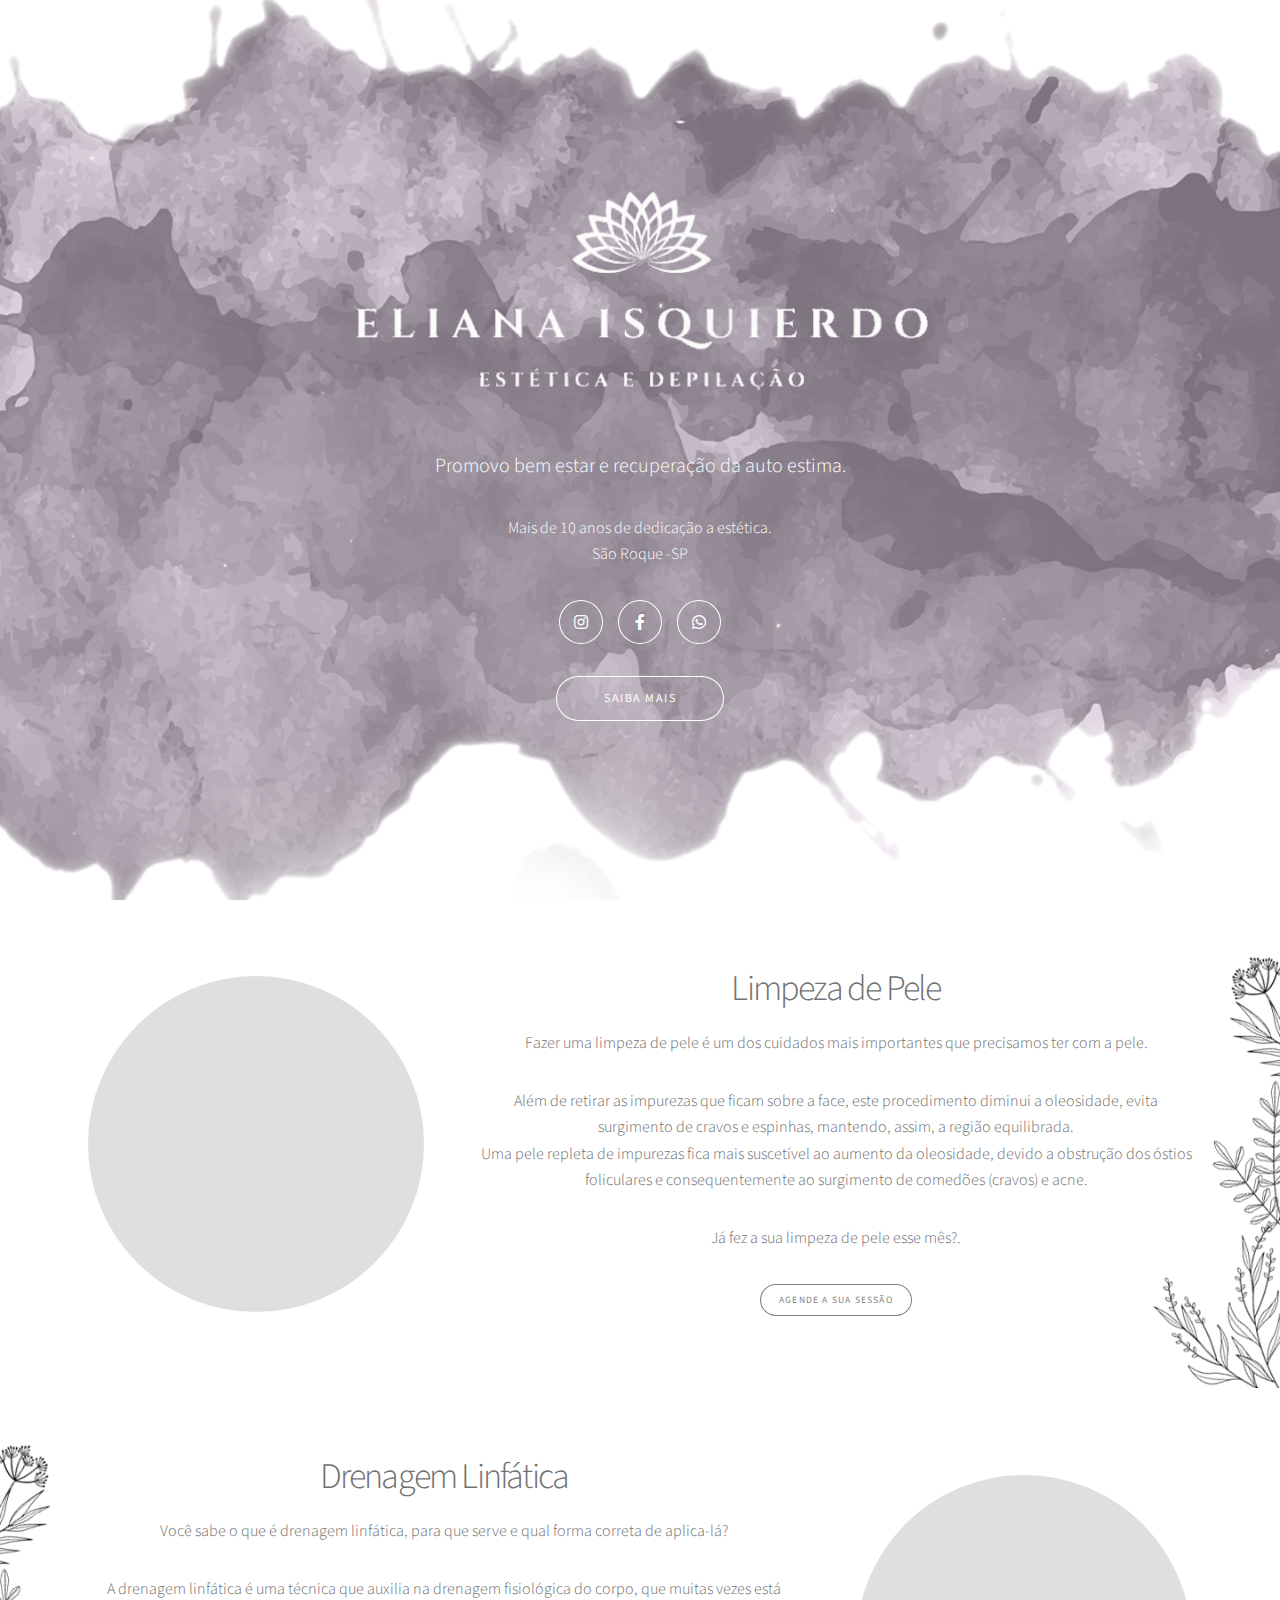
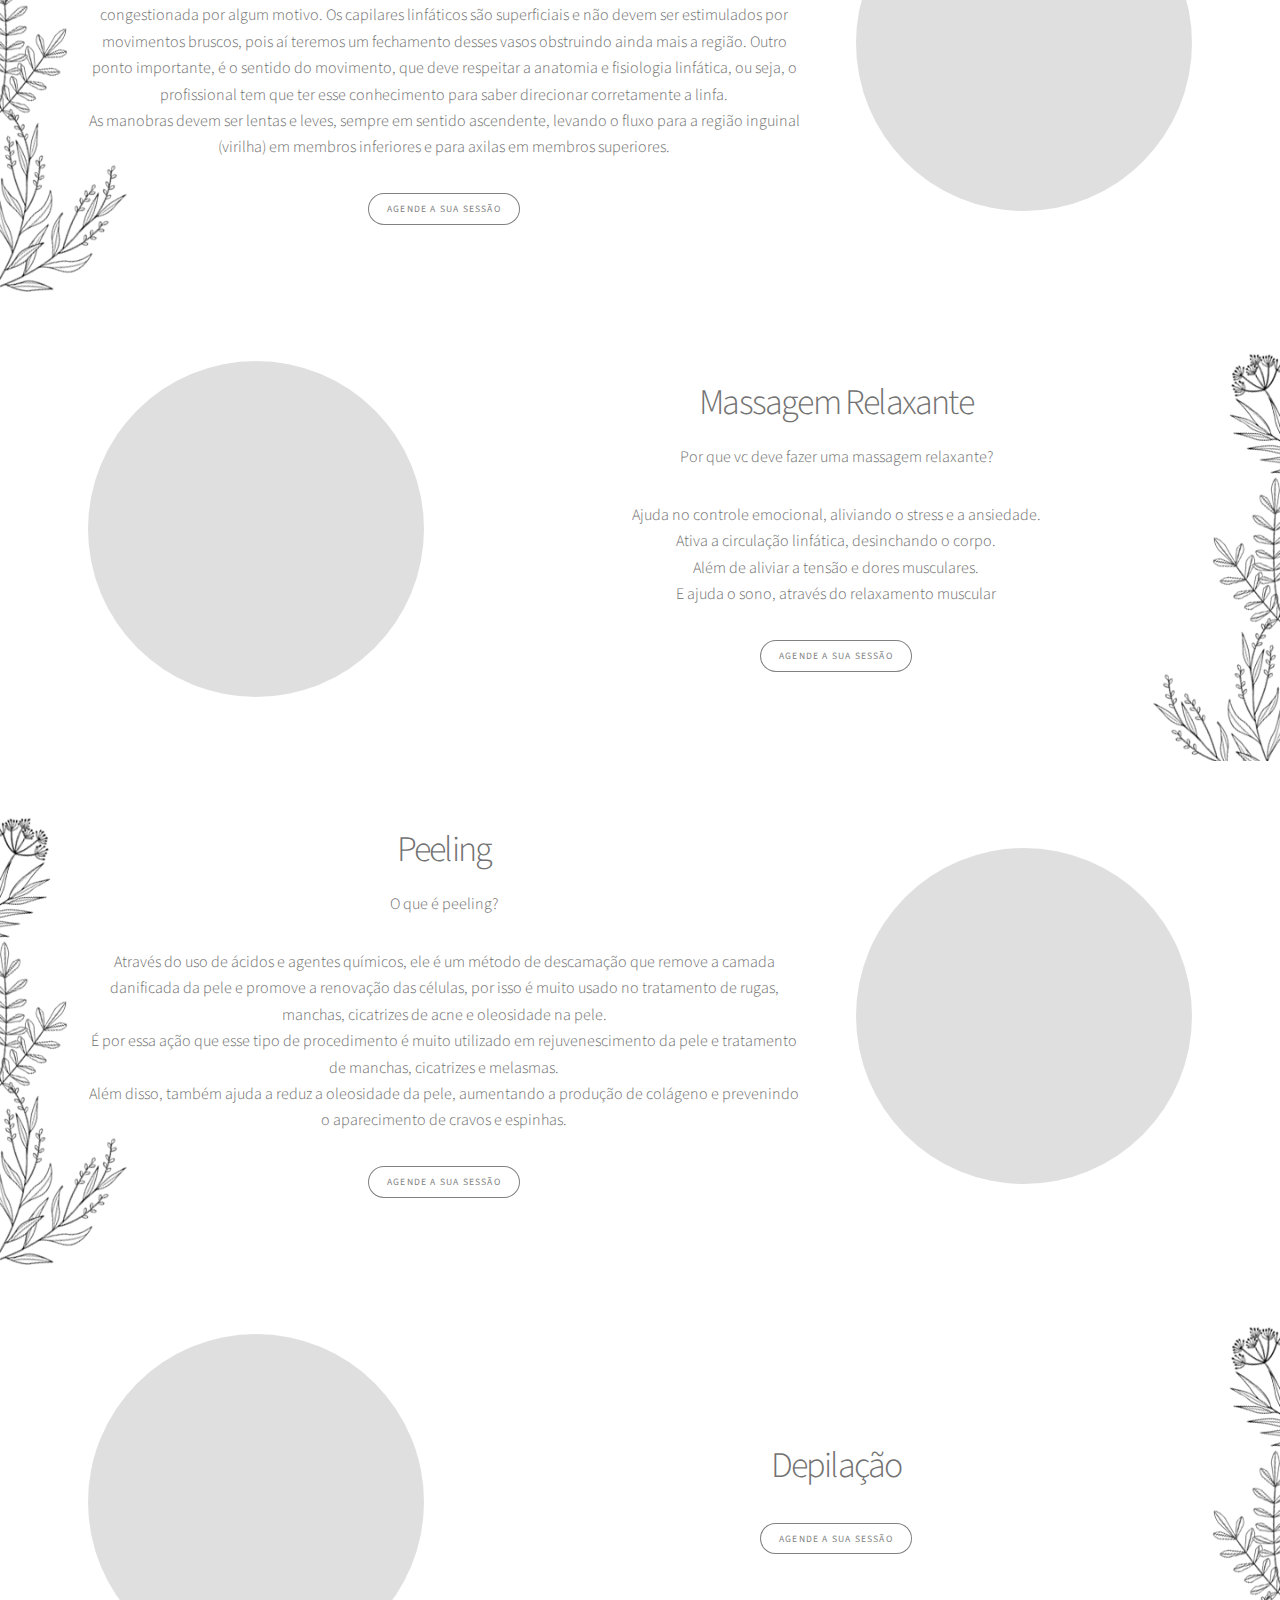
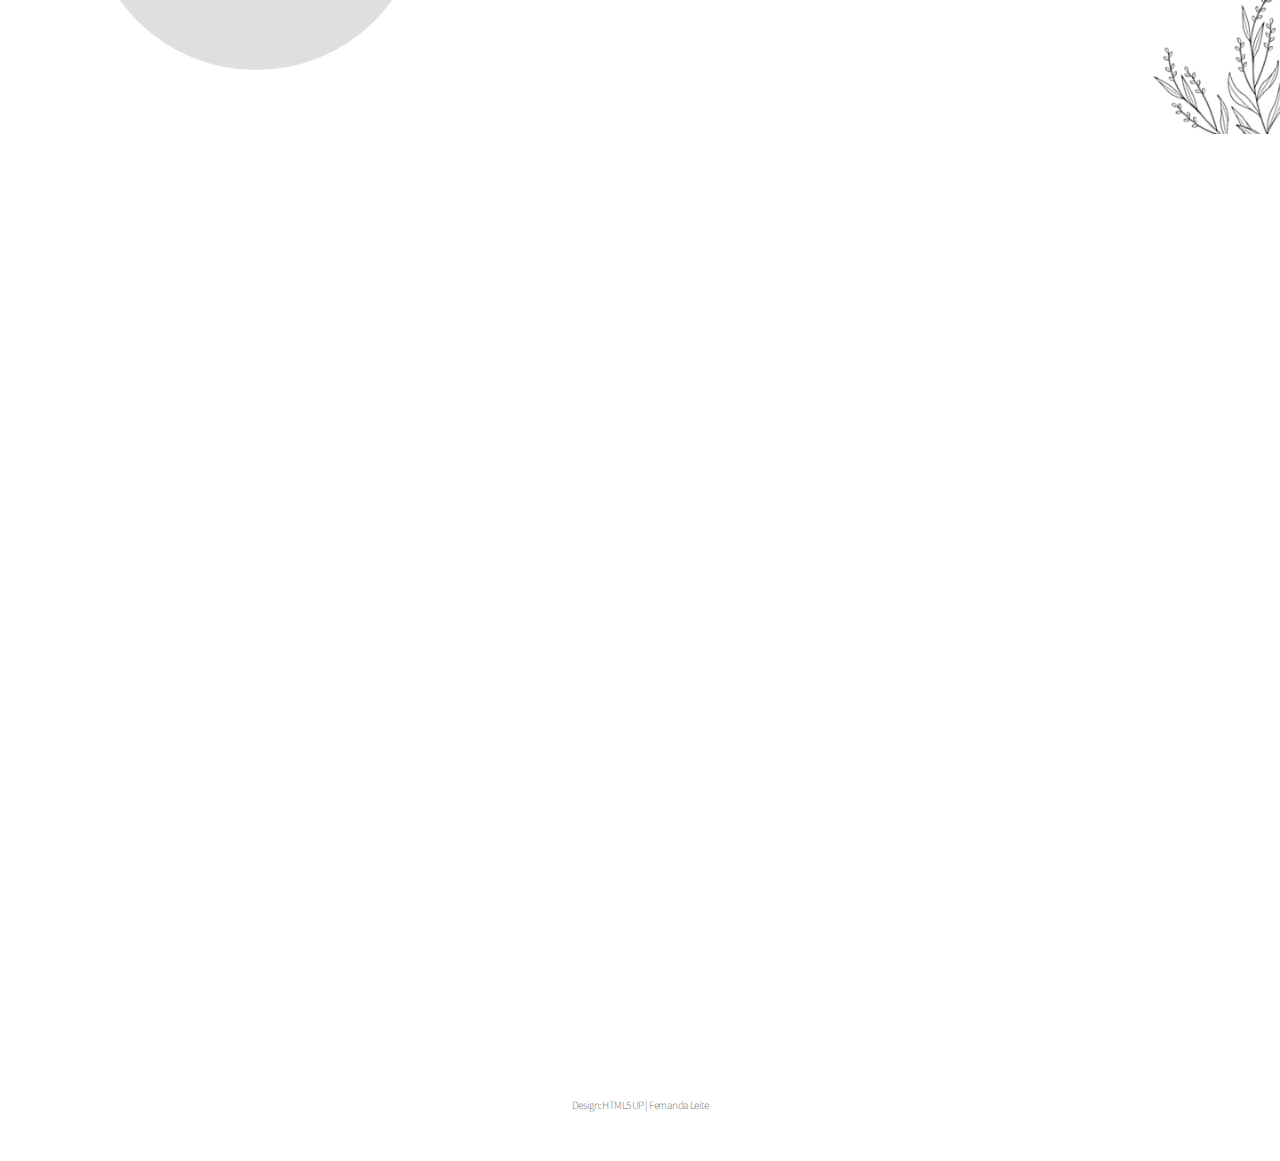
<file: index.html>
<!DOCTYPE HTML>
<!--
	Story by HTML5 UP
	html5up.net | @ajlkn
	Free for personal and commercial use under the CCA 3.0 license (html5up.net/license)
-->
<html>
	<!-- for FF, Chrome, Opera -->
	<link rel="icon" type="image/png" href="images/icon.png" sizes="16x16">
	<link rel="icon" type="image/png" href="images/icon.png" sizes="32x32">

	<!-- for IE -->
	<link rel="icon" type="image/x-icon" href="images/icon.ico" >
	<link rel="shortcut icon" type="image/x-icon" href="images/icon.ico"/>
		
	<head>
		<title>Eliana Isquierdo Esteticista</title>

		<meta charset="utf-8" name="description" content="Promovo bem estar e recuperação da auto estima.">
		<meta property="og:title" content="Eliana Isquierdo Esteticista" />
		<meta property="og:url" content="https://elianaisquierdo.github.io/esteticista/" />
		<meta property="og:description" content="Promovo bem estar e recuperação da auto estima.">
		<meta property="og:image" content="https://elianaisquierdo.github.io/esteticista/images/logo-elianaisquierdoesteticista.png">

		<meta name="viewport" content="width=device-width, initial-scale=1, user-scalable=no" />
		<link rel="stylesheet" href="assets/css/main.css" />
		<noscript><link rel="stylesheet" href="assets/css/noscript.css" /></noscript>
	</head>
	<body class="is-preload">

		<!-- Wrapper -->
			<div id="wrapper">

				<!-- Header -->
					<section class="banner style5 orient-ceimage-position-centernter content-align-center fullscreen onload-image-fade-in">
						<div class="content">
							<element class="image">
								<element class="logo">
									<img src="images/logo.png" alt="Eliana Isquierdo Esteticista - Estética São Roque" >
							<p class="major"> Promovo bem estar e recuperação da auto estima.</p>
							<p class="header">Mais de 10 anos de dedicação a estética.
							</br>São Roque -SP </p>
							<ul class="icons">
								<li><a href="https://www.instagram.com/eliana_isq/" target="_blank" rel="noopener noreferrer" class="icon brands style2 fa-instagram"><span class="label">Instagram</span></a></li>
								<li><a href="https://www.facebook.com/Eliana-Isquierdo-Esteticista-161053887582496/" target="_blank" rel="noopener noreferrer" class="icon brands style2 fa-facebook-f"><span class="label">Facebook</span></a></li>
								<li><a href="https://api.whatsapp.com/send?phone=5511996850213&text=Ol%C3%A1!" target="_blank" rel="noopener noreferrer" class="icon brands style2 fa-whatsapp"><span class="label">LinkedIn</span></a></li>
							</ul>
							<ul class="actions stacked">
								<li><a href="#first" class="button big wide smooth-scroll-middle">Saiba mais</a></li>
							</ul>
						</div>
						<div class="image">
							<img src="images/banner.png"/>
						</div>
					</section>

				<!-- One -->
					<section class="spotlight style2 orient-right content-align-center image-position-center onscroll-image-fade-in" id="first">
						<div class="content">
							<h2>Limpeza de Pele</h2>
							<p>Fazer uma limpeza de pele é um dos cuidados mais importantes que precisamos ter com a pele.
							<p>Além de retirar as impurezas que ficam sobre a face, este procedimento diminui a oleosidade, evita surgimento de cravos e espinhas, mantendo, assim, a região equilibrada.
							</br>Uma pele repleta de impurezas fica mais suscetível ao aumento da oleosidade, devido a obstrução dos óstios foliculares e consequentemente ao surgimento de comedões (cravos) e acne.</p>
							<p>Já fez a sua limpeza de pele esse mês?.</p>
							<ul class="actions stacked">
								<li><a href="http://bit.ly/3uNNxSV" target="_blank" rel="noopener noreferrer" class="button small">Agende a sua sessão</a></li>
							</ul>
						</div>
						<div class="image">
							<img src="images/limpeza.jpg" alt="Limpeza de pele - Eliana Isquierdo Esteticista - Estética São Roque" />
						</div>
						<div class="background">
							<element class="background">
								<img src="images/backgound1.png" />
						</div>
					</section>

				<!-- Two -->
					<section class="spotlight style2 orient-left content-align-center image-position-center onscroll-image-fade-in">
						<div class="content">
							<h2>Drenagem Linfática</h2>
							<p>Você sabe o que é drenagem linfática, para que serve e qual forma correta de aplica-lá?</p>
							<p>A drenagem linfática é uma técnica que auxilia na drenagem fisiológica do corpo, que muitas vezes está congestionada por algum motivo. Os capilares linfáticos são superficiais e não devem ser estimulados por movimentos bruscos, pois aí teremos um fechamento desses vasos obstruindo ainda mais a região. Outro ponto importante, é o sentido do movimento, que deve respeitar a anatomia e fisiologia linfática, ou seja, o profissional tem que ter esse conhecimento para saber direcionar corretamente a linfa.
							</br>As manobras devem ser lentas e leves, sempre em sentido ascendente, levando o fluxo para a região inguinal (virilha) em membros inferiores e para axilas em membros superiores. </p>
							<ul class="actions stacked">
								<li><a href="http://bit.ly/3uNNxSV" target="_blank" rel="noopener noreferrer" class="button small">Agende a sua sessão</a></li>
							</ul>
						</div>
						<div class="image">
							<img src="images/drenagem.jpg" alt="Drenagem Linfática - Eliana Isquierdo Esteticista - Estética São Roque" />
						</div>
						<div class="background">
							<element class="background">
								<img src="images/backgound2.png"/>
						</div>
					</section>

				<!-- Three -->
					<section class="spotlight style2 orient-right content-align-center image-position-center onscroll-image-fade-in">
						<div class="content">
							<h2>Massagem Relaxante</h2>
							<p>Por que vc deve fazer uma massagem relaxante?</p>
							<p>Ajuda no controle emocional, aliviando o stress e a ansiedade.
							</br>Ativa a circulação linfática, desinchando o corpo.
							</br>Além de aliviar a tensão e dores musculares.
							</br>E ajuda o sono, através do relaxamento muscular
							</p>
							<ul class="actions stacked">
								<li><a href="http://bit.ly/3uNNxSV" target="_blank" rel="noopener noreferrer" class="button small">Agende a sua sessão</a></li>
							</ul>
						</div>
						<div class="image">
							<img src="images/massagem.jpg" alt="Massagem Relaxante - Eliana Isquierdo Esteticista - Estética São Roque" />
						</div>
						<div class="background">
							<element class="background">
								<img src="images/backgound1.png"/>
						</div>
					</section>

					
				<!-- Four -->
				<section class="spotlight style2 orient-left content-align-center image-position-center onscroll-image-fade-in">
					<div class="content">
						<h2>Peeling</h2>
						<p>O que é peeling?</p>
						<p>Através do uso de ácidos e agentes químicos, ele é um método de descamação que remove a camada danificada da pele e promove a renovação das células, por isso é muito usado no tratamento de rugas, manchas, cicatrizes de acne e oleosidade na pele.
						</br>É por essa ação que esse tipo de procedimento é muito utilizado em rejuvenescimento da pele e tratamento de manchas, cicatrizes e melasmas.
						</br>Além disso, também ajuda a reduz a oleosidade da pele, aumentando a produção de colágeno e prevenindo o aparecimento de cravos e espinhas.</p>
						<ul class="actions stacked">
							<li><a href="http://bit.ly/3uNNxSV" target="_blank" rel="noopener noreferrer" class="button small">Agende a sua sessão</a></li>
						</ul>
					</div>
					<div class="image">
						<img src="images/peeling.jpg" alt="Peeling - Eliana Isquierdo Esteticista - Estética São Roque" />
					</div>
					<div class="background">
						<element class="background">
							<img src="images/backgound2.png"/>
					</div>
				</section>

				<!-- Five -->
				<section class="spotlight style2 orient-right content-align-center image-position-center onscroll-image-fade-in">
					<div class="content">
						<h2>Depilação</h2>
						<p></p>
						<ul class="actions stacked">
							<li><a href="http://bit.ly/3uNNxSV" target="_blank" rel="noopener noreferrer" class="button small">Agende a sua sessão</a></li>
						</ul>
					</div>
					<div class="image">
						<img src="images/depilacao.jpeg" alt="Depilação - Eliana Isquierdo Esteticista - Estética São Roque" />
					</div>
					<div class="background">
						<element class="background">
							<img src="images/backgound1.png"/>
					</div>
				</section>

				<!-- Four -->
					<!--section class="wrapper style1 align-center">
						<div class="inner">
							<h2>Massa sed condimentum</h2>
							<p>Lorem ipsum dolor sit amet, consectetur adipiscing elit. Morbi id ante sed ex pharetra lacinia sit amet vel massa. Donec facilisis laoreet nulla eu bibendum. Donec ut ex risus. Fusce lorem lectus, pharetra pretium massa et, hendrerit vestibulum odio lorem ipsum.</p>
						</div-->

						<!-- Gallery -->
							<!--div class="gallery style2 medium lightbox onscroll-fade-in">
								<article>
									<a href="images/gallery/fulls/01.jpg" class="image">
										<img src="images/gallery/thumbs/01.jpg" alt="" />
									</a>
									<div class="caption">
										<h3>Ipsum Dolor</h3>
										<p>Lorem ipsum dolor amet, consectetur magna etiam elit. Etiam sed ultrices.</p>
										<ul class="actions fixed">
											<li><span class="button small">Details</span></li>
										</ul>
									</div>
								</article>
								<article>
									<a href="images/gallery/fulls/02.jpg" class="image">
										<img src="images/gallery/thumbs/02.jpg" alt="" />
									</a>
									<div class="caption">
										<h3>Feugiat Lorem</h3>
										<p>Lorem ipsum dolor amet, consectetur magna etiam elit. Etiam sed ultrices.</p>
										<ul class="actions fixed">
											<li><span class="button small">Details</span></li>
										</ul>
									</div>
								</article>
								<article>
									<a href="images/gallery/fulls/03.jpg" class="image">
										<img src="images/gallery/thumbs/03.jpg" alt="" />
									</a>
									<div class="caption">
										<h3>Magna Amet</h3>
										<p>Lorem ipsum dolor amet, consectetur magna etiam elit. Etiam sed ultrices.</p>
										<ul class="actions fixed">
											<li><span class="button small">Details</span></li>
										</ul>
									</div>
								</article>
								<article>
									<a href="images/gallery/fulls/04.jpg" class="image">
										<img src="images/gallery/thumbs/04.jpg" alt="" />
									</a>
									<div class="caption">
										<h3>Sed Tempus</h3>
										<p>Lorem ipsum dolor amet, consectetur magna etiam elit. Etiam sed ultrices.</p>
										<ul class="actions fixed">
											<li><span class="button small">Details</span></li>
										</ul>
									</div>
								</article>
								<article>
									<a href="images/gallery/fulls/05.jpg" class="image">
										<img src="images/gallery/thumbs/05.jpg" alt="" />
									</a>
									<div class="caption">
										<h3>Ultrices Magna</h3>
										<p>Lorem ipsum dolor amet, consectetur magna etiam elit. Etiam sed ultrices.</p>
										<ul class="actions fixed">
											<li><span class="button small">Details</span></li>
										</ul>
									</div>
								</article>
								<article>
									<a href="images/gallery/fulls/06.jpg" class="image">
										<img src="images/gallery/thumbs/06.jpg" alt="" />
									</a>
									<div class="caption">
										<h3>Sed Tempus</h3>
										<p>Lorem ipsum dolor amet, consectetur magna etiam elit. Etiam sed ultrices.</p>
										<ul class="actions fixed">
											<li><span class="button small">Details</span></li>
										</ul>
									</div>
								</article>
								<article>
									<a href="images/gallery/fulls/07.jpg" class="image">
										<img src="images/gallery/thumbs/07.jpg" alt="" />
									</a>
									<div class="caption">
										<h3>Ipsum Lorem</h3>
										<p>Lorem ipsum dolor amet, consectetur magna etiam elit. Etiam sed ultrices.</p>
										<ul class="actions fixed">
											<li><span class="button small">Details</span></li>
										</ul>
									</div>
								</article>
								<article>
									<a href="images/gallery/fulls/08.jpg" class="image">
										<img src="images/gallery/thumbs/08.jpg" alt="" />
									</a>
									<div class="caption">
										<h3>Magna Risus</h3>
										<p>Lorem ipsum dolor amet, consectetur magna etiam elit. Etiam sed ultrices.</p>
										<ul class="actions fixed">
											<li><span class="button small">Details</span></li>
										</ul>
									</div>
								</article>
								<article>
									<a href="images/gallery/fulls/09.jpg" class="image">
										<img src="images/gallery/thumbs/09.jpg" alt="" />
									</a>
									<div class="caption">
										<h3>Tempus Dolor</h3>
										<p>Lorem ipsum dolor amet, consectetur magna etiam elit. Etiam sed ultrices.</p>
										<ul class="actions fixed">
											<li><span class="button small">Details</span></li>
										</ul>
									</div>
								</article>
								<article>
									<a href="images/gallery/fulls/10.jpg" class="image">
										<img src="images/gallery/thumbs/10.jpg" alt="" />
									</a>
									<div class="caption">
										<h3>Sed Etiam</h3>
										<p>Lorem ipsum dolor amet, consectetur magna etiam elit. Etiam sed ultrices.</p>
										<ul class="actions fixed">
											<li><span class="button small">Details</span></li>
										</ul>
									</div>
								</article>
								<article>
									<a href="images/gallery/fulls/11.jpg" class="image">
										<img src="images/gallery/thumbs/11.jpg" alt="" />
									</a>
									<div class="caption">
										<h3>Magna Lorem</h3>
										<p>Lorem ipsum dolor amet, consectetur magna etiam elit. Etiam sed ultrices.</p>
										<ul class="actions fixed">
											<li><span class="button small">Details</span></li>
										</ul>
									</div>
								</article>
								<article>
									<a href="images/gallery/fulls/12.jpg" class="image">
										<img src="images/gallery/thumbs/12.jpg" alt="" />
									</a>
									<div class="caption">
										<h3>Ipsum Dolor</h3>
										<p>Lorem ipsum dolor amet, consectetur magna etiam elit. Etiam sed ultrices.</p>
										<ul class="actions fixed">
											<li><span class="button small">Details</span></li>
										</ul>
									</div>
								</article>
							</div>

					</section-->

				<!-- Five -->
					<!--section class="wrapper style1 align-center">
						<div class="inner">
							<h2>Ipsum sed consequat</h2>
							<p>Lorem ipsum dolor sit amet, consectetur adipiscing elit. Morbi id ante sed ex pharetra lacinia sit amet vel massa. Donec facilisis laoreet nulla eu bibendum. Donec ut ex risus. Fusce lorem lectus, pharetra pretium massa et, hendrerit vestibulum odio lorem ipsum.</p>
							<div class="items style1 medium onscroll-fade-in">
								<section>
									<span class="icon style2 major fa-gem"></span>
									<h3>Lorem</h3>
									<p>Lorem ipsum dolor sit amet, consectetur adipiscing elit. Morbi dui turpis, cursus eget orci amet aliquam congue semper. Etiam eget ultrices risus nec tempor elit.</p>
								</section>
								<section>
									<span class="icon solid style2 major fa-save"></span>
									<h3>Ipsum</h3>
									<p>Lorem ipsum dolor sit amet, consectetur adipiscing elit. Morbi dui turpis, cursus eget orci amet aliquam congue semper. Etiam eget ultrices risus nec tempor elit.</p>
								</section>
								<section>
									<span class="icon solid style2 major fa-chart-bar"></span>
									<h3>Dolor</h3>
									<p>Lorem ipsum dolor sit amet, consectetur adipiscing elit. Morbi dui turpis, cursus eget orci amet aliquam congue semper. Etiam eget ultrices risus nec tempor elit.</p>
								</section>
								<section>
									<span class="icon solid style2 major fa-wifi"></span>
									<h3>Amet</h3>
									<p>Lorem ipsum dolor sit amet, consectetur adipiscing elit. Morbi dui turpis, cursus eget orci amet aliquam congue semper. Etiam eget ultrices risus nec tempor elit.</p>
								</section>
								<section>
									<span class="icon solid style2 major fa-cog"></span>
									<h3>Magna</h3>
									<p>Lorem ipsum dolor sit amet, consectetur adipiscing elit. Morbi dui turpis, cursus eget orci amet aliquam congue semper. Etiam eget ultrices risus nec tempor elit.</p>
								</section>
								<section>
									<span class="icon style2 major fa-paper-plane"></span>
									<h3>Tempus</h3>
									<p>Lorem ipsum dolor sit amet, consectetur adipiscing elit. Morbi dui turpis, cursus eget orci amet aliquam congue semper. Etiam eget ultrices risus nec tempor elit.</p>
								</section>
								<section>
									<span class="icon solid style2 major fa-desktop"></span>
									<h3>Aliquam</h3>
									<p>Lorem ipsum dolor sit amet, consectetur adipiscing elit. Morbi dui turpis, cursus eget orci amet aliquam congue semper. Etiam eget ultrices risus nec tempor elit.</p>
								</section>
								<section>
									<span class="icon solid style2 major fa-sync-alt"></span>
									<h3>Elit</h3>
									<p>Lorem ipsum dolor sit amet, consectetur adipiscing elit. Morbi dui turpis, cursus eget orci amet aliquam congue semper. Etiam eget ultrices risus nec tempor elit.</p>
								</section>
								<section>
									<span class="icon solid style2 major fa-hashtag"></span>
									<h3>Morbi</h3>
									<p>Lorem ipsum dolor sit amet, consectetur adipiscing elit. Morbi dui turpis, cursus eget orci amet aliquam congue semper. Etiam eget ultrices risus nec tempor elit.</p>
								</section>
								<section>
									<span class="icon solid style2 major fa-bolt"></span>
									<h3>Turpis</h3>
									<p>Lorem ipsum dolor sit amet, consectetur adipiscing elit. Morbi dui turpis, cursus eget orci amet aliquam congue semper. Etiam eget ultrices risus nec tempor elit.</p>
								</section>
								<section>
									<span class="icon solid style2 major fa-envelope"></span>
									<h3>Ultrices</h3>
									<p>Lorem ipsum dolor sit amet, consectetur adipiscing elit. Morbi dui turpis, cursus eget orci amet aliquam congue semper. Etiam eget ultrices risus nec tempor elit.</p>
								</section>
								<section>
									<span class="icon solid style2 major fa-leaf"></span>
									<h3>Risus</h3>
									<p>Lorem ipsum dolor sit amet, consectetur adipiscing elit. Morbi dui turpis, cursus eget orci amet aliquam congue semper. Etiam eget ultrices risus nec tempor elit.</p>
								</section>
							</div>
						</div>
					</section-->

				<!-- Six -->
					<!--section class="wrapper style1 align-center">
						<div class="inner medium">
							<h2>Get in touch</h2>
							<form method="post" action="#">
								<div class="fields">
									<div class="field half">
										<label for="name">Name</label>
										<input type="text" name="name" id="name" value="" />
									</div>
									<div class="field half">
										<label for="email">Email</label>
										<input type="email" name="email" id="email" value="" />
									</div>
									<div class="field">
										<label for="message">Message</label>
										<textarea name="message" id="message" rows="6"></textarea>
									</div>
								</div>
								<ul class="actions special">
									<li><input type="submit" name="submit" id="submit" value="Send Message" /></li>
								</ul>
							</form>

						</div>
					</section-->
				
				<!-- Sobre -->
				<section class="banner style6 orient-center image-position-center content-align-center fullscreen onscroll-image-fade-in">
					<div class="content">
						<element class="image">
								<element class="sobre">
									<img class="sobre" src="images/sobre_Eliana_Isquierdo.jpg" alt="Eliana Isquierdo Esteticista - Estética São Roque" >
						<h1>Sobre mim</h1>
						<p class="header">Minha missão como profissional da estética é promover a saúde, o bem estar e elevar a autoestima das minhas clientes</p>
						<p class="header">Formada em estética pelo SENAC</p>
						<ul class="icons">
							<li><a href="https://www.instagram.com/eliana_isq/" target="_blank" rel="noopener noreferrer" class="icon brands style3 fa-instagram"><span class="label">Instagram</span></a></li>
							<li><a href="https://www.facebook.com/Eliana-Isquierdo-Esteticista-161053887582496/" target="_blank" rel="noopener noreferrer" class="icon brands style3 fa-facebook-f"><span class="label">Facebook</span></a></li>
							<li><a href="https://api.whatsapp.com/send?phone=5511996850213&text=Ol%C3%A1!" target="_blank" rel="noopener noreferrer" class="icon brands style3 fa-whatsapp"><span class="label">LinkedIn</span></a></li>
						</ul>
					</div>
					<div class="image">
						<img src="images/sobre.png" alt="" />
					</div>
				</section>

				<!-- Footer -->
					<footer class="wrapper style1 align-center">
						<div class="inner">
							<h6> Design: HTML5 UP | Fernanda Leite</h6>
						</div>
					</footer>

			</div>

		<!-- Scripts -->
			<script src="assets/js/jquery.min.js"></script>
			<script src="assets/js/jquery.scrollex.min.js"></script>
			<script src="assets/js/jquery.scrolly.min.js"></script>
			<script src="assets/js/browser.min.js"></script>
			<script src="assets/js/breakpoints.min.js"></script>
			<script src="assets/js/util.js"></script>
			<script src="assets/js/main.js"></script>

	</body>
</html>
</file>
<file: assets/css/noscript.css>
/*
	Story by HTML5 UP
	html5up.net | @ajlkn
	Free for personal and commercial use under the CCA 3.0 license (html5up.net/license)
*/

/* Banner (transitions) */

	.banner.onload-content-fade-up .content {
		-moz-transition: none;
		-webkit-transition: none;
		-ms-transition: none;
		transition: none;
	}

	body.is-preload .banner.onload-content-fade-up .content {
		-moz-transform: none;
		-webkit-transform: none;
		-ms-transform: none;
		transform: none;
		opacity: 1;
	}

	.banner.onload-content-fade-down .content {
		-moz-transition: none;
		-webkit-transition: none;
		-ms-transition: none;
		transition: none;
	}

	body.is-preload .banner.onload-content-fade-down .content {
		-moz-transform: none;
		-webkit-transform: none;
		-ms-transform: none;
		transform: none;
		opacity: 1;
	}

	.banner.onload-content-fade-left .content {
		-moz-transition: none;
		-webkit-transition: none;
		-ms-transition: none;
		transition: none;
	}

	body.is-preload .banner.onload-content-fade-left .content {
		-moz-transform: none;
		-webkit-transform: none;
		-ms-transform: none;
		transform: none;
		opacity: 1;
	}

	.banner.onload-content-fade-right .content {
		-moz-transition: none;
		-webkit-transition: none;
		-ms-transition: none;
		transition: none;
	}

	body.is-preload .banner.onload-content-fade-right .content {
		-moz-transform: none;
		-webkit-transform: none;
		-ms-transform: none;
		transform: none;
		opacity: 1;
	}

	.banner.onload-content-fade-in .content {
		-moz-transition: none;
		-webkit-transition: none;
		-ms-transition: none;
		transition: none;
	}

	body.is-preload .banner.onload-content-fade-in .content {
		-moz-transform: none;
		-webkit-transform: none;
		-ms-transform: none;
		transform: none;
		opacity: 1;
	}

	.banner.onload-image-fade-up .image {
		-moz-transition: none;
		-webkit-transition: none;
		-ms-transition: none;
		transition: none;
	}

		.banner.onload-image-fade-up .image img {
			-moz-transition: none;
			-webkit-transition: none;
			-ms-transition: none;
			transition: none;
		}

	body.is-preload .banner.onload-image-fade-up .image {
		-moz-transform: none;
		-webkit-transform: none;
		-ms-transform: none;
		transform: none;
		opacity: 1;
	}

		body.is-preload .banner.onload-image-fade-up .image img {
			opacity: 1;
		}

	.banner.onload-image-fade-down .image {
		-moz-transition: none;
		-webkit-transition: none;
		-ms-transition: none;
		transition: none;
	}

		.banner.onload-image-fade-down .image img {
			-moz-transition: none;
			-webkit-transition: none;
			-ms-transition: none;
			transition: none;
		}

	body.is-preload .banner.onload-image-fade-down .image {
		-moz-transform: none;
		-webkit-transform: none;
		-ms-transform: none;
		transform: none;
		opacity: 1;
	}

		body.is-preload .banner.onload-image-fade-down .image img {
			opacity: 1;
		}

	.banner.onload-image-fade-left .image {
		-moz-transition: none;
		-webkit-transition: none;
		-ms-transition: none;
		transition: none;
	}

		.banner.onload-image-fade-left .image img {
			-moz-transition: none;
			-webkit-transition: none;
			-ms-transition: none;
			transition: none;
		}

	body.is-preload .banner.onload-image-fade-left .image {
		-moz-transform: none;
		-webkit-transform: none;
		-ms-transform: none;
		transform: none;
		opacity: 1;
	}

		body.is-preload .banner.onload-image-fade-left .image img {
			opacity: 1;
		}

	.banner.onload-image-fade-right .image {
		-moz-transition: none;
		-webkit-transition: none;
		-ms-transition: none;
		transition: none;
	}

		.banner.onload-image-fade-right .image img {
			-moz-transition: none;
			-webkit-transition: none;
			-ms-transition: none;
			transition: none;
		}

	body.is-preload .banner.onload-image-fade-right .image {
		-moz-transform: none;
		-webkit-transform: none;
		-ms-transform: none;
		transform: none;
		opacity: 1;
	}

		body.is-preload .banner.onload-image-fade-right .image img {
			opacity: 1;
		}

	.banner.onload-image-fade-in .image img {
		-moz-transition: none;
		-webkit-transition: none;
		-ms-transition: none;
		transition: none;
	}

	body.is-preload .banner.onload-image-fade-in .image img {
		opacity: 1;
	}

	.banner.onscroll-content-fade-up .content {
		-moz-transition: none;
		-webkit-transition: none;
		-ms-transition: none;
		transition: none;
	}

	.banner.onscroll-content-fade-up.is-inactive .content {
		-moz-transform: none;
		-webkit-transform: none;
		-ms-transform: none;
		transform: none;
		opacity: 1;
	}

	.banner.onscroll-content-fade-down .content {
		-moz-transition: none;
		-webkit-transition: none;
		-ms-transition: none;
		transition: none;
	}

	.banner.onscroll-content-fade-down.is-inactive .content {
		-moz-transform: none;
		-webkit-transform: none;
		-ms-transform: none;
		transform: none;
		opacity: 1;
	}

	.banner.onscroll-content-fade-left .content {
		-moz-transition: none;
		-webkit-transition: none;
		-ms-transition: none;
		transition: none;
	}

	.banner.onscroll-content-fade-left.is-inactive .content {
		-moz-transform: none;
		-webkit-transform: none;
		-ms-transform: none;
		transform: none;
		opacity: 1;
	}

	.banner.onscroll-content-fade-right .content {
		-moz-transition: none;
		-webkit-transition: none;
		-ms-transition: none;
		transition: none;
	}

	.banner.onscroll-content-fade-right.is-inactive .content {
		-moz-transform: none;
		-webkit-transform: none;
		-ms-transform: none;
		transform: none;
		opacity: 1;
	}

	.banner.onscroll-content-fade-in .content {
		-moz-transition: none;
		-webkit-transition: none;
		-ms-transition: none;
		transition: none;
	}

	.banner.onscroll-content-fade-in.is-inactive .content {
		-moz-transform: none;
		-webkit-transform: none;
		-ms-transform: none;
		transform: none;
		opacity: 1;
	}

	.banner.onscroll-image-fade-up .image {
		-moz-transition: none;
		-webkit-transition: none;
		-ms-transition: none;
		transition: none;
	}

		.banner.onscroll-image-fade-up .image img {
			-moz-transition: none;
			-webkit-transition: none;
			-ms-transition: none;
			transition: none;
		}

	.banner.onscroll-image-fade-up.is-inactive .image {
		-moz-transform: none;
		-webkit-transform: none;
		-ms-transform: none;
		transform: none;
		opacity: 1;
	}

		.banner.onscroll-image-fade-up.is-inactive .image img {
			opacity: 1;
		}

	.banner.onscroll-image-fade-down .image {
		-moz-transition: none;
		-webkit-transition: none;
		-ms-transition: none;
		transition: none;
	}

		.banner.onscroll-image-fade-down .image img {
			-moz-transition: none;
			-webkit-transition: none;
			-ms-transition: none;
			transition: none;
		}

	.banner.onscroll-image-fade-down.is-inactive .image {
		-moz-transform: none;
		-webkit-transform: none;
		-ms-transform: none;
		transform: none;
		opacity: 1;
	}

		.banner.onscroll-image-fade-down.is-inactive .image img {
			opacity: 1;
		}

	.banner.onscroll-image-fade-left .image {
		-moz-transition: none;
		-webkit-transition: none;
		-ms-transition: none;
		transition: none;
	}

		.banner.onscroll-image-fade-left .image img {
			-moz-transition: none;
			-webkit-transition: none;
			-ms-transition: none;
			transition: none;
		}

	.banner.onscroll-image-fade-left.is-inactive .image {
		-moz-transform: none;
		-webkit-transform: none;
		-ms-transform: none;
		transform: none;
		opacity: 1;
	}

		.banner.onscroll-image-fade-left.is-inactive .image img {
			opacity: 1;
		}

	.banner.onscroll-image-fade-right .image {
		-moz-transition: none;
		-webkit-transition: none;
		-ms-transition: none;
		transition: none;
	}

		.banner.onscroll-image-fade-right .image img {
			-moz-transition: none;
			-webkit-transition: none;
			-ms-transition: none;
			transition: none;
		}

	.banner.onscroll-image-fade-right.is-inactive .image {
		-moz-transform: none;
		-webkit-transform: none;
		-ms-transform: none;
		transform: none;
		opacity: 1;
	}

		.banner.onscroll-image-fade-right.is-inactive .image img {
			opacity: 1;
		}

	.banner.onscroll-image-fade-in .image img {
		-moz-transition: none;
		-webkit-transition: none;
		-ms-transition: none;
		transition: none;
	}

	.banner.onscroll-image-fade-in.is-inactive .image img {
		opacity: 1;
	}
</file>
<file: assets/css/main.css>
@import url(fontawesome-all.min.css);
@import url("https://fonts.googleapis.com/css?family=Source+Sans+Pro:300,300i,400,400i");

/*
	Story by HTML5 UP
	html5up.net | @ajlkn
	Free for personal and commercial use under the CCA 3.0 license (html5up.net/license)
*/

html, body, div, span, applet, object,
iframe, h1, h2, h3, h4, h5, h6, p, blockquote,
pre, a, abbr, acronym, address, big, cite,
code, del, dfn, em, img, ins, kbd, q, s, samp,
small, strike, strong, sub, sup, tt, var, b,
u, i, center, dl, dt, dd, ol, ul, li, fieldset,
form, label, legend, table, caption, tbody,
tfoot, thead, tr, th, td, article, aside,
canvas, details, embed, figure, figcaption,
footer, header, hgroup, menu, nav, output, ruby,
section, summary, time, mark, audio, video {
	margin: 0;
	padding: 0;
	border: 0;
	font-size: 100%;
	font: inherit;
	vertical-align: baseline;}

article, aside, details, figcaption, figure,
footer, header, hgroup, menu, nav, section {
	display: block;}

body {
	line-height: 1;
}

ol, ul {
	list-style: none;
}

blockquote, q {
	quotes: none;
}

	blockquote:before, blockquote:after, q:before, q:after {
		content: '';
		content: none;
	}

table {
	border-collapse: collapse;
	border-spacing: 0;
}

body {
	-webkit-text-size-adjust: none;
}

mark {
	background-color: transparent;
	color: inherit;
}

input::-moz-focus-inner {
	border: 0;
	padding: 0;
}

input, select, textarea {
	-moz-appearance: none;
	-webkit-appearance: none;
	-ms-appearance: none;
	appearance: none;
}

/* Basic */

	@-ms-viewport {
		width: device-width;
	}

	body {
		-ms-overflow-style: scrollbar;
	}

	@media screen and (max-width: 480px) {

		html, body {
			min-width: 320px;
		}

	}

	html {
		box-sizing: border-box;
	}

	*, *:before, *:after {
		box-sizing: inherit;
	}

	body {
		background: #ffffff;
	}

		body.is-preload *, body.is-preload *:before, body.is-preload *:after {
			-moz-animation: none !important;
			-webkit-animation: none !important;
			-ms-animation: none !important;
			animation: none !important;
			-moz-transition: none !important;
			-webkit-transition: none !important;
			-ms-transition: none !important;
			transition: none !important;
		}

/* Type */

	html {
		font-size: 18pt;
	}

		@media screen and (max-width: 1680px) {

			html {
				font-size: 12pt;
			}

		}

		@media screen and (max-width: 1280px) {

			html {
				font-size: 12pt;
			}

		}

		@media screen and (max-width: 736px) {

			html {
				font-size: 11pt;
			}

		}

		@media screen and (max-width: 360px) {

			html {
				font-size: 10pt;
			}

		}

	body {
		background-color: #ffffff;
		color: #6d6d6d;
	}

	body, input, select, textarea {
		font-family: "Source Sans Pro", Helvetica, sans-serif;
		font-size: 1rem;
		font-weight: 300;
		line-height: 1.65;
	}

	a {
		-moz-transition: color 0.2s ease-in-out;
		-webkit-transition: color 0.2s ease-in-out;
		-ms-transition: color 0.2s ease-in-out;
		transition: color 0.2s ease-in-out;
		text-decoration: underline;
	}

		a:hover {
			text-decoration: none;
		}

	strong, b {
		font-weight: 400;
	}

	em, i {
		font-style: italic;
	}

	p {
		margin: 0 0 2rem 0;
	}

		p.major {
			font-size: 1.25rem;
			color: #ffffff;
		}

		p.header {
			font-size: 1rem;
			color: #ffffff;
		}


	h1, h2, h3, h4, h5, h6 {
		font-weight: 300;
		line-height: 1.375;
		letter-spacing: -0.05em;
		margin: 0 0 1rem 0;
	}

		h1 a, h2 a, h3 a, h4 a, h5 a, h6 a {
			color: inherit;
			text-decoration: none;
		}

	h1 {
		font-size: 1.5rem;
		line-height: 1.2;
	}

	h2 {
		font-size: 2.25rem;
	}

	h3 {
		font-size: 1.5rem;
	}

	h4 {
		font-size: 1.1rem;
	}

	h5 {
		font-size: 0.9rem;
	}

	h6 {
		font-size: 0.7rem;
	}

	sub {
		font-size: 0.8rem;
		position: relative;
		top: 0.5rem;
	}

	sup {
		font-size: 0.8rem;
		position: relative;
		top: -0.5rem;
	}

	blockquote {
		border-left: solid 4px;
		font-style: italic;
		margin: 0 0 2rem 0;
		padding: 0.5rem 0 0.5rem 2rem;
	}

	code {
		border-radius: 4px;
		font-family: "Courier New", monospace;
		font-size: 0.9em;
		margin: 0 0.25rem;
		padding: 0.25rem 0.325rem;
	}

	pre {
		-webkit-overflow-scrolling: touch;
		font-family: "Courier New", monospace;
		font-size: 0.9em;
		margin: 0 0 2rem 0;
	}

		pre code {
			display: block;
			line-height: 1.5;
			padding: 0.75rem 1rem;
			overflow-x: auto;
		}

	hr {
		border: 0;
		border-bottom: solid 1px;
		margin: 2.5rem 0;
	}

		hr.major {
			margin: 3.5rem 0;
		}

	.align-left {
		text-align: left;
	}

	.align-center {
		text-align: center;
	}

	.align-right {
		text-align: right;
	}

	@media screen and (max-width: 736px) {

		p.major {
			font-size: 1.15rem;
		}

		h1 {
			font-size: 1.25rem;
		}

		h2 {
			font-size: 2rem;
		}

		h3 {
			font-size: 1.25rem;
		}

		h4 {
			font-size: 1rem;
		}

	}

	input, select, textarea {
		color: #ffffff;
	}

	a {
		color: #ffffff;
	}

		a:hover {
			color: #47D3E5;
		}

	strong, b {
		color: #ffffff;
	}

	h1 {
		color: #ffffff;
	}

	h2, h3, h4, h5, h6 {
		color: #727272;
	}

	blockquote {
		border-left-color: rgba(0, 0, 0, 0.2);
	}

	code {
		background: rgba(0, 0, 0, 0.05);
		border-color: rgba(0, 0, 0, 0.2);
	}

	hr {
		border-bottom-color: rgba(0, 0, 0, 0.2);
	}

/* Row */

	.row {
		display: flex;
		flex-wrap: wrap;
		box-sizing: border-box;
		align-items: stretch;
	}

		.row > * {
			box-sizing: border-box;
		}

		.row.gtr-uniform > * > :last-child {
			margin-bottom: 0;
		}

		.row.aln-left {
			justify-content: flex-start;
		}

		.row.aln-center {
			justify-content: center;
		}

		.row.aln-right {
			justify-content: flex-end;
		}

		.row.aln-top {
			align-items: flex-start;
		}

		.row.aln-middle {
			align-items: center;
		}

		.row.aln-bottom {
			align-items: flex-end;
		}

		.row > .imp {
			order: -1;
		}

		.row > .col-1 {
			width: 8.33333%;
		}

		.row > .off-1 {
			margin-left: 8.33333%;
		}

		.row > .col-2 {
			width: 16.66667%;
		}

		.row > .off-2 {
			margin-left: 16.66667%;
		}

		.row > .col-3 {
			width: 25%;
		}

		.row > .off-3 {
			margin-left: 25%;
		}

		.row > .col-4 {
			width: 33.33333%;
		}

		.row > .off-4 {
			margin-left: 33.33333%;
		}

		.row > .col-5 {
			width: 41.66667%;
		}

		.row > .off-5 {
			margin-left: 41.66667%;
		}

		.row > .col-6 {
			width: 50%;
		}

		.row > .off-6 {
			margin-left: 50%;
		}

		.row > .col-7 {
			width: 58.33333%;
		}

		.row > .off-7 {
			margin-left: 58.33333%;
		}

		.row > .col-8 {
			width: 66.66667%;
		}

		.row > .off-8 {
			margin-left: 66.66667%;
		}

		.row > .col-9 {
			width: 75%;
		}

		.row > .off-9 {
			margin-left: 75%;
		}

		.row > .col-10 {
			width: 83.33333%;
		}

		.row > .off-10 {
			margin-left: 83.33333%;
		}

		.row > .col-11 {
			width: 91.66667%;
		}

		.row > .off-11 {
			margin-left: 91.66667%;
		}

		.row > .col-12 {
			width: 100%;
		}

		.row > .off-12 {
			margin-left: 100%;
		}

		.row.gtr-0 {
			margin-top: 0;
			margin-left: 0rem;
		}

			.row.gtr-0 > * {
				padding: 0 0 0 0rem;
			}

			.row.gtr-0.gtr-uniform {
				margin-top: 0rem;
			}

				.row.gtr-0.gtr-uniform > * {
					padding-top: 0rem;
				}

		.row.gtr-25 {
			margin-top: 0;
			margin-left: -0.5rem;
		}

			.row.gtr-25 > * {
				padding: 0 0 0 0.5rem;
			}

			.row.gtr-25.gtr-uniform {
				margin-top: -0.5rem;
			}

				.row.gtr-25.gtr-uniform > * {
					padding-top: 0.5rem;
				}

		.row.gtr-50 {
			margin-top: 0;
			margin-left: -1rem;
		}

			.row.gtr-50 > * {
				padding: 0 0 0 1rem;
			}

			.row.gtr-50.gtr-uniform {
				margin-top: -1rem;
			}

				.row.gtr-50.gtr-uniform > * {
					padding-top: 1rem;
				}

		.row {
			margin-top: 0;
			margin-left: -2rem;
		}

			.row > * {
				padding: 0 0 0 2rem;
			}

			.row.gtr-uniform {
				margin-top: -2rem;
			}

				.row.gtr-uniform > * {
					padding-top: 2rem;
				}

		.row.gtr-150 {
			margin-top: 0;
			margin-left: -3rem;
		}

			.row.gtr-150 > * {
				padding: 0 0 0 3rem;
			}

			.row.gtr-150.gtr-uniform {
				margin-top: -3rem;
			}

				.row.gtr-150.gtr-uniform > * {
					padding-top: 3rem;
				}

		.row.gtr-200 {
			margin-top: 0;
			margin-left: -4rem;
		}

			.row.gtr-200 > * {
				padding: 0 0 0 4rem;
			}

			.row.gtr-200.gtr-uniform {
				margin-top: -4rem;
			}

				.row.gtr-200.gtr-uniform > * {
					padding-top: 4rem;
				}

		@media screen and (max-width: 1680px) {

			.row {
				display: flex;
				flex-wrap: wrap;
				box-sizing: border-box;
				align-items: stretch;
			}

				.row > * {
					box-sizing: border-box;
				}

				.row.gtr-uniform > * > :last-child {
					margin-bottom: 0;
				}

				.row.aln-left {
					justify-content: flex-start;
				}

				.row.aln-center {
					justify-content: center;
				}

				.row.aln-right {
					justify-content: flex-end;
				}

				.row.aln-top {
					align-items: flex-start;
				}

				.row.aln-middle {
					align-items: center;
				}

				.row.aln-bottom {
					align-items: flex-end;
				}

				.row > .imp-xlarge {
					order: -1;
				}

				.row > .col-1-xlarge {
					width: 8.33333%;
				}

				.row > .off-1-xlarge {
					margin-left: 8.33333%;
				}

				.row > .col-2-xlarge {
					width: 16.66667%;
				}

				.row > .off-2-xlarge {
					margin-left: 16.66667%;
				}

				.row > .col-3-xlarge {
					width: 25%;
				}

				.row > .off-3-xlarge {
					margin-left: 25%;
				}

				.row > .col-4-xlarge {
					width: 33.33333%;
				}

				.row > .off-4-xlarge {
					margin-left: 33.33333%;
				}

				.row > .col-5-xlarge {
					width: 41.66667%;
				}

				.row > .off-5-xlarge {
					margin-left: 41.66667%;
				}

				.row > .col-6-xlarge {
					width: 50%;
				}

				.row > .off-6-xlarge {
					margin-left: 50%;
				}

				.row > .col-7-xlarge {
					width: 58.33333%;
				}

				.row > .off-7-xlarge {
					margin-left: 58.33333%;
				}

				.row > .col-8-xlarge {
					width: 66.66667%;
				}

				.row > .off-8-xlarge {
					margin-left: 66.66667%;
				}

				.row > .col-9-xlarge {
					width: 75%;
				}

				.row > .off-9-xlarge {
					margin-left: 75%;
				}

				.row > .col-10-xlarge {
					width: 83.33333%;
				}

				.row > .off-10-xlarge {
					margin-left: 83.33333%;
				}

				.row > .col-11-xlarge {
					width: 91.66667%;
				}

				.row > .off-11-xlarge {
					margin-left: 91.66667%;
				}

				.row > .col-12-xlarge {
					width: 100%;
				}

				.row > .off-12-xlarge {
					margin-left: 100%;
				}

				.row.gtr-0 {
					margin-top: 0;
					margin-left: 0rem;
				}

					.row.gtr-0 > * {
						padding: 0 0 0 0rem;
					}

					.row.gtr-0.gtr-uniform {
						margin-top: 0rem;
					}

						.row.gtr-0.gtr-uniform > * {
							padding-top: 0rem;
						}

				.row.gtr-25 {
					margin-top: 0;
					margin-left: -0.5rem;
				}

					.row.gtr-25 > * {
						padding: 0 0 0 0.5rem;
					}

					.row.gtr-25.gtr-uniform {
						margin-top: -0.5rem;
					}

						.row.gtr-25.gtr-uniform > * {
							padding-top: 0.5rem;
						}

				.row.gtr-50 {
					margin-top: 0;
					margin-left: -1rem;
				}

					.row.gtr-50 > * {
						padding: 0 0 0 1rem;
					}

					.row.gtr-50.gtr-uniform {
						margin-top: -1rem;
					}

						.row.gtr-50.gtr-uniform > * {
							padding-top: 1rem;
						}

				.row {
					margin-top: 0;
					margin-left: -2rem;
				}

					.row > * {
						padding: 0 0 0 2rem;
					}

					.row.gtr-uniform {
						margin-top: -2rem;
					}

						.row.gtr-uniform > * {
							padding-top: 2rem;
						}

				.row.gtr-150 {
					margin-top: 0;
					margin-left: -3rem;
				}

					.row.gtr-150 > * {
						padding: 0 0 0 3rem;
					}

					.row.gtr-150.gtr-uniform {
						margin-top: -3rem;
					}

						.row.gtr-150.gtr-uniform > * {
							padding-top: 3rem;
						}

				.row.gtr-200 {
					margin-top: 0;
					margin-left: -4rem;
				}

					.row.gtr-200 > * {
						padding: 0 0 0 4rem;
					}

					.row.gtr-200.gtr-uniform {
						margin-top: -4rem;
					}

						.row.gtr-200.gtr-uniform > * {
							padding-top: 4rem;
						}

		}

		@media screen and (max-width: 1280px) {

			.row {
				display: flex;
				flex-wrap: wrap;
				box-sizing: border-box;
				align-items: stretch;
			}

				.row > * {
					box-sizing: border-box;
				}

				.row.gtr-uniform > * > :last-child {
					margin-bottom: 0;
				}

				.row.aln-left {
					justify-content: flex-start;
				}

				.row.aln-center {
					justify-content: center;
				}

				.row.aln-right {
					justify-content: flex-end;
				}

				.row.aln-top {
					align-items: flex-start;
				}

				.row.aln-middle {
					align-items: center;
				}

				.row.aln-bottom {
					align-items: flex-end;
				}

				.row > .imp-large {
					order: -1;
				}

				.row > .col-1-large {
					width: 8.33333%;
				}

				.row > .off-1-large {
					margin-left: 8.33333%;
				}

				.row > .col-2-large {
					width: 16.66667%;
				}

				.row > .off-2-large {
					margin-left: 16.66667%;
				}

				.row > .col-3-large {
					width: 25%;
				}

				.row > .off-3-large {
					margin-left: 25%;
				}

				.row > .col-4-large {
					width: 33.33333%;
				}

				.row > .off-4-large {
					margin-left: 33.33333%;
				}

				.row > .col-5-large {
					width: 41.66667%;
				}

				.row > .off-5-large {
					margin-left: 41.66667%;
				}

				.row > .col-6-large {
					width: 50%;
				}

				.row > .off-6-large {
					margin-left: 50%;
				}

				.row > .col-7-large {
					width: 58.33333%;
				}

				.row > .off-7-large {
					margin-left: 58.33333%;
				}

				.row > .col-8-large {
					width: 66.66667%;
				}

				.row > .off-8-large {
					margin-left: 66.66667%;
				}

				.row > .col-9-large {
					width: 75%;
				}

				.row > .off-9-large {
					margin-left: 75%;
				}

				.row > .col-10-large {
					width: 83.33333%;
				}

				.row > .off-10-large {
					margin-left: 83.33333%;
				}

				.row > .col-11-large {
					width: 91.66667%;
				}

				.row > .off-11-large {
					margin-left: 91.66667%;
				}

				.row > .col-12-large {
					width: 100%;
				}

				.row > .off-12-large {
					margin-left: 100%;
				}

				.row.gtr-0 {
					margin-top: 0;
					margin-left: 0rem;
				}

					.row.gtr-0 > * {
						padding: 0 0 0 0rem;
					}

					.row.gtr-0.gtr-uniform {
						margin-top: 0rem;
					}

						.row.gtr-0.gtr-uniform > * {
							padding-top: 0rem;
						}

				.row.gtr-25 {
					margin-top: 0;
					margin-left: -0.5rem;
				}

					.row.gtr-25 > * {
						padding: 0 0 0 0.5rem;
					}

					.row.gtr-25.gtr-uniform {
						margin-top: -0.5rem;
					}

						.row.gtr-25.gtr-uniform > * {
							padding-top: 0.5rem;
						}

				.row.gtr-50 {
					margin-top: 0;
					margin-left: -1rem;
				}

					.row.gtr-50 > * {
						padding: 0 0 0 1rem;
					}

					.row.gtr-50.gtr-uniform {
						margin-top: -1rem;
					}

						.row.gtr-50.gtr-uniform > * {
							padding-top: 1rem;
						}

				.row {
					margin-top: 0;
					margin-left: -2rem;
				}

					.row > * {
						padding: 0 0 0 2rem;
					}

					.row.gtr-uniform {
						margin-top: -2rem;
					}

						.row.gtr-uniform > * {
							padding-top: 2rem;
						}

				.row.gtr-150 {
					margin-top: 0;
					margin-left: -3rem;
				}

					.row.gtr-150 > * {
						padding: 0 0 0 3rem;
					}

					.row.gtr-150.gtr-uniform {
						margin-top: -3rem;
					}

						.row.gtr-150.gtr-uniform > * {
							padding-top: 3rem;
						}

				.row.gtr-200 {
					margin-top: 0;
					margin-left: -4rem;
				}

					.row.gtr-200 > * {
						padding: 0 0 0 4rem;
					}

					.row.gtr-200.gtr-uniform {
						margin-top: -4rem;
					}

						.row.gtr-200.gtr-uniform > * {
							padding-top: 4rem;
						}

		}

		@media screen and (max-width: 980px) {

			.row {
				display: flex;
				flex-wrap: wrap;
				box-sizing: border-box;
				align-items: stretch;
			}

				.row > * {
					box-sizing: border-box;
				}

				.row.gtr-uniform > * > :last-child {
					margin-bottom: 0;
				}

				.row.aln-left {
					justify-content: flex-start;
				}

				.row.aln-center {
					justify-content: center;
				}

				.row.aln-right {
					justify-content: flex-end;
				}

				.row.aln-top {
					align-items: flex-start;
				}

				.row.aln-middle {
					align-items: center;
				}

				.row.aln-bottom {
					align-items: flex-end;
				}

				.row > .imp-medium {
					order: -1;
				}

				.row > .col-1-medium {
					width: 8.33333%;
				}

				.row > .off-1-medium {
					margin-left: 8.33333%;
				}

				.row > .col-2-medium {
					width: 16.66667%;
				}

				.row > .off-2-medium {
					margin-left: 16.66667%;
				}

				.row > .col-3-medium {
					width: 25%;
				}

				.row > .off-3-medium {
					margin-left: 25%;
				}

				.row > .col-4-medium {
					width: 33.33333%;
				}

				.row > .off-4-medium {
					margin-left: 33.33333%;
				}

				.row > .col-5-medium {
					width: 41.66667%;
				}

				.row > .off-5-medium {
					margin-left: 41.66667%;
				}

				.row > .col-6-medium {
					width: 50%;
				}

				.row > .off-6-medium {
					margin-left: 50%;
				}

				.row > .col-7-medium {
					width: 58.33333%;
				}

				.row > .off-7-medium {
					margin-left: 58.33333%;
				}

				.row > .col-8-medium {
					width: 66.66667%;
				}

				.row > .off-8-medium {
					margin-left: 66.66667%;
				}

				.row > .col-9-medium {
					width: 75%;
				}

				.row > .off-9-medium {
					margin-left: 75%;
				}

				.row > .col-10-medium {
					width: 83.33333%;
				}

				.row > .off-10-medium {
					margin-left: 83.33333%;
				}

				.row > .col-11-medium {
					width: 91.66667%;
				}

				.row > .off-11-medium {
					margin-left: 91.66667%;
				}

				.row > .col-12-medium {
					width: 100%;
				}

				.row > .off-12-medium {
					margin-left: 100%;
				}

				.row.gtr-0 {
					margin-top: 0;
					margin-left: 0rem;
				}

					.row.gtr-0 > * {
						padding: 0 0 0 0rem;
					}

					.row.gtr-0.gtr-uniform {
						margin-top: 0rem;
					}

						.row.gtr-0.gtr-uniform > * {
							padding-top: 0rem;
						}

				.row.gtr-25 {
					margin-top: 0;
					margin-left: -0.5rem;
				}

					.row.gtr-25 > * {
						padding: 0 0 0 0.5rem;
					}

					.row.gtr-25.gtr-uniform {
						margin-top: -0.5rem;
					}

						.row.gtr-25.gtr-uniform > * {
							padding-top: 0.5rem;
						}

				.row.gtr-50 {
					margin-top: 0;
					margin-left: -1rem;
				}

					.row.gtr-50 > * {
						padding: 0 0 0 1rem;
					}

					.row.gtr-50.gtr-uniform {
						margin-top: -1rem;
					}

						.row.gtr-50.gtr-uniform > * {
							padding-top: 1rem;
						}

				.row {
					margin-top: 0;
					margin-left: -2rem;
				}

					.row > * {
						padding: 0 0 0 2rem;
					}

					.row.gtr-uniform {
						margin-top: -2rem;
					}

						.row.gtr-uniform > * {
							padding-top: 2rem;
						}

				.row.gtr-150 {
					margin-top: 0;
					margin-left: -3rem;
				}

					.row.gtr-150 > * {
						padding: 0 0 0 3rem;
					}

					.row.gtr-150.gtr-uniform {
						margin-top: -3rem;
					}

						.row.gtr-150.gtr-uniform > * {
							padding-top: 3rem;
						}

				.row.gtr-200 {
					margin-top: 0;
					margin-left: -4rem;
				}

					.row.gtr-200 > * {
						padding: 0 0 0 4rem;
					}

					.row.gtr-200.gtr-uniform {
						margin-top: -4rem;
					}

						.row.gtr-200.gtr-uniform > * {
							padding-top: 4rem;
						}

		}

		@media screen and (max-width: 736px) {

			.row {
				display: flex;
				flex-wrap: wrap;
				box-sizing: border-box;
				align-items: stretch;
			}

				.row > * {
					box-sizing: border-box;
				}

				.row.gtr-uniform > * > :last-child {
					margin-bottom: 0;
				}

				.row.aln-left {
					justify-content: flex-start;
				}

				.row.aln-center {
					justify-content: center;
				}

				.row.aln-right {
					justify-content: flex-end;
				}

				.row.aln-top {
					align-items: flex-start;
				}

				.row.aln-middle {
					align-items: center;
				}

				.row.aln-bottom {
					align-items: flex-end;
				}

				.row > .imp-small {
					order: -1;
				}

				.row > .col-1-small {
					width: 8.33333%;
				}

				.row > .off-1-small {
					margin-left: 8.33333%;
				}

				.row > .col-2-small {
					width: 16.66667%;
				}

				.row > .off-2-small {
					margin-left: 16.66667%;
				}

				.row > .col-3-small {
					width: 25%;
				}

				.row > .off-3-small {
					margin-left: 25%;
				}

				.row > .col-4-small {
					width: 33.33333%;
				}

				.row > .off-4-small {
					margin-left: 33.33333%;
				}

				.row > .col-5-small {
					width: 41.66667%;
				}

				.row > .off-5-small {
					margin-left: 41.66667%;
				}

				.row > .col-6-small {
					width: 50%;
				}

				.row > .off-6-small {
					margin-left: 50%;
				}

				.row > .col-7-small {
					width: 58.33333%;
				}

				.row > .off-7-small {
					margin-left: 58.33333%;
				}

				.row > .col-8-small {
					width: 66.66667%;
				}

				.row > .off-8-small {
					margin-left: 66.66667%;
				}

				.row > .col-9-small {
					width: 75%;
				}

				.row > .off-9-small {
					margin-left: 75%;
				}

				.row > .col-10-small {
					width: 83.33333%;
				}

				.row > .off-10-small {
					margin-left: 83.33333%;
				}

				.row > .col-11-small {
					width: 91.66667%;
				}

				.row > .off-11-small {
					margin-left: 91.66667%;
				}

				.row > .col-12-small {
					width: 100%;
				}

				.row > .off-12-small {
					margin-left: 100%;
				}

				.row.gtr-0 {
					margin-top: 0;
					margin-left: 0rem;
				}

					.row.gtr-0 > * {
						padding: 0 0 0 0rem;
					}

					.row.gtr-0.gtr-uniform {
						margin-top: 0rem;
					}

						.row.gtr-0.gtr-uniform > * {
							padding-top: 0rem;
						}

				.row.gtr-25 {
					margin-top: 0;
					margin-left: -0.5rem;
				}

					.row.gtr-25 > * {
						padding: 0 0 0 0.5rem;
					}

					.row.gtr-25.gtr-uniform {
						margin-top: -0.5rem;
					}

						.row.gtr-25.gtr-uniform > * {
							padding-top: 0.5rem;
						}

				.row.gtr-50 {
					margin-top: 0;
					margin-left: -1rem;
				}

					.row.gtr-50 > * {
						padding: 0 0 0 1rem;
					}

					.row.gtr-50.gtr-uniform {
						margin-top: -1rem;
					}

						.row.gtr-50.gtr-uniform > * {
							padding-top: 1rem;
						}

				.row {
					margin-top: 0;
					margin-left: -2rem;
				}

					.row > * {
						padding: 0 0 0 2rem;
					}

					.row.gtr-uniform {
						margin-top: -2rem;
					}

						.row.gtr-uniform > * {
							padding-top: 2rem;
						}

				.row.gtr-150 {
					margin-top: 0;
					margin-left: -3rem;
				}

					.row.gtr-150 > * {
						padding: 0 0 0 3rem;
					}

					.row.gtr-150.gtr-uniform {
						margin-top: -3rem;
					}

						.row.gtr-150.gtr-uniform > * {
							padding-top: 3rem;
						}

				.row.gtr-200 {
					margin-top: 0;
					margin-left: -4rem;
				}

					.row.gtr-200 > * {
						padding: 0 0 0 4rem;
					}

					.row.gtr-200.gtr-uniform {
						margin-top: -4rem;
					}

						.row.gtr-200.gtr-uniform > * {
							padding-top: 4rem;
						}

		}

		@media screen and (max-width: 480px) {

			.row {
				display: flex;
				flex-wrap: wrap;
				box-sizing: border-box;
				align-items: stretch;
			}

				.row > * {
					box-sizing: border-box;
				}

				.row.gtr-uniform > * > :last-child {
					margin-bottom: 0;
				}

				.row.aln-left {
					justify-content: flex-start;
				}

				.row.aln-center {
					justify-content: center;
				}

				.row.aln-right {
					justify-content: flex-end;
				}

				.row.aln-top {
					align-items: flex-start;
				}

				.row.aln-middle {
					align-items: center;
				}

				.row.aln-bottom {
					align-items: flex-end;
				}

				.row > .imp-xsmall {
					order: -1;
				}

				.row > .col-1-xsmall {
					width: 8.33333%;
				}

				.row > .off-1-xsmall {
					margin-left: 8.33333%;
				}

				.row > .col-2-xsmall {
					width: 16.66667%;
				}

				.row > .off-2-xsmall {
					margin-left: 16.66667%;
				}

				.row > .col-3-xsmall {
					width: 25%;
				}

				.row > .off-3-xsmall {
					margin-left: 25%;
				}

				.row > .col-4-xsmall {
					width: 33.33333%;
				}

				.row > .off-4-xsmall {
					margin-left: 33.33333%;
				}

				.row > .col-5-xsmall {
					width: 41.66667%;
				}

				.row > .off-5-xsmall {
					margin-left: 41.66667%;
				}

				.row > .col-6-xsmall {
					width: 50%;
				}

				.row > .off-6-xsmall {
					margin-left: 50%;
				}

				.row > .col-7-xsmall {
					width: 58.33333%;
				}

				.row > .off-7-xsmall {
					margin-left: 58.33333%;
				}

				.row > .col-8-xsmall {
					width: 66.66667%;
				}

				.row > .off-8-xsmall {
					margin-left: 66.66667%;
				}

				.row > .col-9-xsmall {
					width: 75%;
				}

				.row > .off-9-xsmall {
					margin-left: 75%;
				}

				.row > .col-10-xsmall {
					width: 83.33333%;
				}

				.row > .off-10-xsmall {
					margin-left: 83.33333%;
				}

				.row > .col-11-xsmall {
					width: 91.66667%;
				}

				.row > .off-11-xsmall {
					margin-left: 91.66667%;
				}

				.row > .col-12-xsmall {
					width: 100%;
				}

				.row > .off-12-xsmall {
					margin-left: 100%;
				}

				.row.gtr-0 {
					margin-top: 0;
					margin-left: 0rem;
				}

					.row.gtr-0 > * {
						padding: 0 0 0 0rem;
					}

					.row.gtr-0.gtr-uniform {
						margin-top: 0rem;
					}

						.row.gtr-0.gtr-uniform > * {
							padding-top: 0rem;
						}

				.row.gtr-25 {
					margin-top: 0;
					margin-left: -0.5rem;
				}

					.row.gtr-25 > * {
						padding: 0 0 0 0.5rem;
					}

					.row.gtr-25.gtr-uniform {
						margin-top: -0.5rem;
					}

						.row.gtr-25.gtr-uniform > * {
							padding-top: 0.5rem;
						}

				.row.gtr-50 {
					margin-top: 0;
					margin-left: -1rem;
				}

					.row.gtr-50 > * {
						padding: 0 0 0 1rem;
					}

					.row.gtr-50.gtr-uniform {
						margin-top: -1rem;
					}

						.row.gtr-50.gtr-uniform > * {
							padding-top: 1rem;
						}

				.row {
					margin-top: 0;
					margin-left: -2rem;
				}

					.row > * {
						padding: 0 0 0 2rem;
					}

					.row.gtr-uniform {
						margin-top: -2rem;
					}

						.row.gtr-uniform > * {
							padding-top: 2rem;
						}

				.row.gtr-150 {
					margin-top: 0;
					margin-left: -3rem;
				}

					.row.gtr-150 > * {
						padding: 0 0 0 3rem;
					}

					.row.gtr-150.gtr-uniform {
						margin-top: -3rem;
					}

						.row.gtr-150.gtr-uniform > * {
							padding-top: 3rem;
						}

				.row.gtr-200 {
					margin-top: 0;
					margin-left: -4rem;
				}

					.row.gtr-200 > * {
						padding: 0 0 0 4rem;
					}

					.row.gtr-200.gtr-uniform {
						margin-top: -4rem;
					}

						.row.gtr-200.gtr-uniform > * {
							padding-top: 4rem;
						}

		}

		@media screen and (max-width: 360px) {

			.row {
				display: flex;
				flex-wrap: wrap;
				box-sizing: border-box;
				align-items: stretch;
			}

				.row > * {
					box-sizing: border-box;
				}

				.row.gtr-uniform > * > :last-child {
					margin-bottom: 0;
				}

				.row.aln-left {
					justify-content: flex-start;
				}

				.row.aln-center {
					justify-content: center;
				}

				.row.aln-right {
					justify-content: flex-end;
				}

				.row.aln-top {
					align-items: flex-start;
				}

				.row.aln-middle {
					align-items: center;
				}

				.row.aln-bottom {
					align-items: flex-end;
				}

				.row > .imp-xxsmall {
					order: -1;
				}

				.row > .col-1-xxsmall {
					width: 8.33333%;
				}

				.row > .off-1-xxsmall {
					margin-left: 8.33333%;
				}

				.row > .col-2-xxsmall {
					width: 16.66667%;
				}

				.row > .off-2-xxsmall {
					margin-left: 16.66667%;
				}

				.row > .col-3-xxsmall {
					width: 25%;
				}

				.row > .off-3-xxsmall {
					margin-left: 25%;
				}

				.row > .col-4-xxsmall {
					width: 33.33333%;
				}

				.row > .off-4-xxsmall {
					margin-left: 33.33333%;
				}

				.row > .col-5-xxsmall {
					width: 41.66667%;
				}

				.row > .off-5-xxsmall {
					margin-left: 41.66667%;
				}

				.row > .col-6-xxsmall {
					width: 50%;
				}

				.row > .off-6-xxsmall {
					margin-left: 50%;
				}

				.row > .col-7-xxsmall {
					width: 58.33333%;
				}

				.row > .off-7-xxsmall {
					margin-left: 58.33333%;
				}

				.row > .col-8-xxsmall {
					width: 66.66667%;
				}

				.row > .off-8-xxsmall {
					margin-left: 66.66667%;
				}

				.row > .col-9-xxsmall {
					width: 75%;
				}

				.row > .off-9-xxsmall {
					margin-left: 75%;
				}

				.row > .col-10-xxsmall {
					width: 83.33333%;
				}

				.row > .off-10-xxsmall {
					margin-left: 83.33333%;
				}

				.row > .col-11-xxsmall {
					width: 91.66667%;
				}

				.row > .off-11-xxsmall {
					margin-left: 91.66667%;
				}

				.row > .col-12-xxsmall {
					width: 100%;
				}

				.row > .off-12-xxsmall {
					margin-left: 100%;
				}

				.row.gtr-0 {
					margin-top: 0;
					margin-left: 0rem;
				}

					.row.gtr-0 > * {
						padding: 0 0 0 0rem;
					}

					.row.gtr-0.gtr-uniform {
						margin-top: 0rem;
					}

						.row.gtr-0.gtr-uniform > * {
							padding-top: 0rem;
						}

				.row.gtr-25 {
					margin-top: 0;
					margin-left: -0.5rem;
				}

					.row.gtr-25 > * {
						padding: 0 0 0 0.5rem;
					}

					.row.gtr-25.gtr-uniform {
						margin-top: -0.5rem;
					}

						.row.gtr-25.gtr-uniform > * {
							padding-top: 0.5rem;
						}

				.row.gtr-50 {
					margin-top: 0;
					margin-left: -1rem;
				}

					.row.gtr-50 > * {
						padding: 0 0 0 1rem;
					}

					.row.gtr-50.gtr-uniform {
						margin-top: -1rem;
					}

						.row.gtr-50.gtr-uniform > * {
							padding-top: 1rem;
						}

				.row {
					margin-top: 0;
					margin-left: -2rem;
				}

					.row > * {
						padding: 0 0 0 2rem;
					}

					.row.gtr-uniform {
						margin-top: -2rem;
					}

						.row.gtr-uniform > * {
							padding-top: 2rem;
						}

				.row.gtr-150 {
					margin-top: 0;
					margin-left: -3rem;
				}

					.row.gtr-150 > * {
						padding: 0 0 0 3rem;
					}

					.row.gtr-150.gtr-uniform {
						margin-top: -3rem;
					}

						.row.gtr-150.gtr-uniform > * {
							padding-top: 3rem;
						}

				.row.gtr-200 {
					margin-top: 0;
					margin-left: -4rem;
				}

					.row.gtr-200 > * {
						padding: 0 0 0 4rem;
					}

					.row.gtr-200.gtr-uniform {
						margin-top: -4rem;
					}

						.row.gtr-200.gtr-uniform > * {
							padding-top: 4rem;
						}

		}

/* Box */

	.box {
		border-radius: 4px;
		border: solid 1px;
		margin-bottom: 2rem;
		padding: 1.5rem;
	}

		.box > :last-child,
		.box > :last-child > :last-child,
		.box > :last-child > :last-child > :last-child {
			margin-bottom: 0;
		}

		.box.alt {
			border: 0;
			border-radius: 0;
			padding: 0;
		}

	.box {
		border-color: rgba(255, 255, 255, 0);
	}

/* Button */

	input[type="submit"],
	input[type="reset"],
	input[type="button"],
	button,
	.button {
		-moz-appearance: none;
		-webkit-appearance: none;
		-ms-appearance: none;
		appearance: none;
		-moz-transition: background-color 0.2s ease-in-out, box-shadow 0.2s ease-in-out, color 0.2s ease-in-out;
		-webkit-transition: background-color 0.2s ease-in-out, box-shadow 0.2s ease-in-out, color 0.2s ease-in-out;
		-ms-transition: background-color 0.2s ease-in-out, box-shadow 0.2s ease-in-out, color 0.2s ease-in-out;
		transition: background-color 0.2s ease-in-out, box-shadow 0.2s ease-in-out, color 0.2s ease-in-out;
		border: 0;
		cursor: pointer;
		display: inline-block;
		font-weight: 400;
		letter-spacing: 0.125em;
		text-align: center;
		text-decoration: none;
		text-transform: uppercase;
		white-space: nowrap;
		font-size: 0.75rem;
		max-width: 20rem;
		height: 3.75em;
		line-height: 3.75em;
		border-radius: 3.75em;
		padding: 0 2.5em;
		text-overflow: ellipsis;
		overflow: hidden;
	}

		input[type="submit"].icon:before,
		input[type="reset"].icon:before,
		input[type="button"].icon:before,
		button.icon:before,
		.button.icon:before {
			margin-right: 0.5rem;
		}

		input[type="submit"].fit,
		input[type="reset"].fit,
		input[type="button"].fit,
		button.fit,
		.button.fit {
			width: 100%;
		}

		input[type="submit"].small,
		input[type="reset"].small,
		input[type="button"].small,
		button.small,
		.button.small {
			font-size: 0.6rem;
			height: 3.325em;
			line-height: 3.5em;
			border-radius: 3.325em;
			padding: 0 2em;
			background-color: transparent;
			box-shadow: inset 0 0 0 1px #818181;
			color: #818181 !important;
		}

		input[type="submit"].large,
		input[type="reset"].large,
		input[type="button"].large,
		button.large,
		.button.large {
			font-size: 0.8rem;
			height: 4em;
			line-height: 4em;
			border-radius: 4em;
			padding: 0 3em;
		}

		input[type="submit"].wide,
		input[type="reset"].wide,
		input[type="button"].wide,
		button.wide,
		.button.wide {
			min-width: 14em;
		}

		input[type="submit"].disabled, input[type="submit"]:disabled,
		input[type="reset"].disabled,
		input[type="reset"]:disabled,
		input[type="button"].disabled,
		input[type="button"]:disabled,
		button.disabled,
		button:disabled,
		.button.disabled,
		.button:disabled {
			pointer-events: none;
			opacity: 0.25;
		}

	input[type="submit"],
	input[type="reset"],
	input[type="button"],
	button,
	.button {
		background-color: transparent;
		box-shadow: inset 0 0 0 1px #ffffff;
		color: #ffffff !important;
	}

		input[type="submit"]:hover,
		input[type="reset"]:hover,
		input[type="button"]:hover,
		button:hover,
		.button:hover {
			box-shadow: inset 0 0 0 1px #aed4bd;
			color: #aed4bd !important;
		}

		input[type="submit"]:active,
		input[type="reset"]:active,
		input[type="button"]:active,
		button:active,
		.button:active {
			background-color: #aed4bd;
			box-shadow: inset 0 0 0 1px #aed4bd;
			color: #aed4bd !important;
		}

		input[type="submit"].primary,
		input[type="reset"].primary,
		input[type="button"].primary,
		button.primary,
		.button.primary {
			background-color: #ffffff;
			box-shadow: none;
			color: #ffffff !important;
		}

			input[type="submit"].primary:hover,
			input[type="reset"].primary:hover,
			input[type="button"].primary:hover,
			button.primary:hover,
			.button.primary:hover {
				background-color: #aed4bd;
			}

			input[type="submit"].primary:active,
			input[type="reset"].primary:active,
			input[type="button"].primary:active,
			button.primary:active,
			.button.primary:active {
				background-color: #aed4bd;
			}

/* Form */

	form {
		margin: 0 0 2rem 0;
	}

		form > :last-child {
			margin-bottom: 0;
		}

		form > .fields {
			display: -moz-flex;
			display: -webkit-flex;
			display: -ms-flex;
			display: flex;
			-moz-flex-wrap: wrap;
			-webkit-flex-wrap: wrap;
			-ms-flex-wrap: wrap;
			flex-wrap: wrap;
			width: calc(100% + 3rem);
			margin: -1.5rem 0 2rem -1.5rem;
		}

			form > .fields > .field {
				-moz-flex-grow: 0;
				-webkit-flex-grow: 0;
				-ms-flex-grow: 0;
				flex-grow: 0;
				-moz-flex-shrink: 0;
				-webkit-flex-shrink: 0;
				-ms-flex-shrink: 0;
				flex-shrink: 0;
				padding: 1.5rem 0 0 1.5rem;
				width: calc(100% - 1.5rem);
			}

				form > .fields > .field.half {
					width: calc(50% - 0.75rem);
				}

				form > .fields > .field.third {
					width: calc(100%/3 - 0.5rem);
				}

				form > .fields > .field.quarter {
					width: calc(25% - 0.375rem);
				}

		@media screen and (max-width: 480px) {

			form > .fields {
				width: calc(100% + 3rem);
				margin: -1.5rem 0 2rem -1.5rem;
			}

				form > .fields > .field {
					padding: 1.5rem 0 0 1.5rem;
					width: calc(100% - 1.5rem);
				}

					form > .fields > .field.half {
						width: calc(100% - 1.5rem);
					}

					form > .fields > .field.third {
						width: calc(100% - 1.5rem);
					}

					form > .fields > .field.quarter {
						width: calc(100% - 1.5rem);
					}

		}

	label {
		display: block;
		font-size: 0.9rem;
		font-weight: 400;
		margin: 0 0 1rem 0;
	}

	input[type="text"],
	input[type="password"],
	input[type="email"],
	input[type="tel"],
	input[type="search"],
	input[type="url"],
	select,
	textarea {
		-moz-appearance: none;
		-webkit-appearance: none;
		-ms-appearance: none;
		appearance: none;
		background-color: transparent;
		border-radius: 4px;
		border: none;
		border: solid 1px;
		color: inherit;
		display: block;
		outline: 0;
		padding: 0 0.825rem;
		text-decoration: none;
		width: 100%;
	}

		input[type="text"]:invalid,
		input[type="password"]:invalid,
		input[type="email"]:invalid,
		input[type="tel"]:invalid,
		input[type="search"]:invalid,
		input[type="url"]:invalid,
		select:invalid,
		textarea:invalid {
			box-shadow: none;
		}

	select {
		background-size: 1.25rem;
		background-repeat: no-repeat;
		background-position: calc(100% - 1rem) center;
		height: 2.75rem;
		padding-right: 2.75rem;
		text-overflow: ellipsis;
	}

		select:focus::-ms-value {
			background-color: transparent;
		}

		select::-ms-expand {
			display: none;
		}

	input[type="text"],
	input[type="password"],
	input[type="email"],
	input[type="tel"],
	input[type="search"],
	input[type="url"],
	select {
		height: 2.75rem;
	}

	textarea {
		padding: 0.75rem 1rem;
	}

	input[type="checkbox"],
	input[type="radio"] {
		-moz-appearance: none;
		-webkit-appearance: none;
		-ms-appearance: none;
		appearance: none;
		display: block;
		float: left;
		margin-right: -2rem;
		opacity: 0;
		width: 1rem;
		z-index: -1;
	}

		input[type="checkbox"] + label,
		input[type="radio"] + label {
			text-decoration: none;
			-moz-user-select: none;
			-webkit-user-select: none;
			-ms-user-select: none;
			user-select: none;
			cursor: pointer;
			display: inline-block;
			font-size: 1rem;
			font-weight: 300;
			padding-left: 2.4rem;
			padding-right: 0.75rem;
			position: relative;
			margin-bottom: 0;
		}

			input[type="checkbox"] + label:before,
			input[type="radio"] + label:before {
				-moz-osx-font-smoothing: grayscale;
				-webkit-font-smoothing: antialiased;
				display: inline-block;
				font-style: normal;
				font-variant: normal;
				text-rendering: auto;
				line-height: 1;
				text-transform: none !important;
				font-family: 'Font Awesome 5 Free';
				font-weight: 900;
			}

			input[type="checkbox"] + label:before,
			input[type="radio"] + label:before {
				border-radius: 4px;
				border: solid 1px;
				content: '';
				display: inline-block;
				font-size: 0.8rem;
				height: 1.65rem;
				left: 0;
				line-height: 1.65rem;
				position: absolute;
				text-align: center;
				top: 0;
				width: 1.65rem;
			}

		input[type="checkbox"]:checked + label:before,
		input[type="radio"]:checked + label:before {
			content: '\f00c';
		}

	input[type="checkbox"] + label:before {
		border-radius: 4px;
	}

	input[type="radio"] + label:before {
		border-radius: 100%;
	}

	::-webkit-input-placeholder {
		opacity: 1.0;
	}

	:-moz-placeholder {
		opacity: 1.0;
	}

	::-moz-placeholder {
		opacity: 1.0;
	}

	:-ms-input-placeholder {
		opacity: 1.0;
	}

	label {
		color: #ffffff;
	}

	input[type="text"],
	input[type="password"],
	input[type="email"],
	input[type="tel"],
	input[type="search"],
	input[type="url"],
	select,
	textarea {
		border-color: rgba(0, 0, 0, 0.2);
	}

		input[type="text"]:focus,
		input[type="password"]:focus,
		input[type="email"]:focus,
		input[type="tel"]:focus,
		input[type="search"]:focus,
		input[type="url"]:focus,
		select:focus,
		textarea:focus {
			border-color: #47D3E5;
			box-shadow: 0 0 0 1px #47D3E5;
		}

	select {
		background-image: url("data:image/svg+xml;charset=utf8,%3Csvg xmlns='http://www.w3.org/2000/svg' width='40' height='40' preserveAspectRatio='none' viewBox='0 0 40 40'%3E%3Cpath d='M9.4,12.3l10.4,10.4l10.4-10.4c0.2-0.2,0.5-0.4,0.9-0.4c0.3,0,0.6,0.1,0.9,0.4l3.3,3.3c0.2,0.2,0.4,0.5,0.4,0.9 c0,0.4-0.1,0.6-0.4,0.9L20.7,31.9c-0.2,0.2-0.5,0.4-0.9,0.4c-0.3,0-0.6-0.1-0.9-0.4L4.3,17.3c-0.2-0.2-0.4-0.5-0.4-0.9 c0-0.4,0.1-0.6,0.4-0.9l3.3-3.3c0.2-0.2,0.5-0.4,0.9-0.4S9.1,12.1,9.4,12.3z' fill='rgba(0, 0, 0, 0.2)' /%3E%3C/svg%3E");
	}

		select option {
			color: #ffffff;
			background: #ffffff;
		}

	input[type="checkbox"] + label,
	input[type="radio"] + label {
		color: #ffffff;
	}

		input[type="checkbox"] + label:before,
		input[type="radio"] + label:before {
			border-color: rgba(0, 0, 0, 0.2);
		}

	input[type="checkbox"]:checked + label:before,
	input[type="radio"]:checked + label:before {
		background-color: #ffffff;
		border-color: #ffffff;
		color: #ffffff;
	}

	input[type="checkbox"]:focus + label:before,
	input[type="radio"]:focus + label:before {
		border-color: #47D3E5;
		box-shadow: 0 0 0 1px #47D3E5;
	}

	::-webkit-input-placeholder {
		color: rgba(0, 0, 0, 0.75) !important;
	}

	:-moz-placeholder {
		color: rgba(0, 0, 0, 0.75) !important;
	}

	::-moz-placeholder {
		color: rgba(0, 0, 0, 0.75) !important;
	}

	:-ms-input-placeholder {
		color: rgba(0, 0, 0, 0.75) !important;
	}

/* Icon */

	.icon {
		text-decoration: none;
		border-bottom: none;
		position: relative;
		text-align: center;
	}

		.icon:before {
			-moz-osx-font-smoothing: grayscale;
			-webkit-font-smoothing: antialiased;
			display: inline-block;
			font-style: normal;
			font-variant: normal;
			text-rendering: auto;
			line-height: 1;
			text-transform: none !important;
			font-family: 'Font Awesome 5 Free';
			font-weight: 400;
		}

		.icon > .label {
			display: none;
		}

		.icon:before {
			line-height: inherit;
		}

		.icon.solid:before {
			font-weight: 900;
		}

		.icon.brands:before {
			font-family: 'Font Awesome 5 Brands';
		}

		.icon.style2:before {
			border-radius: 2.75em;
			display: inline-block;
			height: 2.75em;
			line-height: 2.75em;
			width: 2.75em;
		}

		.icon.style3:before {
			border-radius: 2.75em;
			display: inline-block;
			height: 2.75em;
			line-height: 2.75em;
			width: 2.75em;
		}


		.icon.major {
			display: block;
			margin: 0 0 1rem 0;
		}

			.icon.major:before {
				font-size: 1.25rem;
			}

	a.icon.style2:before {
		-moz-transition: background-color 0.2s ease-in-out, box-shadow 0.2s ease-in-out, color 0.2s ease-in-out;
		-webkit-transition: background-color 0.2s ease-in-out, box-shadow 0.2s ease-in-out, color 0.2s ease-in-out;
		-ms-transition: background-color 0.2s ease-in-out, box-shadow 0.2s ease-in-out, color 0.2s ease-in-out;
		transition: background-color 0.2s ease-in-out, box-shadow 0.2s ease-in-out, color 0.2s ease-in-out;
	}

	.icon.style2:before {
		box-shadow: inset 0 0 0 1px rgb(255, 255, 255);
	}

	a.icon.style2:hover:before {
		box-shadow: inset 0 0 0 1px #aed4bd;
		color: #aed4bd;
	}

	a.icon.style2:active:before {
		background-color: rgb(255, 255, 255);
		box-shadow: inset 0 0 0 1px #aed4bd;
		color: #aed4bd;
	}


	a.icon.style3:before {
		-moz-transition: background-color 0.2s ease-in-out, box-shadow 0.2s ease-in-out, color 0.2s ease-in-out;
		-webkit-transition: background-color 0.2s ease-in-out, box-shadow 0.2s ease-in-out, color 0.2s ease-in-out;
		-ms-transition: background-color 0.2s ease-in-out, box-shadow 0.2s ease-in-out, color 0.2s ease-in-out;
		transition: background-color 0.2s ease-in-out, box-shadow 0.2s ease-in-out, color 0.2s ease-in-out;
	}

	.icon.style3:before {
		box-shadow: inset 0 0 0 1px rgb(255, 255, 255);
	}

	a.icon.style3:hover:before {
		box-shadow: inset 0 0 0 1px #a89ea9;
		color: #a89ea9;
	}

	a.icon.style3:active:before {
		background-color: rgb(255, 255, 255);
		box-shadow: inset 0 0 0 1px #a89ea9;
		color: #a89ea9;
	}

/* Image */

	.image {
		border: 0;
		border-radius: 4px;
		display: inline-block;
		position: relative;
	}

		.image img {
			display: block;
			border-radius: 4px;
		}

		.image.left, .image.right {
			width: 40%;
			max-width: 10rem;
		}

			.image.left img, .image.right img {
				width: 100%;
			}

		.image.left {
			float: left;
			margin: 0 1.5rem 1rem 0;
			top: 0.25rem;
		}

		.image.right {
			float: right;
			margin: 0 0 1rem 1.5rem;
			top: 0.25rem;
		}

		.image.fit {
			display: block;
			margin: 0 0 2rem 0;
			width: 100%;
		}

			.image.fit img {
				width: 100%;
			}

		.image.main {
			display: block;
			margin: 0 0 3rem 0;
			width: 100%;
		}

			.image.main img {
				width: 100%;
			}
		



/* List */

	ol {
		list-style: decimal;
		margin: 0 0 2rem 0;
		padding-left: 1.25rem;
	}

		ol li {
			padding-left: 0.25rem;
		}

	ul {
		list-style: disc;
		margin: 0 0 2rem 0;
		padding-left: 1rem;
	}

		ul li {
			padding-left: 0.5rem;
		}

		ul.alt {
			list-style: none;
			padding-left: 0;
		}

			ul.alt li {
				border-top: solid 1px;
				padding: 0.5rem 0;
			}

				ul.alt li:first-child {
					border-top: 0;
					padding-top: 0;
				}

	dl {
		margin: 0 0 2rem 0;
	}

		dl dt {
			display: block;
			font-weight: 400;
			margin: 0 0 1rem 0;
		}

		dl dd {
			margin-left: 2rem;
		}

		dl.style2 dt {
			width: 25%;
			float: left;
		}

		dl.style2 dd {
			width: 70%;
			float: left;
		}

		dl.style2:after {
			content: '';
			display: block;
			clear: both;
		}

	ul.alt li {
		border-top-color: rgba(0, 0, 0, 0.2);
	}

/* Actions */

	ul.actions {
		display: -moz-flex;
		display: -webkit-flex;
		display: -ms-flex;
		display: flex;
		cursor: default;
		list-style: none;
		margin-left: -1rem;
		padding-left: 0;
	}

		ul.actions li {
			padding: 0 0 0 1rem;
			vertical-align: middle;
		}

		ul.actions.special {
			-moz-justify-content: center;
			-webkit-justify-content: center;
			-ms-justify-content: center;
			justify-content: center;
			width: 100%;
			margin-left: 0;
		}

			ul.actions.special li:first-child {
				padding-left: 0;
			}

		ul.actions.stacked {
			-moz-flex-direction: column;
			-webkit-flex-direction: column;
			-ms-flex-direction: column;
			flex-direction: column;
			margin-left: 0;
		}

			ul.actions.stacked li {
				padding: 1.3rem 0 0 0;
			}

				ul.actions.stacked li:first-child {
					padding-top: 0;
				}

		ul.actions.fit {
			width: calc(100% + 1rem);
		}

			ul.actions.fit li {
				-moz-flex-grow: 1;
				-webkit-flex-grow: 1;
				-ms-flex-grow: 1;
				flex-grow: 1;
				-moz-flex-shrink: 1;
				-webkit-flex-shrink: 1;
				-ms-flex-shrink: 1;
				flex-shrink: 1;
				width: 100%;
			}

				ul.actions.fit li > * {
					width: 100%;
				}

			ul.actions.fit.stacked {
				width: 100%;
			}

		@media screen and (max-width: 480px) {

			ul.actions:not(.fixed) {
				-moz-flex-direction: column;
				-webkit-flex-direction: column;
				-ms-flex-direction: column;
				flex-direction: column;
				margin-left: 0;
				width: 100% !important;
			}

				ul.actions:not(.fixed) li {
					-moz-flex-grow: 1;
					-webkit-flex-grow: 1;
					-ms-flex-grow: 1;
					flex-grow: 1;
					-moz-flex-shrink: 1;
					-webkit-flex-shrink: 1;
					-ms-flex-shrink: 1;
					flex-shrink: 1;
					padding: 1rem 0 0 0;
					text-align: center;
					width: 100%;
				}

					ul.actions:not(.fixed) li > * {
						width: 100%;
					}

					ul.actions:not(.fixed) li:first-child {
						padding-top: 0;
					}

					ul.actions:not(.fixed) li input[type="submit"],
					ul.actions:not(.fixed) li input[type="reset"],
					ul.actions:not(.fixed) li input[type="button"],
					ul.actions:not(.fixed) li button,
					ul.actions:not(.fixed) li .button {
						width: 100%;
					}

						ul.actions:not(.fixed) li input[type="submit"].icon:before,
						ul.actions:not(.fixed) li input[type="reset"].icon:before,
						ul.actions:not(.fixed) li input[type="button"].icon:before,
						ul.actions:not(.fixed) li button.icon:before,
						ul.actions:not(.fixed) li .button.icon:before {
							margin-left: -0.5rem;
						}

		}

/* Icons */

	ul.icons {
		cursor: default;
		list-style: none;
		padding-left: 0;
	}

		ul.icons li {
			display: inline-block;
			padding: 0 0.75rem 0 0;
		}

			ul.icons li:last-child {
				padding-right: 0;
			}

/* Section/Article */

	section.special, article.special {
		text-align: center;
	}

	header p {
		position: relative;
		margin: -0.65rem 0 1.5rem 0;
		font-style: italic;
	}

	header h1 + p {
		font-size: 1.375rem;
	}

	header h2 + p {
		font-size: 1.25rem;
	}

	header h3 + p {
		font-size: 1.1rem;
	}

	header h4 + p,
	header h5 + p,
	header h6 + p {
		font-size: 0.9rem;
	}

	header p {
		color: rgba(0, 0, 0, 0.75);
	}

/* Table */

	.table-wrapper {
		-webkit-overflow-scrolling: touch;
		margin: 0 0 2rem 0;
		overflow-x: auto;
	}

		.table-wrapper > table {
			margin-bottom: 0;
		}

	table {
		margin: 0 0 2rem 0;
		width: 100%;
	}

		table tbody tr {
			border: solid 1px;
			border-left: 0;
			border-right: 0;
		}

		table td {
			padding: 0.75rem 0.75rem;
		}

		table th {
			font-size: 0.9rem;
			font-weight: 400;
			padding: 0 0.75rem 0.75rem 0.75rem;
			text-align: left;
		}

		table thead {
			border-bottom: solid 2px;
		}

		table tfoot {
			border-top: solid 2px;
		}

		table.alt {
			border-collapse: separate;
		}

			table.alt tbody tr td {
				border: solid 1px;
				border-left-width: 0;
				border-top-width: 0;
			}

				table.alt tbody tr td:first-child {
					border-left-width: 1px;
				}

			table.alt tbody tr:first-child td {
				border-top-width: 1px;
			}

			table.alt thead {
				border-bottom: 0;
			}

			table.alt tfoot {
				border-top: 0;
			}

		table.fixed {
			table-layout: fixed;
		}

	table tbody tr {
		border-color: rgba(0, 0, 0, 0.2);
	}

		table tbody tr:nth-child(2n + 1) {
			background-color: rgba(0, 0, 0, 0.05);
		}

		table tbody tr.alt {
			background-color: rgba(0, 0, 0, 0.05) !important;
		}

	table th {
		color: #ffffff;
	}

	table thead {
		border-bottom-color: rgba(0, 0, 0, 0.2);
	}

	table tfoot {
		border-top-color: rgba(0, 0, 0, 0.2);
	}

	table.alt tbody tr td {
		border-color: rgba(0, 0, 0, 0.2);
	}

	table.uniform tbody tr:nth-child(2n + 1) {
		background-color: transparent;
	}

/* Banner (transitions) */

	.banner.onload-content-fade-up .content {
		-moz-transition: opacity 0.75s ease-in-out, -moz-transform 0.75s ease-in-out;
		-webkit-transition: opacity 0.75s ease-in-out, -webkit-transform 0.75s ease-in-out;
		-ms-transition: opacity 0.75s ease-in-out, -ms-transform 0.75s ease-in-out;
		transition: opacity 0.75s ease-in-out, transform 0.75s ease-in-out;
	}

	body.is-preload .banner.onload-content-fade-up .content {
		-moz-transform: translateY(1rem);
		-webkit-transform: translateY(1rem);
		-ms-transform: translateY(1rem);
		transform: translateY(1rem);
		opacity: 0;
	}

	.banner.onload-content-fade-down .content {
		-moz-transition: opacity 0.75s ease-in-out, -moz-transform 0.75s ease-in-out;
		-webkit-transition: opacity 0.75s ease-in-out, -webkit-transform 0.75s ease-in-out;
		-ms-transition: opacity 0.75s ease-in-out, -ms-transform 0.75s ease-in-out;
		transition: opacity 0.75s ease-in-out, transform 0.75s ease-in-out;
	}

	body.is-preload .banner.onload-content-fade-down .content {
		-moz-transform: translateY(-1rem);
		-webkit-transform: translateY(-1rem);
		-ms-transform: translateY(-1rem);
		transform: translateY(-1rem);
		opacity: 0;
	}

	.banner.onload-content-fade-left .content {
		-moz-transition: opacity 0.75s ease-in-out, -moz-transform 0.75s ease-in-out;
		-webkit-transition: opacity 0.75s ease-in-out, -webkit-transform 0.75s ease-in-out;
		-ms-transition: opacity 0.75s ease-in-out, -ms-transform 0.75s ease-in-out;
		transition: opacity 0.75s ease-in-out, transform 0.75s ease-in-out;
	}

	body.is-preload .banner.onload-content-fade-left .content {
		-moz-transform: translateX(1rem);
		-webkit-transform: translateX(1rem);
		-ms-transform: translateX(1rem);
		transform: translateX(1rem);
		opacity: 0;
	}

	.banner.onload-content-fade-right .content {
		-moz-transition: opacity 0.75s ease-in-out, -moz-transform 0.75s ease-in-out;
		-webkit-transition: opacity 0.75s ease-in-out, -webkit-transform 0.75s ease-in-out;
		-ms-transition: opacity 0.75s ease-in-out, -ms-transform 0.75s ease-in-out;
		transition: opacity 0.75s ease-in-out, transform 0.75s ease-in-out;
	}

	body.is-preload .banner.onload-content-fade-right .content {
		-moz-transform: translateX(-1rem);
		-webkit-transform: translateX(-1rem);
		-ms-transform: translateX(-1rem);
		transform: translateX(-1rem);
		opacity: 0;
	}

	.banner.onload-content-fade-in .content {
		-moz-transition: opacity 0.75s ease-in-out;
		-webkit-transition: opacity 0.75s ease-in-out;
		-ms-transition: opacity 0.75s ease-in-out;
		transition: opacity 0.75s ease-in-out;
	}

	body.is-preload .banner.onload-content-fade-in .content {
		opacity: 0;
	}

	.banner.onload-image-fade-up .image {
		-moz-transition: opacity 0.75s ease-in-out, -moz-transform 0.75s ease-in-out;
		-webkit-transition: opacity 0.75s ease-in-out, -webkit-transform 0.75s ease-in-out;
		-ms-transition: opacity 0.75s ease-in-out, -ms-transform 0.75s ease-in-out;
		transition: opacity 0.75s ease-in-out, transform 0.75s ease-in-out;
	}

		.banner.onload-image-fade-up .image img {
			-moz-transition: opacity 0.75s ease-in-out;
			-webkit-transition: opacity 0.75s ease-in-out;
			-ms-transition: opacity 0.75s ease-in-out;
			transition: opacity 0.75s ease-in-out;
			-moz-transition-delay: 0.5625s;
			-webkit-transition-delay: 0.5625s;
			-ms-transition-delay: 0.5625s;
			transition-delay: 0.5625s;
		}

	body.is-preload .banner.onload-image-fade-up .image {
		-moz-transform: translateY(1rem);
		-webkit-transform: translateY(1rem);
		-ms-transform: translateY(1rem);
		transform: translateY(1rem);
		opacity: 0;
	}

		body.is-preload .banner.onload-image-fade-up .image img {
			opacity: 0;
		}

	.banner.onload-image-fade-down .image {
		-moz-transition: opacity 0.75s ease-in-out, -moz-transform 0.75s ease-in-out;
		-webkit-transition: opacity 0.75s ease-in-out, -webkit-transform 0.75s ease-in-out;
		-ms-transition: opacity 0.75s ease-in-out, -ms-transform 0.75s ease-in-out;
		transition: opacity 0.75s ease-in-out, transform 0.75s ease-in-out;
	}

		.banner.onload-image-fade-down .image img {
			-moz-transition: opacity 0.75s ease-in-out;
			-webkit-transition: opacity 0.75s ease-in-out;
			-ms-transition: opacity 0.75s ease-in-out;
			transition: opacity 0.75s ease-in-out;
			-moz-transition-delay: 0.5625s;
			-webkit-transition-delay: 0.5625s;
			-ms-transition-delay: 0.5625s;
			transition-delay: 0.5625s;
		}

	body.is-preload .banner.onload-image-fade-down .image {
		-moz-transform: translateY(-1rem);
		-webkit-transform: translateY(-1rem);
		-ms-transform: translateY(-1rem);
		transform: translateY(-1rem);
		opacity: 0;
	}

		body.is-preload .banner.onload-image-fade-down .image img {
			opacity: 0;
		}

	.banner.onload-image-fade-left .image {
		-moz-transition: opacity 0.75s ease-in-out, -moz-transform 0.75s ease-in-out;
		-webkit-transition: opacity 0.75s ease-in-out, -webkit-transform 0.75s ease-in-out;
		-ms-transition: opacity 0.75s ease-in-out, -ms-transform 0.75s ease-in-out;
		transition: opacity 0.75s ease-in-out, transform 0.75s ease-in-out;
	}

		.banner.onload-image-fade-left .image img {
			-moz-transition: opacity 0.75s ease-in-out;
			-webkit-transition: opacity 0.75s ease-in-out;
			-ms-transition: opacity 0.75s ease-in-out;
			transition: opacity 0.75s ease-in-out;
			-moz-transition-delay: 0.5625s;
			-webkit-transition-delay: 0.5625s;
			-ms-transition-delay: 0.5625s;
			transition-delay: 0.5625s;
		}

	body.is-preload .banner.onload-image-fade-left .image {
		-moz-transform: translateX(1rem);
		-webkit-transform: translateX(1rem);
		-ms-transform: translateX(1rem);
		transform: translateX(1rem);
		opacity: 0;
	}

		body.is-preload .banner.onload-image-fade-left .image img {
			opacity: 0;
		}

	.banner.onload-image-fade-right .image {
		-moz-transition: opacity 0.75s ease-in-out, -moz-transform 0.75s ease-in-out;
		-webkit-transition: opacity 0.75s ease-in-out, -webkit-transform 0.75s ease-in-out;
		-ms-transition: opacity 0.75s ease-in-out, -ms-transform 0.75s ease-in-out;
		transition: opacity 0.75s ease-in-out, transform 0.75s ease-in-out;
	}

		.banner.onload-image-fade-right .image img {
			-moz-transition: opacity 0.75s ease-in-out;
			-webkit-transition: opacity 0.75s ease-in-out;
			-ms-transition: opacity 0.75s ease-in-out;
			transition: opacity 0.75s ease-in-out;
			-moz-transition-delay: 0.5625s;
			-webkit-transition-delay: 0.5625s;
			-ms-transition-delay: 0.5625s;
			transition-delay: 0.5625s;
		}

	body.is-preload .banner.onload-image-fade-right .image {
		-moz-transform: translateX(-1rem);
		-webkit-transform: translateX(-1rem);
		-ms-transform: translateX(-1rem);
		transform: translateX(-1rem);
		opacity: 0;
	}

		body.is-preload .banner.onload-image-fade-right .image img {
			opacity: 0;
		}

	.banner.onload-image-fade-in .image img {
		-moz-transition: opacity 0.75s ease-in-out;
		-webkit-transition: opacity 0.75s ease-in-out;
		-ms-transition: opacity 0.75s ease-in-out;
		transition: opacity 0.75s ease-in-out;
	}

	body.is-preload .banner.onload-image-fade-in .image img {
		opacity: 0;
	}

	.banner.onscroll-content-fade-up .content {
		-moz-transition: opacity 0.75s ease-in-out, -moz-transform 0.75s ease-in-out;
		-webkit-transition: opacity 0.75s ease-in-out, -webkit-transform 0.75s ease-in-out;
		-ms-transition: opacity 0.75s ease-in-out, -ms-transform 0.75s ease-in-out;
		transition: opacity 0.75s ease-in-out, transform 0.75s ease-in-out;
	}

	.banner.onscroll-content-fade-up.is-inactive .content {
		-moz-transform: translateY(1rem);
		-webkit-transform: translateY(1rem);
		-ms-transform: translateY(1rem);
		transform: translateY(1rem);
		opacity: 0;
	}

	.banner.onscroll-content-fade-down .content {
		-moz-transition: opacity 0.75s ease-in-out, -moz-transform 0.75s ease-in-out;
		-webkit-transition: opacity 0.75s ease-in-out, -webkit-transform 0.75s ease-in-out;
		-ms-transition: opacity 0.75s ease-in-out, -ms-transform 0.75s ease-in-out;
		transition: opacity 0.75s ease-in-out, transform 0.75s ease-in-out;
	}

	.banner.onscroll-content-fade-down.is-inactive .content {
		-moz-transform: translateY(-1rem);
		-webkit-transform: translateY(-1rem);
		-ms-transform: translateY(-1rem);
		transform: translateY(-1rem);
		opacity: 0;
	}

	.banner.onscroll-content-fade-left .content {
		-moz-transition: opacity 0.75s ease-in-out, -moz-transform 0.75s ease-in-out;
		-webkit-transition: opacity 0.75s ease-in-out, -webkit-transform 0.75s ease-in-out;
		-ms-transition: opacity 0.75s ease-in-out, -ms-transform 0.75s ease-in-out;
		transition: opacity 0.75s ease-in-out, transform 0.75s ease-in-out;
	}

	.banner.onscroll-content-fade-left.is-inactive .content {
		-moz-transform: translateX(1rem);
		-webkit-transform: translateX(1rem);
		-ms-transform: translateX(1rem);
		transform: translateX(1rem);
		opacity: 0;
	}

	.banner.onscroll-content-fade-right .content {
		-moz-transition: opacity 0.75s ease-in-out, -moz-transform 0.75s ease-in-out;
		-webkit-transition: opacity 0.75s ease-in-out, -webkit-transform 0.75s ease-in-out;
		-ms-transition: opacity 0.75s ease-in-out, -ms-transform 0.75s ease-in-out;
		transition: opacity 0.75s ease-in-out, transform 0.75s ease-in-out;
	}

	.banner.onscroll-content-fade-right.is-inactive .content {
		-moz-transform: translateX(-1rem);
		-webkit-transform: translateX(-1rem);
		-ms-transform: translateX(-1rem);
		transform: translateX(-1rem);
		opacity: 0;
	}

	.banner.onscroll-content-fade-in .content {
		-moz-transition: opacity 0.75s ease-in-out;
		-webkit-transition: opacity 0.75s ease-in-out;
		-ms-transition: opacity 0.75s ease-in-out;
		transition: opacity 0.75s ease-in-out;
	}

	.banner.onscroll-content-fade-in.is-inactive .content {
		opacity: 0;
	}

	.banner.onscroll-image-fade-up .image {
		-moz-transition: opacity 0.75s ease-in-out, -moz-transform 0.75s ease-in-out;
		-webkit-transition: opacity 0.75s ease-in-out, -webkit-transform 0.75s ease-in-out;
		-ms-transition: opacity 0.75s ease-in-out, -ms-transform 0.75s ease-in-out;
		transition: opacity 0.75s ease-in-out, transform 0.75s ease-in-out;
	}

		.banner.onscroll-image-fade-up .image img {
			-moz-transition: opacity 0.75s ease-in-out;
			-webkit-transition: opacity 0.75s ease-in-out;
			-ms-transition: opacity 0.75s ease-in-out;
			transition: opacity 0.75s ease-in-out;
			-moz-transition-delay: 0.5625s;
			-webkit-transition-delay: 0.5625s;
			-ms-transition-delay: 0.5625s;
			transition-delay: 0.5625s;
		}

	.banner.onscroll-image-fade-up.is-inactive .image {
		-moz-transform: translateY(1rem);
		-webkit-transform: translateY(1rem);
		-ms-transform: translateY(1rem);
		transform: translateY(1rem);
		opacity: 0;
	}

		.banner.onscroll-image-fade-up.is-inactive .image img {
			opacity: 0;
		}

	.banner.onscroll-image-fade-down .image {
		-moz-transition: opacity 0.75s ease-in-out, -moz-transform 0.75s ease-in-out;
		-webkit-transition: opacity 0.75s ease-in-out, -webkit-transform 0.75s ease-in-out;
		-ms-transition: opacity 0.75s ease-in-out, -ms-transform 0.75s ease-in-out;
		transition: opacity 0.75s ease-in-out, transform 0.75s ease-in-out;
	}

		.banner.onscroll-image-fade-down .image img {
			-moz-transition: opacity 0.75s ease-in-out;
			-webkit-transition: opacity 0.75s ease-in-out;
			-ms-transition: opacity 0.75s ease-in-out;
			transition: opacity 0.75s ease-in-out;
			-moz-transition-delay: 0.5625s;
			-webkit-transition-delay: 0.5625s;
			-ms-transition-delay: 0.5625s;
			transition-delay: 0.5625s;
		}

	.banner.onscroll-image-fade-down.is-inactive .image {
		-moz-transform: translateY(-1rem);
		-webkit-transform: translateY(-1rem);
		-ms-transform: translateY(-1rem);
		transform: translateY(-1rem);
		opacity: 0;
	}

		.banner.onscroll-image-fade-down.is-inactive .image img {
			opacity: 0;
		}

	.banner.onscroll-image-fade-left .image {
		-moz-transition: opacity 0.75s ease-in-out, -moz-transform 0.75s ease-in-out;
		-webkit-transition: opacity 0.75s ease-in-out, -webkit-transform 0.75s ease-in-out;
		-ms-transition: opacity 0.75s ease-in-out, -ms-transform 0.75s ease-in-out;
		transition: opacity 0.75s ease-in-out, transform 0.75s ease-in-out;
	}

		.banner.onscroll-image-fade-left .image img {
			-moz-transition: opacity 0.75s ease-in-out;
			-webkit-transition: opacity 0.75s ease-in-out;
			-ms-transition: opacity 0.75s ease-in-out;
			transition: opacity 0.75s ease-in-out;
			-moz-transition-delay: 0.5625s;
			-webkit-transition-delay: 0.5625s;
			-ms-transition-delay: 0.5625s;
			transition-delay: 0.5625s;
		}

	.banner.onscroll-image-fade-left.is-inactive .image {
		-moz-transform: translateX(1rem);
		-webkit-transform: translateX(1rem);
		-ms-transform: translateX(1rem);
		transform: translateX(1rem);
		opacity: 0;
	}

		.banner.onscroll-image-fade-left.is-inactive .image img {
			opacity: 0;
		}

	.banner.onscroll-image-fade-right .image {
		-moz-transition: opacity 0.75s ease-in-out, -moz-transform 0.75s ease-in-out;
		-webkit-transition: opacity 0.75s ease-in-out, -webkit-transform 0.75s ease-in-out;
		-ms-transition: opacity 0.75s ease-in-out, -ms-transform 0.75s ease-in-out;
		transition: opacity 0.75s ease-in-out, transform 0.75s ease-in-out;
	}

		.banner.onscroll-image-fade-right .image img {
			-moz-transition: opacity 0.75s ease-in-out;
			-webkit-transition: opacity 0.75s ease-in-out;
			-ms-transition: opacity 0.75s ease-in-out;
			transition: opacity 0.75s ease-in-out;
			-moz-transition-delay: 0.5625s;
			-webkit-transition-delay: 0.5625s;
			-ms-transition-delay: 0.5625s;
			transition-delay: 0.5625s;
		}

	.banner.onscroll-image-fade-right.is-inactive .image {
		-moz-transform: translateX(-1rem);
		-webkit-transform: translateX(-1rem);
		-ms-transform: translateX(-1rem);
		transform: translateX(-1rem);
		opacity: 0;
	}

		.banner.onscroll-image-fade-right.is-inactive .image img {
			opacity: 0;
		}

	.banner.onscroll-image-fade-in .image img {
		-moz-transition: opacity 0.75s ease-in-out;
		-webkit-transition: opacity 0.75s ease-in-out;
		-ms-transition: opacity 0.75s ease-in-out;
		transition: opacity 0.75s ease-in-out;
	}

	.banner.onscroll-image-fade-in.is-inactive .image img {
		opacity: 0;
	}

/* Banner (style1) */

	.banner.style1 {
		-moz-align-items: -moz-stretch;
		-webkit-align-items: -webkit-stretch;
		-ms-align-items: -ms-stretch;
		align-items: stretch;
		display: -moz-flex;
		display: -webkit-flex;
		display: -ms-flex;
		display: flex;
		-moz-flex-direction: row;
		-webkit-flex-direction: row;
		-ms-flex-direction: row;
		flex-direction: row;
		-moz-justify-content: -moz-flex-end;
		-webkit-justify-content: -webkit-flex-end;
		-ms-justify-content: -ms-flex-end;
		justify-content: flex-end;
		position: relative;
		text-align: left;
		overflow-x: hidden;
	}

		.banner.style1 .content {
			padding: 7rem 7rem 5rem 7rem ;
			-moz-align-self: center;
			-webkit-align-self: center;
			-ms-align-self: center;
			align-self: center;
			-moz-flex-grow: 1;
			-webkit-flex-grow: 1;
			-ms-flex-grow: 1;
			flex-grow: 1;
			-moz-flex-shrink: 1;
			-webkit-flex-shrink: 1;
			-ms-flex-shrink: 1;
			flex-shrink: 1;
			width: 50%;
			max-width: 48rem;
			margin: 0 auto;
		}

		.banner.style1 .image {
			-moz-flex-grow: 0;
			-webkit-flex-grow: 0;
			-ms-flex-grow: 0;
			flex-grow: 0;
			-moz-flex-shrink: 0;
			-webkit-flex-shrink: 0;
			-ms-flex-shrink: 0;
			flex-shrink: 0;
			border-radius: 0;
			width: 50%;
		}

			.banner.style1 .image img {
				-moz-object-fit: cover;
				-webkit-object-fit: cover;
				-ms-object-fit: cover;
				object-fit: cover;
				-moz-object-position: center;
				-webkit-object-position: center;
				-ms-object-position: center;
				object-position: center;
				display: block;
				position: absolute;
				top: 0;
				left: 0;
				width: 100%;
				height: 100%;
				border-radius: 0;
			}

		@media screen and (max-width: 1680px) {

			.banner.style1 .content {
				padding: 5rem 5rem 3rem 5rem ;
			}

		}

		@media screen and (max-width: 1280px) {

			.banner.style1 .content {
				padding: 4rem 4rem 2rem 4rem ;
			}

		}

		@media screen and (max-width: 980px) {

			.banner.style1 .content {
				padding: 3.75rem 3rem 1.75rem 3rem ;
			}

		}

		@media screen and (max-width: 736px) {

			.banner.style1 .content {
				padding: 2.5rem 2rem 0.5rem 2rem ;
			}

		}

		@media screen and (orientation: portrait) {

			.banner.style1 {
				-moz-flex-direction: column-reverse;
				-webkit-flex-direction: column-reverse;
				-ms-flex-direction: column-reverse;
				flex-direction: column-reverse;
				text-align: center;
			}

				.banner.style1 .content {
					display: -moz-flex;
					display: -webkit-flex;
					display: -ms-flex;
					display: flex;
					-moz-flex-direction: column;
					-webkit-flex-direction: column;
					-ms-flex-direction: column;
					flex-direction: column;
					-moz-justify-content: center;
					-webkit-justify-content: center;
					-ms-justify-content: center;
					justify-content: center;
					width: 100%;
					max-width: 100%;
				}

				.banner.style1 .image {
					width: 100%;
					max-width: 100%;
					height: 45vh;
				}

		}

		.banner.style1.fullscreen {
			min-height: 100vh;
		}

			@media screen and (orientation: portrait) {

				.banner.style1.fullscreen .content {
					min-height: 50vh;
				}

				.banner.style1.fullscreen .image {
					height: 50vh;
				}

			}

		.banner.style1.orient-right {
			-moz-flex-direction: row-reverse;
			-webkit-flex-direction: row-reverse;
			-ms-flex-direction: row-reverse;
			flex-direction: row-reverse;
		}

			@media screen and (orientation: portrait) {

				.banner.style1.orient-right {
					-moz-flex-direction: column-reverse;
					-webkit-flex-direction: column-reverse;
					-ms-flex-direction: column-reverse;
					flex-direction: column-reverse;
				}

			}

		.banner.style1.content-align-center {
			text-align: center;
		}

		.banner.style1.content-align-right {
			text-align: right;
		}

			@media screen and (orientation: portrait) {

				.banner.style1.content-align-right {
					text-align: center;
				}

			}

		.banner.style1.image-position-left .image img {
			-moz-object-position: left;
			-webkit-object-position: left;
			-ms-object-position: left;
			object-position: left;
		}

		.banner.style1.image-position-right .image img {
			-moz-object-position: right;
			-webkit-object-position: right;
			-ms-object-position: right;
			object-position: right;
		}

/* Banner (style2) */

	.banner.style2 {
		padding: 5.25rem 5.25rem 3.25rem 5.25rem ;
		-moz-align-items: center;
		-webkit-align-items: center;
		-ms-align-items: center;
		align-items: center;
		display: -moz-flex;
		display: -webkit-flex;
		display: -ms-flex;
		display: flex;
		-moz-justify-content: center;
		-webkit-justify-content: center;
		-ms-justify-content: center;
		justify-content: center;
		background-color: inherit;
		position: relative;
		text-align: center;
		overflow-x: hidden;
	}

		.banner.style2 .content {
			padding: 5.25rem 5.25rem 3.25rem 5.25rem ;
			position: relative;
			width: 40rem;
			max-width: 100%;
			background-color: inherit;
			border-radius: 0.5rem;
			margin-bottom: 2rem;
			z-index: 1;
		}

		.banner.style2 .image {
			-moz-flex-grow: 0;
			-webkit-flex-grow: 0;
			-ms-flex-grow: 0;
			flex-grow: 0;
			-moz-flex-shrink: 0;
			-webkit-flex-shrink: 0;
			-ms-flex-shrink: 0;
			flex-shrink: 0;
			position: absolute;
			width: 100%;
			height: 100%;
			top: 0;
			left: 0;
			border-radius: 0;
		}

			.banner.style2 .image img {
				-moz-object-fit: cover;
				-webkit-object-fit: cover;
				-ms-object-fit: cover;
				object-fit: cover;
				-moz-object-position: center;
				-webkit-object-position: center;
				-ms-object-position: center;
				object-position: center;
				display: block;
				position: absolute;
				top: 0;
				left: 0;
				width: 100%;
				height: 100%;
				border-radius: 0;
			}

			

		@media screen and (max-width: 1680px) {

			.banner.style2 {
				padding: 3.75rem 3.75rem 1.75rem 3.75rem ;
			}

				.banner.style2 .content {
					padding: 3.75rem 3.75rem 1.75rem 3.75rem ;
				}

		}

		@media screen and (max-width: 1280px) {

			.banner.style2 {
				padding: 4rem 3rem 2rem 3rem ;
			}

				.banner.style2 .content {
					padding: 4rem 3rem 2rem 3rem ;
				}

		}

		@media screen and (max-width: 980px) {

			.banner.style2 {
				padding: 3rem 3rem 1rem 3rem ;
			}

				.banner.style2 .content {
					padding: 3.75rem 2.25rem 1.75rem 2.25rem ;
				}

		}

		@media screen and (max-width: 736px) {

			.banner.style2 {
				padding: 2rem 2rem 0.1rem 2rem ;
			}

				.banner.style2 .content {
					padding: 2.5rem 1.5rem 0.5rem 1.5rem ;
				}

		}

		.banner.style2.fullscreen {
			min-height: 100vh;
		}

		.banner.style2.orient-left {
			-moz-justify-content: -moz-flex-start;
			-webkit-justify-content: -webkit-flex-start;
			-ms-justify-content: -ms-flex-start;
			justify-content: flex-start;
			padding-left: 0;
		}

			.banner.style2.orient-left .content {
				border-top-left-radius: 0;
				border-bottom-left-radius: 0;
			}

		.banner.style2.orient-right {
			-moz-justify-content: -moz-flex-end;
			-webkit-justify-content: -webkit-flex-end;
			-ms-justify-content: -ms-flex-end;
			justify-content: flex-end;
			padding-right: 0;
		}

			.banner.style2.orient-right .content {
				border-top-right-radius: 0;
				border-bottom-right-radius: 0;
			}

		.banner.style2.content-align-left {
			text-align: left;
		}

		.banner.style2.content-align-right {
			text-align: right;
		}

		.banner.style2.image-position-left .image img {
			-moz-object-position: left;
			-webkit-object-position: left;
			-ms-object-position: left;
			object-position: left;
		}

		.banner.style2.image-position-right .image img {
			-moz-object-position: right;
			-webkit-object-position: right;
			-ms-object-position: right;
			object-position: right;
		}

/* Banner (style3) */

	.banner.style3 {
		padding: 7rem 7rem 5rem 7rem ;
		-moz-align-items: center;
		-webkit-align-items: center;
		-ms-align-items: center;
		align-items: center;
		display: -moz-flex;
		display: -webkit-flex;
		display: -ms-flex;
		display: flex;
		-moz-flex-direction: row-reverse;
		-webkit-flex-direction: row-reverse;
		-ms-flex-direction: row-reverse;
		flex-direction: row-reverse;
		-moz-justify-content: center;
		-webkit-justify-content: center;
		-ms-justify-content: center;
		justify-content: center;
		position: relative;
		text-align: left;
		overflow-x: hidden;
	}

		.banner.style3 .content {
			width: 31.5rem;
			max-width: 100%;
		}

		.banner.style3 .image {
			-moz-flex-grow: 0;
			-webkit-flex-grow: 0;
			-ms-flex-grow: 0;
			flex-grow: 0;
			-moz-flex-shrink: 0;
			-webkit-flex-shrink: 0;
			-ms-flex-shrink: 0;
			flex-shrink: 0;
			width: 21rem;
			height: 21rem;
			border-radius: 100%;
			margin: 0 3.5rem 2rem 0;
		}

			.banner.style3 .image img {
				-moz-object-fit: cover;
				-webkit-object-fit: cover;
				-ms-object-fit: cover;
				object-fit: cover;
				-moz-object-position: center;
				-webkit-object-position: center;
				-ms-object-position: center;
				object-position: center;
				display: block;
				width: 100%;
				height: 100%;
				border-radius: 100%;
			}

		@media screen and (max-width: 1680px) {

			.banner.style3 {
				padding: 5rem 5rem 3rem 5rem ;
			}

		}

		@media screen and (max-width: 1280px) {

			.banner.style3 {
				padding: 4rem 4rem 2rem 4rem ;
			}

		}

		@media screen and (max-width: 980px) {

			.banner.style3 {
				padding: 3.75rem 3rem 1.75rem 3rem ;
			}

				.banner.style3 .image {
					width: 18.375rem;
					height: 18.375rem;
				}

		}

		@media screen and (max-width: 736px) {

			.banner.style3 {
				padding: 2.5rem 2rem 0.5rem 2rem ;
				-moz-align-items: -moz-flex-start;
				-webkit-align-items: -webkit-flex-start;
				-ms-align-items: -ms-flex-start;
				align-items: flex-start;
			}

				.banner.style3 .image {
					width: 15.75rem;
					height: 15.75rem;
					margin: 0 2rem 2rem 0;
				}

		}

		@media screen and (orientation: portrait) {

			.banner.style3 {
				-moz-align-items: center;
				-webkit-align-items: center;
				-ms-align-items: center;
				align-items: center;
				-moz-flex-direction: column-reverse;
				-webkit-flex-direction: column-reverse;
				-ms-flex-direction: column-reverse;
				flex-direction: column-reverse;
				text-align: center;
			}

				.banner.style3 .content {
					width: 34rem;
					max-width: 100%;
				}

				.banner.style3 .image {
					margin-right: 0;
				}

		}

		.banner.style3.fullscreen {
			min-height: 100vh;
		}

		.banner.style3.orient-left {
			-moz-flex-direction: row;
			-webkit-flex-direction: row;
			-ms-flex-direction: row;
			flex-direction: row;
		}

			.banner.style3.orient-left .image {
				margin: 0 0 2rem 3.5rem;
			}

			@media screen and (max-width: 736px) {

				.banner.style3.orient-left .image {
					margin: 0 0 2rem 2rem;
				}

			}

			@media screen and (orientation: portrait) {

				.banner.style3.orient-left {
					-moz-flex-direction: column-reverse;
					-webkit-flex-direction: column-reverse;
					-ms-flex-direction: column-reverse;
					flex-direction: column-reverse;
				}

					.banner.style3.orient-left .image {
						margin-left: 0;
					}

			}

		.banner.style3.content-align-center {
			text-align: center;
		}

		.banner.style3.content-align-right {
			text-align: right;
		}

		.banner.style3.image-position-left .image img {
			-moz-object-position: left;
			-webkit-object-position: left;
			-ms-object-position: left;
			object-position: left;
		}

		.banner.style3.image-position-right .image img {
			-moz-object-position: right;
			-webkit-object-position: right;
			-ms-object-position: right;
			object-position: right;
		}

/* Banner (style4) */

	.banner.style4 {
		padding: 7rem 7rem 5rem 7rem ;
		-moz-align-items: center;
		-webkit-align-items: center;
		-ms-align-items: center;
		align-items: center;
		display: -moz-flex;
		display: -webkit-flex;
		display: -ms-flex;
		display: flex;
		-moz-flex-direction: row-reverse;
		-webkit-flex-direction: row-reverse;
		-ms-flex-direction: row-reverse;
		flex-direction: row-reverse;
		-moz-justify-content: center;
		-webkit-justify-content: center;
		-ms-justify-content: center;
		justify-content: center;
		position: relative;
		text-align: left;
		overflow-x: hidden;
	}

		.banner.style4 .content {
			width: 31.5rem;
			max-width: 100%;
		}

		.banner.style4 .image {
			-moz-flex-grow: 0;
			-webkit-flex-grow: 0;
			-ms-flex-grow: 0;
			flex-grow: 0;
			-moz-flex-shrink: 0;
			-webkit-flex-shrink: 0;
			-ms-flex-shrink: 0;
			flex-shrink: 0;
			border-radius: 0;
			border: solid 1px;
			width: 13rem;
			height: 23.11111rem;
			margin-top: 2.5rem;
			margin-bottom: 5rem;
			margin-right: 3.5rem;
		}

			.banner.style4 .image img {
				-moz-object-fit: cover;
				-webkit-object-fit: cover;
				-ms-object-fit: cover;
				object-fit: cover;
				-moz-object-position: center;
				-webkit-object-position: center;
				-ms-object-position: center;
				object-position: center;
				display: block;
				width: 100%;
				height: 100%;
				border-radius: 0;
			}

			.banner.style4 .image:before {
				content: '';
				display: block;
				background-position: center;
				background-repeat: no-repeat;
				border: solid 1px;
				border-bottom: 0;
			}

			.banner.style4 .image:after {
				content: '';
				display: block;
				background-position: center;
				background-repeat: no-repeat;
				border: solid 1px;
				border-top: 0;
			}

			.banner.style4 .image:before {
				height: 2.5rem;
				background-size: 64px 32px;
				margin-top: -2.5rem;
				border-radius: 1rem 1rem 0 0;
			}

			.banner.style4 .image:after {
				height: 3rem;
				background-size: 64px 32px;
				margin-bottom: -3rem;
				border-radius: 0 0 1rem 1rem;
			}

		@media screen and (max-width: 1680px) {

			.banner.style4 {
				padding: 5rem 5rem 3rem 5rem ;
			}

		}

		@media screen and (max-width: 1280px) {

			.banner.style4 {
				padding: 4rem 4rem 2rem 4rem ;
			}

		}

		@media screen and (max-width: 980px) {

			.banner.style4 {
				padding: 3.75rem 3rem 1.75rem 3rem ;
			}

				.banner.style4 .image {
					width: 11.375rem;
					height: 20.22222rem;
					margin-top: 2.1875rem;
					margin-bottom: 4.625rem;
				}

					.banner.style4 .image:before {
						height: 2.1875rem;
						background-size: 56px 28px;
						margin-top: -2.1875rem;
						border-radius: 0.875rem 0.875rem 0 0;
					}

					.banner.style4 .image:after {
						height: 2.625rem;
						background-size: 56px 28px;
						margin-bottom: -2.625rem;
						border-radius: 0 0 0.875rem 0.875rem;
					}

		}

		@media screen and (max-width: 736px) {

			.banner.style4 {
				padding: 2.5rem 2rem 0.5rem 2rem ;
				-moz-align-items: -moz-flex-start;
				-webkit-align-items: -webkit-flex-start;
				-ms-align-items: -ms-flex-start;
				align-items: flex-start;
			}

				.banner.style4 .image {
					width: 8.125rem;
					height: 14.44444rem;
					margin-top: 1.5625rem;
					margin-bottom: 3.875rem;
				}

					.banner.style4 .image:before {
						height: 1.5625rem;
						background-size: 40px 20px;
						margin-top: -1.5625rem;
						border-radius: 0.625rem 0.625rem 0 0;
					}

					.banner.style4 .image:after {
						height: 1.875rem;
						background-size: 40px 20px;
						margin-bottom: -1.875rem;
						border-radius: 0 0 0.625rem 0.625rem;
					}

		}

		@media screen and (orientation: portrait) {

			.banner.style4 {
				-moz-align-items: center;
				-webkit-align-items: center;
				-ms-align-items: center;
				align-items: center;
				-moz-flex-direction: column-reverse;
				-webkit-flex-direction: column-reverse;
				-ms-flex-direction: column-reverse;
				flex-direction: column-reverse;
				text-align: center;
			}

				.banner.style4 .content {
					width: 34rem;
					max-width: 100%;
				}

				.banner.style4 .image {
					margin-right: 0;
					margin-left: 0;
				}

		}

		.banner.style4.fullscreen {
			min-height: 100vh;
		}

		.banner.style4.orient-left {
			-moz-flex-direction: row;
			-webkit-flex-direction: row;
			-ms-flex-direction: row;
			flex-direction: row;
		}

			.banner.style4.orient-left .image {
				margin-right: 0;
				margin-left: 3.5rem;
			}

			@media screen and (orientation: portrait) {

				.banner.style4.orient-left {
					-moz-flex-direction: column-reverse;
					-webkit-flex-direction: column-reverse;
					-ms-flex-direction: column-reverse;
					flex-direction: column-reverse;
				}

					.banner.style4.orient-left .image {
						margin-right: 0;
						margin-left: 0;
					}

			}

		.banner.style4.content-align-center {
			text-align: center;
		}

		.banner.style4.content-align-right {
			text-align: right;
		}

		.banner.style4.image-position-left .image img {
			-moz-object-position: left;
			-webkit-object-position: left;
			-ms-object-position: left;
			object-position: left;
		}

		.banner.style4.image-position-right .image img {
			-moz-object-position: right;
			-webkit-object-position: right;
			-ms-object-position: right;
			object-position: right;
		}

/* Banner (style5) */

	.banner.style5 {
		padding: 7rem 7rem 7rem 7rem ;
		-moz-align-items: center;
		-webkit-align-items: center;
		-ms-align-items: center;
		align-items: center;
		display: -moz-flex;
		display: -webkit-flex;
		display: -ms-flex;
		display: flex;
		-moz-justify-content: center;
		-webkit-justify-content: center;
		-ms-justify-content: center;
		justify-content: center;
		background-color: inherit;
		position: relative;
		text-align: center;
		overflow-x: hidden;
	}

		.banner.style5 .content {
			position: relative;
			width: 40rem;
			max-width: 100%;
			margin-bottom: 40rem;
			z-index: 1;
		}

		.banner.style5 .image {
			-moz-flex-grow: 0;
			-webkit-flex-grow: 0;
			-ms-flex-grow: 0;
			flex-grow: 0;
			-moz-flex-shrink: 0;
			-webkit-flex-shrink: 0;
			-ms-flex-shrink: 0;
			flex-shrink: 0;
			position: absolute;
			width: 100%;
			height: 100%;
			top: 0;
			left: 0;
			border-radius: 0;
			opacity: 100;
		}

			.banner.style5 .image img {
				-moz-object-fit: fill;
				-webkit-object-fit: fill;
				-ms-object-fit: fill;
				object-fit: fill;
				-moz-object-position: center;
				-webkit-object-position: center;
				-ms-object-position: center;
				object-position: center;
				display: block;
				position: absolute;
				top: 0;
				left: 0;
				width: 100%;
				height: 100%;
				border-radius: 0;
			}

				.banner.style5 .image .logo img {
					position: relative;
					width: 40rem;
					max-width: 100%;
					object-position: center;
					height: auto;
				}
				
		@media screen and (max-width: 1680px) {

			.banner.style5 {
				padding: 5rem 5rem 3rem 5rem ;
			}

		}

		@media screen and (max-width: 1280px) {

			.banner.style5 {
				padding: 4rem 4rem 2rem 4rem ;
			}

		}

		@media screen and (max-width: 980px) {

			.banner.style5 {
				padding: 3.75rem 3rem 1.75rem 3rem ;
			}

		}

		@media screen and (max-width: 736px) {

			.banner.style5 {
				padding: 10rem 2rem 0.5rem 2rem ;
			}


		}

		.banner.style5.fullscreen {
			min-height: 100vh;
		}

		.banner.style5.content-align-left {
			text-align: left;
		}

		.banner.style5.content-align-right {
			text-align: right;
		}

		.banner.style5.image-position-left .image img {
			-moz-object-position: left;
			-webkit-object-position: left;
			-ms-object-position: left;
			object-position: left;
		}

		.banner.style5.image-position-right .image img {
			-moz-object-position: right;
			-webkit-object-position: right;
			-ms-object-position: right;
			object-position: right;
		}

	.banner .image {
		background-color: rgba(255, 255, 255, 0.125);
	}

	.banner.invert .image {
		background-color: rgba(255, 255, 255, 0.125);
	}

	.banner.style5 .image {
		border-color: rgba(255, 255, 255, 0.2);
		background-color: rgba(255, 255, 255, 0.2);
		border-width: 0;
	}

		.banner.style5 .image:before {
			background-image: url("data:image/svg+xml;charset=utf8,%3Csvg xmlns='http://www.w3.org/2000/svg' xmlns:xlink='http://www.w3.org/1999/xlink' width='64px' height='32px' viewBox='0 0 64 32' zoomAndPan='disable'%3E%3Cstyle%3Erect %7Bfill: transparent%3B stroke: rgba(0, 0, 0, 0.2)%3B stroke-width: 1px%3B %7D%3C/style%3E%3Crect rx='4' ry='4' x='11' y='12' width='42' height='8' vector-effect='non-scaling-stroke' /%3E%3C/svg%3E");
			border-color: rgba(255, 255, 255, 0.2);
			width: 100%;
		}

		.banner.style5 .image:after {
			background-image: url("data:image/svg+xml;charset=utf8,%3Csvg xmlns='http://www.w3.org/2000/svg' xmlns:xlink='http://www.w3.org/1999/xlink' width='64px' height='32px' viewBox='0 0 64 32' zoomAndPan='disable'%3E%3Cstyle%3Ecircle %7Bfill: transparent%3B stroke: rgba(0, 0, 0, 0.2)%3B stroke-width: 1px%3B %7D%3C/style%3E%3Ccircle cx='32' cy='16' r='14' vector-effect='non-scaling-stroke' /%3E%3C/svg%3E");
			border-color: rgba(255, 255, 255, 0.2);
			width: 100%;
		}

	.banner.style5.android .image:after {
		background-image: url("data:image/svg+xml;charset=utf8,%3Csvg xmlns='http://www.w3.org/2000/svg' xmlns:xlink='http://www.w3.org/1999/xlink' width='64px' height='32px' viewBox='0 0 64 32' zoomAndPan='disable'%3E%3Cstyle%3Erect %7Bfill: transparent%3B stroke: rgba(0, 0, 0, 0.2)%3B stroke-width: 1px%3B %7D%3C/style%3E%3Crect rx='4' ry='4' x='6' y='4' width='52' height='24' vector-effect='non-scaling-stroke' /%3E%3C/svg%3E");
	}

	.banner.style5.invert .image {
		border-color: white;
		background-color: white;
		border-width: 1px;
	}

		.banner.style5.invert .image:before {
			background-image: url("data:image/svg+xml;charset=utf8,%3Csvg xmlns='http://www.w3.org/2000/svg' xmlns:xlink='http://www.w3.org/1999/xlink' width='64px' height='32px' viewBox='0 0 64 32' zoomAndPan='disable'%3E%3Cstyle%3Erect %7Bfill: transparent%3B stroke: white%3B stroke-width: 1px%3B %7D%3C/style%3E%3Crect rx='4' ry='4' x='11' y='12' width='42' height='8' vector-effect='non-scaling-stroke' /%3E%3C/svg%3E");
			border-color: white;
			width: calc(100% + 2px);
			margin-left: -1px;
		}

		.banner.style5.invert .image:after {
			background-image: url("data:image/svg+xml;charset=utf8,%3Csvg xmlns='http://www.w3.org/2000/svg' xmlns:xlink='http://www.w3.org/1999/xlink' width='64px' height='32px' viewBox='0 0 64 32' zoomAndPan='disable'%3E%3Cstyle%3Ecircle %7Bfill: transparent%3B stroke: white%3B stroke-width: 1px%3B %7D%3C/style%3E%3Ccircle cx='32' cy='16' r='14' vector-effect='non-scaling-stroke' /%3E%3C/svg%3E");
			border-color: white;
			width: calc(100% + 2px);
			margin-left: -1px;
		}

	.banner.style5.invert.android .image:after {
		background-image: url("data:image/svg+xml;charset=utf8,%3Csvg xmlns='http://www.w3.org/2000/svg' xmlns:xlink='http://www.w3.org/1999/xlink' width='64px' height='32px' viewBox='0 0 64 32' zoomAndPan='disable'%3E%3Cstyle%3Erect %7Bfill: transparent%3B stroke: white%3B stroke-width: 1px%3B %7D%3C/style%3E%3Crect rx='4' ry='4' x='6' y='4' width='52' height='24' vector-effect='non-scaling-stroke' /%3E%3C/svg%3E");
	}

/* Banner (style6) */

.banner.style6 {
	padding: 7rem 7rem 7rem 7rem ;
	-moz-align-items: center;
	-webkit-align-items: center;
	-ms-align-items: center;
	align-items: center;
	display: -moz-flex;
	display: -webkit-flex;
	display: -ms-flex;
	display: flex;
	-moz-justify-content: center;
	-webkit-justify-content: center;
	-ms-justify-content: center;
	justify-content: center;
	background-color: inherit;
	position: relative;
	text-align: center;
	overflow-x: hidden;
}

	.banner.style6 .content {
		position: relative;
		width: 40rem;
		max-width: 100%;
		margin-bottom: 35rem;
		z-index: 1;
	}

	.banner.style6 .image {
		-moz-flex-grow: 0;
		-webkit-flex-grow: 0;
		-ms-flex-grow: 0;
		flex-grow: 0;
		-moz-flex-shrink: 0;
		-webkit-flex-shrink: 0;
		-ms-flex-shrink: 0;
		flex-shrink: 0;
		position: absolute;
		width: 100%;
		height: 100%;
		top: 0;
		left: 0;
		border-radius: 0;
		opacity: 100;
	}

		.banner.style6 .image img {
			-moz-object-fit: fill;
			-webkit-object-fit: fill;
			-ms-object-fit: fill;
			object-fit: fill;
			-moz-object-position: center;
			-webkit-object-position: center;
			-ms-object-position: center;
			object-position: center;
			display: block;
			position: absolute;
			top: 0;
			left: 0;
			width: 100%;
			height: 100%;
			border-radius: 0;
		}

			.banner.style6 .image .sobre img{
				margin: center;
				margin: 0 auto;
				margin-bottom: 2rem;
				position: relative;
				width: 15rem;
				object-position: center;
				height: auto;
				border-radius: 100%;
			}
			
	@media screen and (max-width: 1680px) {

		.banner.style6 {
			padding: 5rem 5rem 3rem 5rem ;
		}

	}

	@media screen and (max-width: 1280px) {

		.banner.style6 {
			padding: 4rem 4rem 2rem 4rem ;
		}

	}

	@media screen and (max-width: 980px) {

		.banner.style6 {
			padding: 3.75rem 3rem 1.75rem 3rem ;
		}

	}

	@media screen and (max-width: 736px) {

		.banner.style6 {
			padding: 10rem 2rem 0.5rem 2rem ;
		}


	}

	.banner.style6.fullscreen {
		min-height: 100vh;
	}

	.banner.style6.content-align-left {
		text-align: left;
	}

	.banner.style6.content-align-right {
		text-align: right;
	}

	.banner.style6.image-position-left .image img {
		-moz-object-position: left;
		-webkit-object-position: left;
		-ms-object-position: left;
		object-position: left;
	}

	.banner.style6.image-position-right .image img {
		-moz-object-position: right;
		-webkit-object-position: right;
		-ms-object-position: right;
		object-position: right;
	}

.banner .image {
	background-color: rgba(255, 255, 255, 0.125);
}

.banner.invert .image {
	background-color: rgba(255, 255, 255, 0.125);
}

.banner.style6 .image {
	border-color: rgba(255, 255, 255, 0.2);
	background-color: rgba(255, 255, 255, 0.2);
	border-width: 0;
}

	.banner.style6 .image:before {
		background-image: url("data:image/svg+xml;charset=utf8,%3Csvg xmlns='http://www.w3.org/2000/svg' xmlns:xlink='http://www.w3.org/1999/xlink' width='64px' height='32px' viewBox='0 0 64 32' zoomAndPan='disable'%3E%3Cstyle%3Erect %7Bfill: transparent%3B stroke: rgba(0, 0, 0, 0.2)%3B stroke-width: 1px%3B %7D%3C/style%3E%3Crect rx='4' ry='4' x='11' y='12' width='42' height='8' vector-effect='non-scaling-stroke' /%3E%3C/svg%3E");
		border-color: rgba(255, 255, 255, 0.2);
		width: 100%;
	}

	.banner.style6 .image:after {
		background-image: url("data:image/svg+xml;charset=utf8,%3Csvg xmlns='http://www.w3.org/2000/svg' xmlns:xlink='http://www.w3.org/1999/xlink' width='64px' height='32px' viewBox='0 0 64 32' zoomAndPan='disable'%3E%3Cstyle%3Ecircle %7Bfill: transparent%3B stroke: rgba(0, 0, 0, 0.2)%3B stroke-width: 1px%3B %7D%3C/style%3E%3Ccircle cx='32' cy='16' r='14' vector-effect='non-scaling-stroke' /%3E%3C/svg%3E");
		border-color: rgba(255, 255, 255, 0.2);
		width: 100%;
	}

.banner.style6.android .image:after {
	background-image: url("data:image/svg+xml;charset=utf8,%3Csvg xmlns='http://www.w3.org/2000/svg' xmlns:xlink='http://www.w3.org/1999/xlink' width='64px' height='32px' viewBox='0 0 64 32' zoomAndPan='disable'%3E%3Cstyle%3Erect %7Bfill: transparent%3B stroke: rgba(0, 0, 0, 0.2)%3B stroke-width: 1px%3B %7D%3C/style%3E%3Crect rx='4' ry='4' x='6' y='4' width='52' height='24' vector-effect='non-scaling-stroke' /%3E%3C/svg%3E");
}

.banner.style6.invert .image {
	border-color: white;
	background-color: white;
	border-width: 1px;
}

	.banner.style6.invert .image:before {
		background-image: url("data:image/svg+xml;charset=utf8,%3Csvg xmlns='http://www.w3.org/2000/svg' xmlns:xlink='http://www.w3.org/1999/xlink' width='64px' height='32px' viewBox='0 0 64 32' zoomAndPan='disable'%3E%3Cstyle%3Erect %7Bfill: transparent%3B stroke: white%3B stroke-width: 1px%3B %7D%3C/style%3E%3Crect rx='4' ry='4' x='11' y='12' width='42' height='8' vector-effect='non-scaling-stroke' /%3E%3C/svg%3E");
		border-color: white;
		width: calc(100% + 2px);
		margin-left: -1px;
	}

	.banner.style6.invert .image:after {
		background-image: url("data:image/svg+xml;charset=utf8,%3Csvg xmlns='http://www.w3.org/2000/svg' xmlns:xlink='http://www.w3.org/1999/xlink' width='64px' height='32px' viewBox='0 0 64 32' zoomAndPan='disable'%3E%3Cstyle%3Ecircle %7Bfill: transparent%3B stroke: white%3B stroke-width: 1px%3B %7D%3C/style%3E%3Ccircle cx='32' cy='16' r='14' vector-effect='non-scaling-stroke' /%3E%3C/svg%3E");
		border-color: white;
		width: calc(100% + 2px);
		margin-left: -1px;
	}

.banner.style6.invert.android .image:after {
	background-image: url("data:image/svg+xml;charset=utf8,%3Csvg xmlns='http://www.w3.org/2000/svg' xmlns:xlink='http://www.w3.org/1999/xlink' width='64px' height='32px' viewBox='0 0 64 32' zoomAndPan='disable'%3E%3Cstyle%3Erect %7Bfill: transparent%3B stroke: white%3B stroke-width: 1px%3B %7D%3C/style%3E%3Crect rx='4' ry='4' x='6' y='4' width='52' height='24' vector-effect='non-scaling-stroke' /%3E%3C/svg%3E");
}

/* Spotlight (transitions) */

	.spotlight.onload-content-fade-up .content {
		-moz-transition: opacity 0.75s ease-in-out, -moz-transform 0.75s ease-in-out;
		-webkit-transition: opacity 0.75s ease-in-out, -webkit-transform 0.75s ease-in-out;
		-ms-transition: opacity 0.75s ease-in-out, -ms-transform 0.75s ease-in-out;
		transition: opacity 0.75s ease-in-out, transform 0.75s ease-in-out;
	}

	body.is-preload .spotlight.onload-content-fade-up .content {
		-moz-transform: translateY(1rem);
		-webkit-transform: translateY(1rem);
		-ms-transform: translateY(1rem);
		transform: translateY(1rem);
		opacity: 0;
	}

	.spotlight.onload-content-fade-down .content {
		-moz-transition: opacity 0.75s ease-in-out, -moz-transform 0.75s ease-in-out;
		-webkit-transition: opacity 0.75s ease-in-out, -webkit-transform 0.75s ease-in-out;
		-ms-transition: opacity 0.75s ease-in-out, -ms-transform 0.75s ease-in-out;
		transition: opacity 0.75s ease-in-out, transform 0.75s ease-in-out;
	}

	body.is-preload .spotlight.onload-content-fade-down .content {
		-moz-transform: translateY(-1rem);
		-webkit-transform: translateY(-1rem);
		-ms-transform: translateY(-1rem);
		transform: translateY(-1rem);
		opacity: 0;
	}

	.spotlight.onload-content-fade-left .content {
		-moz-transition: opacity 0.75s ease-in-out, -moz-transform 0.75s ease-in-out;
		-webkit-transition: opacity 0.75s ease-in-out, -webkit-transform 0.75s ease-in-out;
		-ms-transition: opacity 0.75s ease-in-out, -ms-transform 0.75s ease-in-out;
		transition: opacity 0.75s ease-in-out, transform 0.75s ease-in-out;
	}

	body.is-preload .spotlight.onload-content-fade-left .content {
		-moz-transform: translateX(1rem);
		-webkit-transform: translateX(1rem);
		-ms-transform: translateX(1rem);
		transform: translateX(1rem);
		opacity: 0;
	}

	.spotlight.onload-content-fade-right .content {
		-moz-transition: opacity 0.75s ease-in-out, -moz-transform 0.75s ease-in-out;
		-webkit-transition: opacity 0.75s ease-in-out, -webkit-transform 0.75s ease-in-out;
		-ms-transition: opacity 0.75s ease-in-out, -ms-transform 0.75s ease-in-out;
		transition: opacity 0.75s ease-in-out, transform 0.75s ease-in-out;
	}

	body.is-preload .spotlight.onload-content-fade-right .content {
		-moz-transform: translateX(-1rem);
		-webkit-transform: translateX(-1rem);
		-ms-transform: translateX(-1rem);
		transform: translateX(-1rem);
		opacity: 0;
	}

	.spotlight.onload-content-fade-in .content {
		-moz-transition: opacity 0.75s ease-in-out;
		-webkit-transition: opacity 0.75s ease-in-out;
		-ms-transition: opacity 0.75s ease-in-out;
		transition: opacity 0.75s ease-in-out;
	}

	body.is-preload .spotlight.onload-content-fade-in .content {
		opacity: 0;
	}

	.spotlight.onload-image-fade-up .image {
		-moz-transition: opacity 0.75s ease-in-out, -moz-transform 0.75s ease-in-out;
		-webkit-transition: opacity 0.75s ease-in-out, -webkit-transform 0.75s ease-in-out;
		-ms-transition: opacity 0.75s ease-in-out, -ms-transform 0.75s ease-in-out;
		transition: opacity 0.75s ease-in-out, transform 0.75s ease-in-out;
	}

		.spotlight.onload-image-fade-up .image img {
			-moz-transition: opacity 0.75s ease-in-out;
			-webkit-transition: opacity 0.75s ease-in-out;
			-ms-transition: opacity 0.75s ease-in-out;
			transition: opacity 0.75s ease-in-out;
			-moz-transition-delay: 0.5625s;
			-webkit-transition-delay: 0.5625s;
			-ms-transition-delay: 0.5625s;
			transition-delay: 0.5625s;
		}

	body.is-preload .spotlight.onload-image-fade-up .image {
		-moz-transform: translateY(1rem);
		-webkit-transform: translateY(1rem);
		-ms-transform: translateY(1rem);
		transform: translateY(1rem);
		opacity: 0;
	}

		body.is-preload .spotlight.onload-image-fade-up .image img {
			opacity: 0;
		}

	.spotlight.onload-image-fade-down .image {
		-moz-transition: opacity 0.75s ease-in-out, -moz-transform 0.75s ease-in-out;
		-webkit-transition: opacity 0.75s ease-in-out, -webkit-transform 0.75s ease-in-out;
		-ms-transition: opacity 0.75s ease-in-out, -ms-transform 0.75s ease-in-out;
		transition: opacity 0.75s ease-in-out, transform 0.75s ease-in-out;
	}

		.spotlight.onload-image-fade-down .image img {
			-moz-transition: opacity 0.75s ease-in-out;
			-webkit-transition: opacity 0.75s ease-in-out;
			-ms-transition: opacity 0.75s ease-in-out;
			transition: opacity 0.75s ease-in-out;
			-moz-transition-delay: 0.5625s;
			-webkit-transition-delay: 0.5625s;
			-ms-transition-delay: 0.5625s;
			transition-delay: 0.5625s;
		}

	body.is-preload .spotlight.onload-image-fade-down .image {
		-moz-transform: translateY(-1rem);
		-webkit-transform: translateY(-1rem);
		-ms-transform: translateY(-1rem);
		transform: translateY(-1rem);
		opacity: 0;
	}

		body.is-preload .spotlight.onload-image-fade-down .image img {
			opacity: 0;
		}

	.spotlight.onload-image-fade-left .image {
		-moz-transition: opacity 0.75s ease-in-out, -moz-transform 0.75s ease-in-out;
		-webkit-transition: opacity 0.75s ease-in-out, -webkit-transform 0.75s ease-in-out;
		-ms-transition: opacity 0.75s ease-in-out, -ms-transform 0.75s ease-in-out;
		transition: opacity 0.75s ease-in-out, transform 0.75s ease-in-out;
	}

		.spotlight.onload-image-fade-left .image img {
			-moz-transition: opacity 0.75s ease-in-out;
			-webkit-transition: opacity 0.75s ease-in-out;
			-ms-transition: opacity 0.75s ease-in-out;
			transition: opacity 0.75s ease-in-out;
			-moz-transition-delay: 0.5625s;
			-webkit-transition-delay: 0.5625s;
			-ms-transition-delay: 0.5625s;
			transition-delay: 0.5625s;
		}

	body.is-preload .spotlight.onload-image-fade-left .image {
		-moz-transform: translateX(1rem);
		-webkit-transform: translateX(1rem);
		-ms-transform: translateX(1rem);
		transform: translateX(1rem);
		opacity: 0;
	}

		body.is-preload .spotlight.onload-image-fade-left .image img {
			opacity: 0;
		}

	.spotlight.onload-image-fade-right .image {
		-moz-transition: opacity 0.75s ease-in-out, -moz-transform 0.75s ease-in-out;
		-webkit-transition: opacity 0.75s ease-in-out, -webkit-transform 0.75s ease-in-out;
		-ms-transition: opacity 0.75s ease-in-out, -ms-transform 0.75s ease-in-out;
		transition: opacity 0.75s ease-in-out, transform 0.75s ease-in-out;
	}

		.spotlight.onload-image-fade-right .image img {
			-moz-transition: opacity 0.75s ease-in-out;
			-webkit-transition: opacity 0.75s ease-in-out;
			-ms-transition: opacity 0.75s ease-in-out;
			transition: opacity 0.75s ease-in-out;
			-moz-transition-delay: 0.5625s;
			-webkit-transition-delay: 0.5625s;
			-ms-transition-delay: 0.5625s;
			transition-delay: 0.5625s;
		}

	body.is-preload .spotlight.onload-image-fade-right .image {
		-moz-transform: translateX(-1rem);
		-webkit-transform: translateX(-1rem);
		-ms-transform: translateX(-1rem);
		transform: translateX(-1rem);
		opacity: 0;
	}

		body.is-preload .spotlight.onload-image-fade-right .image img {
			opacity: 0;
		}

	.spotlight.onload-image-fade-in .image img {
		-moz-transition: opacity 0.75s ease-in-out;
		-webkit-transition: opacity 0.75s ease-in-out;
		-ms-transition: opacity 0.75s ease-in-out;
		transition: opacity 0.75s ease-in-out;
	}

	body.is-preload .spotlight.onload-image-fade-in .image img {
		opacity: 0;
	}

	.spotlight.onscroll-content-fade-up .content {
		-moz-transition: opacity 0.75s ease-in-out, -moz-transform 0.75s ease-in-out;
		-webkit-transition: opacity 0.75s ease-in-out, -webkit-transform 0.75s ease-in-out;
		-ms-transition: opacity 0.75s ease-in-out, -ms-transform 0.75s ease-in-out;
		transition: opacity 0.75s ease-in-out, transform 0.75s ease-in-out;
	}

	.spotlight.onscroll-content-fade-up.is-inactive .content {
		-moz-transform: translateY(1rem);
		-webkit-transform: translateY(1rem);
		-ms-transform: translateY(1rem);
		transform: translateY(1rem);
		opacity: 0;
	}

	.spotlight.onscroll-content-fade-down .content {
		-moz-transition: opacity 0.75s ease-in-out, -moz-transform 0.75s ease-in-out;
		-webkit-transition: opacity 0.75s ease-in-out, -webkit-transform 0.75s ease-in-out;
		-ms-transition: opacity 0.75s ease-in-out, -ms-transform 0.75s ease-in-out;
		transition: opacity 0.75s ease-in-out, transform 0.75s ease-in-out;
	}

	.spotlight.onscroll-content-fade-down.is-inactive .content {
		-moz-transform: translateY(-1rem);
		-webkit-transform: translateY(-1rem);
		-ms-transform: translateY(-1rem);
		transform: translateY(-1rem);
		opacity: 0;
	}

	.spotlight.onscroll-content-fade-left .content {
		-moz-transition: opacity 0.75s ease-in-out, -moz-transform 0.75s ease-in-out;
		-webkit-transition: opacity 0.75s ease-in-out, -webkit-transform 0.75s ease-in-out;
		-ms-transition: opacity 0.75s ease-in-out, -ms-transform 0.75s ease-in-out;
		transition: opacity 0.75s ease-in-out, transform 0.75s ease-in-out;
	}

	.spotlight.onscroll-content-fade-left.is-inactive .content {
		-moz-transform: translateX(1rem);
		-webkit-transform: translateX(1rem);
		-ms-transform: translateX(1rem);
		transform: translateX(1rem);
		opacity: 0;
	}

	.spotlight.onscroll-content-fade-right .content {
		-moz-transition: opacity 0.75s ease-in-out, -moz-transform 0.75s ease-in-out;
		-webkit-transition: opacity 0.75s ease-in-out, -webkit-transform 0.75s ease-in-out;
		-ms-transition: opacity 0.75s ease-in-out, -ms-transform 0.75s ease-in-out;
		transition: opacity 0.75s ease-in-out, transform 0.75s ease-in-out;
	}

	.spotlight.onscroll-content-fade-right.is-inactive .content {
		-moz-transform: translateX(-1rem);
		-webkit-transform: translateX(-1rem);
		-ms-transform: translateX(-1rem);
		transform: translateX(-1rem);
		opacity: 0;
	}

	.spotlight.onscroll-content-fade-in .content {
		-moz-transition: opacity 0.75s ease-in-out;
		-webkit-transition: opacity 0.75s ease-in-out;
		-ms-transition: opacity 0.75s ease-in-out;
		transition: opacity 0.75s ease-in-out;
	}

	.spotlight.onscroll-content-fade-in.is-inactive .content {
		opacity: 0;
	}

	.spotlight.onscroll-image-fade-up .image {
		-moz-transition: opacity 0.75s ease-in-out, -moz-transform 0.75s ease-in-out;
		-webkit-transition: opacity 0.75s ease-in-out, -webkit-transform 0.75s ease-in-out;
		-ms-transition: opacity 0.75s ease-in-out, -ms-transform 0.75s ease-in-out;
		transition: opacity 0.75s ease-in-out, transform 0.75s ease-in-out;
	}

		.spotlight.onscroll-image-fade-up .image img {
			-moz-transition: opacity 0.75s ease-in-out;
			-webkit-transition: opacity 0.75s ease-in-out;
			-ms-transition: opacity 0.75s ease-in-out;
			transition: opacity 0.75s ease-in-out;
			-moz-transition-delay: 0.5625s;
			-webkit-transition-delay: 0.5625s;
			-ms-transition-delay: 0.5625s;
			transition-delay: 0.5625s;
		}

	.spotlight.onscroll-image-fade-up.is-inactive .image {
		-moz-transform: translateY(1rem);
		-webkit-transform: translateY(1rem);
		-ms-transform: translateY(1rem);
		transform: translateY(1rem);
		opacity: 0;
	}

		.spotlight.onscroll-image-fade-up.is-inactive .image img {
			opacity: 0;
		}

	.spotlight.onscroll-image-fade-down .image {
		-moz-transition: opacity 0.75s ease-in-out, -moz-transform 0.75s ease-in-out;
		-webkit-transition: opacity 0.75s ease-in-out, -webkit-transform 0.75s ease-in-out;
		-ms-transition: opacity 0.75s ease-in-out, -ms-transform 0.75s ease-in-out;
		transition: opacity 0.75s ease-in-out, transform 0.75s ease-in-out;
	}

		.spotlight.onscroll-image-fade-down .image img {
			-moz-transition: opacity 0.75s ease-in-out;
			-webkit-transition: opacity 0.75s ease-in-out;
			-ms-transition: opacity 0.75s ease-in-out;
			transition: opacity 0.75s ease-in-out;
			-moz-transition-delay: 0.5625s;
			-webkit-transition-delay: 0.5625s;
			-ms-transition-delay: 0.5625s;
			transition-delay: 0.5625s;
		}

	.spotlight.onscroll-image-fade-down.is-inactive .image {
		-moz-transform: translateY(-1rem);
		-webkit-transform: translateY(-1rem);
		-ms-transform: translateY(-1rem);
		transform: translateY(-1rem);
		opacity: 0;
	}

		.spotlight.onscroll-image-fade-down.is-inactive .image img {
			opacity: 0;
		}

	.spotlight.onscroll-image-fade-left .image {
		-moz-transition: opacity 0.75s ease-in-out, -moz-transform 0.75s ease-in-out;
		-webkit-transition: opacity 0.75s ease-in-out, -webkit-transform 0.75s ease-in-out;
		-ms-transition: opacity 0.75s ease-in-out, -ms-transform 0.75s ease-in-out;
		transition: opacity 0.75s ease-in-out, transform 0.75s ease-in-out;
	}

		.spotlight.onscroll-image-fade-left .image img {
			-moz-transition: opacity 0.75s ease-in-out;
			-webkit-transition: opacity 0.75s ease-in-out;
			-ms-transition: opacity 0.75s ease-in-out;
			transition: opacity 0.75s ease-in-out;
			-moz-transition-delay: 0.5625s;
			-webkit-transition-delay: 0.5625s;
			-ms-transition-delay: 0.5625s;
			transition-delay: 0.5625s;
		}

	.spotlight.onscroll-image-fade-left.is-inactive .image {
		-moz-transform: translateX(1rem);
		-webkit-transform: translateX(1rem);
		-ms-transform: translateX(1rem);
		transform: translateX(1rem);
		opacity: 0;
	}

		.spotlight.onscroll-image-fade-left.is-inactive .image img {
			opacity: 0;
		}

	.spotlight.onscroll-image-fade-right .image {
		-moz-transition: opacity 0.75s ease-in-out, -moz-transform 0.75s ease-in-out;
		-webkit-transition: opacity 0.75s ease-in-out, -webkit-transform 0.75s ease-in-out;
		-ms-transition: opacity 0.75s ease-in-out, -ms-transform 0.75s ease-in-out;
		transition: opacity 0.75s ease-in-out, transform 0.75s ease-in-out;
	}

		.spotlight.onscroll-image-fade-right .image img {
			-moz-transition: opacity 0.75s ease-in-out;
			-webkit-transition: opacity 0.75s ease-in-out;
			-ms-transition: opacity 0.75s ease-in-out;
			transition: opacity 0.75s ease-in-out;
			-moz-transition-delay: 0.5625s;
			-webkit-transition-delay: 0.5625s;
			-ms-transition-delay: 0.5625s;
			transition-delay: 0.5625s;
		}

	.spotlight.onscroll-image-fade-right.is-inactive .image {
		-moz-transform: translateX(-1rem);
		-webkit-transform: translateX(-1rem);
		-ms-transform: translateX(-1rem);
		transform: translateX(-1rem);
		opacity: 0;
	}

		.spotlight.onscroll-image-fade-right.is-inactive .image img {
			opacity: 0;
		}

	.spotlight.onscroll-image-fade-in .image img {
		-moz-transition: opacity 0.75s ease-in-out;
		-webkit-transition: opacity 0.75s ease-in-out;
		-ms-transition: opacity 0.75s ease-in-out;
		transition: opacity 0.75s ease-in-out;
	}

	.spotlight.onscroll-image-fade-in.is-inactive .image img {
		opacity: 0;
	}

/* Spotlight (style1) */

	.spotlight.style1 {
		-moz-align-items: -moz-stretch;
		-webkit-align-items: -webkit-stretch;
		-ms-align-items: -ms-stretch;
		align-items: stretch;
		display: -moz-flex;
		display: -webkit-flex;
		display: -ms-flex;
		display: flex;
		-moz-flex-direction: row;
		-webkit-flex-direction: row;
		-ms-flex-direction: row;
		flex-direction: row;
		-moz-justify-content: -moz-flex-end;
		-webkit-justify-content: -webkit-flex-end;
		-ms-justify-content: -ms-flex-end;
		justify-content: flex-end;
		position: relative;
		overflow-x: hidden;
		text-align: left;
	}

		.spotlight.style1 .content {
			padding: 7rem 7rem 5rem 7rem ;
			-moz-align-self: center;
			-webkit-align-self: center;
			-ms-align-self: center;
			align-self: center;
			-moz-flex-grow: 1;
			-webkit-flex-grow: 1;
			-ms-flex-grow: 1;
			flex-grow: 1;
			-moz-flex-shrink: 1;
			-webkit-flex-shrink: 1;
			-ms-flex-shrink: 1;
			flex-shrink: 1;
			width: 65%;
			max-width: 64rem;
			margin: 0 auto;
		}

		.spotlight.style1 .image {
			-moz-flex-grow: 0;
			-webkit-flex-grow: 0;
			-ms-flex-grow: 0;
			flex-grow: 0;
			-moz-flex-shrink: 0;
			-webkit-flex-shrink: 0;
			-ms-flex-shrink: 0;
			flex-shrink: 0;
			width: 35%;
			min-width: 25rem;
			border-radius: 0;
		}

			.spotlight.style1 .image img {
				-moz-object-fit: cover;
				-webkit-object-fit: cover;
				-ms-object-fit: cover;
				object-fit: cover;
				-moz-object-position: center;
				-webkit-object-position: center;
				-ms-object-position: center;
				object-position: center;
				display: block;
				position: absolute;
				top: 0;
				left: 0;
				width: 100%;
				height: 100%;
				border-radius: 100%;
			}

		@media screen and (max-width: 1680px) {

			.spotlight.style1 .content {
				padding: 5rem 5rem 3rem 5rem ;
			}

		}

		@media screen and (max-width: 1280px) {

			.spotlight.style1 .content {
				padding: 4rem 4rem 2rem 4rem ;
			}

		}

		@media screen and (max-width: 980px) {

			.spotlight.style1 .content {
				padding: 3.75rem 3rem 1.75rem 3rem ;
				width: 50%;
				min-width: 0;
			}

			.spotlight.style1 .image {
				width: 50%;
				min-width: 0;
			}

		}

		@media screen and (max-width: 736px) {

			.spotlight.style1 .content {
				padding: 2.5rem 2rem 0.5rem 2rem ;
			}

		}

	@media screen and (max-width: 736px) and (orientation: portrait) {

		.spotlight.style1 {
			-moz-flex-direction: column-reverse;
			-webkit-flex-direction: column-reverse;
			-ms-flex-direction: column-reverse;
			flex-direction: column-reverse;
			text-align: center !important;
		}

			.spotlight.style1 .content {
				width: 100%;
			}

			.spotlight.style1 .image {
				width: 100%;
			}

				.spotlight.style1 .image img {
					position: relative;
				}

	}

		.spotlight.style1.orient-right {
			-moz-flex-direction: row-reverse;
			-webkit-flex-direction: row-reverse;
			-ms-flex-direction: row-reverse;
			flex-direction: row-reverse;
		}

	@media screen and (max-width: 736px) and (orientation: portrait) {

		.spotlight.style1.orient-right {
			-moz-flex-direction: column-reverse;
			-webkit-flex-direction: column-reverse;
			-ms-flex-direction: column-reverse;
			flex-direction: column-reverse;
		}

	}

		.spotlight.style1.content-align-center {
			text-align: center;
		}

		.spotlight.style1.content-align-right {
			text-align: right;
		}

		.spotlight.style1.image-position-left .image img {
			-moz-object-position: left;
			-webkit-object-position: left;
			-ms-object-position: left;
			object-position: left;
		}

		.spotlight.style1.image-position-right .image img {
			-moz-object-position: right;
			-webkit-object-position: right;
			-ms-object-position: right;
			object-position: right;
		}

/* Spotlight (style2) */

	.spotlight.style2 {
		padding: 7rem 7rem 5rem 7rem ;
		-moz-align-items: center;
		-webkit-align-items: center;
		-ms-align-items: center;
		align-items: center;
		display: -moz-flex;
		display: -webkit-flex;
		display: -ms-flex;
		display: flex;
		-moz-flex-direction: row-reverse;
		-webkit-flex-direction: row-reverse;
		-ms-flex-direction: row-reverse;
		flex-direction: row-reverse;
		-moz-justify-content: center;
		-webkit-justify-content: center;
		-ms-justify-content: center;
		justify-content: center;
		position: relative;
		overflow-x: hidden;
		overflow-y: hidden;
		text-align: left;
	}

		.spotlight.style2 .content {
			width: 44.5rem;
			max-width: 100%;
			z-index: 2;
		}

		.spotlight.style2 .background img{
			/*-moz-flex-grow: 0;
			-webkit-flex-grow: 0;
			-ms-flex-grow: 0;
			flex-grow: 0;
			-moz-flex-shrink: 0;
			-webkit-flex-shrink: 0;
			-ms-flex-shrink: 0;
			flex-shrink: 0;*/
			position: absolute;
			width: 100%;
			height: auto;
			top: 0;
			left: 0;
			border-radius: 0;
			opacity: 80;
			z-index: 1;


			/*-moz-object-fit: fill;
			-webkit-object-fit: fill;
			-ms-object-fit: fill;
			object-fit: fill;
			-moz-object-position: center;
			-webkit-object-position: center;
			-ms-object-position: center;
			object-position: center;
			position: absolute;
			width: 44.5;
			height: auto;
			border-radius: 0;*/
			}

		.spotlight.style2 .image {
			-moz-flex-grow: 0;
			-webkit-flex-grow: 0;
			-ms-flex-grow: 0;
			flex-grow: 0;
			-moz-flex-shrink: 0;
			-webkit-flex-shrink: 0;
			-ms-flex-shrink: 0;
			flex-shrink: 0;
			width: 21rem;
			height: 21rem;
			border-radius: 100%;
			margin: 0 3.5rem 2rem 0;
			z-index: 2;
		}

			.spotlight.style2 .image img {
				-moz-object-fit: cover;
				-webkit-object-fit: cover;
				-ms-object-fit: cover;
				object-fit: cover;
				-moz-object-position: center;
				-webkit-object-position: center;
				-ms-object-position: center;
				object-position: center;
				display: block;
				width: 100%;
				height: 100%;
				border-radius: 100%;
			}

		@media screen and (max-width: 1680px) {

			.spotlight.style2 {
				padding: 5rem 5rem 3rem 5rem ;
			}
		}

		@media screen and (max-width: 1280px) {

			.spotlight.style2 {
				padding: 4rem 4rem 2rem 4rem ;
			}

			.spotlight.style2 .background img{
				top: 3rem;
		}

		@media screen and (max-width: 980px) {

			.spotlight.style2 {
				padding: 3.75rem 3rem 1.75rem 3rem ;
			}

				.spotlight.style2 .image {
					width: 18.375rem;
					height: 18.375rem;
				}

				.spotlight.style2 .background img{
					top: 5rem;
				}

		}

		@media screen and (max-width: 736px) {

			.spotlight.style2 {
				padding: 2.5rem 2rem 0.5rem 2rem ;
				-moz-align-items: -moz-flex-start;
				-webkit-align-items: -webkit-flex-start;
				-ms-align-items: -ms-flex-start;
				align-items: flex-start;
			}

				.spotlight.style2 .image {
					width: 15.75rem;
					height: 15.75rem;
					margin: 0 2rem 2rem 0;
				}

		}

		@media screen and (orientation: portrait) {

			.spotlight.style2 {
				-moz-align-items: center;
				-webkit-align-items: center;
				-ms-align-items: center;
				align-items: center;
				-moz-flex-direction: column-reverse;
				-webkit-flex-direction: column-reverse;
				-ms-flex-direction: column-reverse;
				flex-direction: column-reverse;
				text-align: center !important;
			}

				.spotlight.style2 .content {
					width: 34rem;
					max-width: 100%;
				}

				.spotlight.style2 .image {
					margin-right: 0;
				}

		}

		.spotlight.style2.orient-left {
			-moz-flex-direction: row;
			-webkit-flex-direction: row;
			-ms-flex-direction: row;
			flex-direction: row;
		}

			.spotlight.style2.orient-left .image {
				margin: 0 0 2rem 3.5rem;
			}

			@media screen and (max-width: 736px) {

				.spotlight.style2.orient-left .image {
					margin: 0 0 2rem 2rem;
				}

			}

			@media screen and (orientation: portrait) {

				.spotlight.style2.orient-left {
					-moz-flex-direction: column-reverse;
					-webkit-flex-direction: column-reverse;
					-ms-flex-direction: column-reverse;
					flex-direction: column-reverse;
				}

					.spotlight.style2.orient-left .image {
						margin-left: 0;
					}

			}

		.spotlight.style2.content-align-center {
			text-align: center;
		}

		.spotlight.style2.content-align-right {
			text-align: right;
		}

		.spotlight.style2.image-position-left .image img {
			-moz-object-position: left;
			-webkit-object-position: left;
			-ms-object-position: left;
			object-position: left;
		}

		.spotlight.style2.image-position-right .image img {
			-moz-object-position: right;
			-webkit-object-position: right;
			-ms-object-position: right;
			object-position: right;
		}

/* Spotlight (style3) */

	.spotlight.style3 {
		padding: 7rem 7rem 5rem 7rem ;
		-moz-align-items: center;
		-webkit-align-items: center;
		-ms-align-items: center;
		align-items: center;
		display: -moz-flex;
		display: -webkit-flex;
		display: -ms-flex;
		display: flex;
		-moz-flex-direction: row-reverse;
		-webkit-flex-direction: row-reverse;
		-ms-flex-direction: row-reverse;
		flex-direction: row-reverse;
		-moz-justify-content: center;
		-webkit-justify-content: center;
		-ms-justify-content: center;
		justify-content: center;
		position: relative;
		overflow-x: hidden;
		text-align: left;
	}

		.spotlight.style3 .content {
			width: 44.5rem;
			max-width: 100%;
		}

		.spotlight.style3 .image {
			-moz-flex-grow: 0;
			-webkit-flex-grow: 0;
			-ms-flex-grow: 0;
			flex-grow: 0;
			-moz-flex-shrink: 0;
			-webkit-flex-shrink: 0;
			-ms-flex-shrink: 0;
			flex-shrink: 0;
			border-radius: 0;
			border: solid 1px;
			width: 13rem;
			height: 23.11111rem;
			margin-top: 2.5rem;
			margin-bottom: 5rem;
			margin-right: 3.5rem;
		}

			.spotlight.style3 .image img {
				-moz-object-fit: cover;
				-webkit-object-fit: cover;
				-ms-object-fit: cover;
				object-fit: cover;
				-moz-object-position: center;
				-webkit-object-position: center;
				-ms-object-position: center;
				object-position: center;
				display: block;
				width: 100%;
				height: 100%;
				border-radius: 0;
			}

			.spotlight.style3 .image:before {
				content: '';
				display: block;
				background-position: center;
				background-repeat: no-repeat;
				border: solid 1px;
				border-bottom: 0;
			}

			.spotlight.style3 .image:after {
				content: '';
				display: block;
				background-position: center;
				background-repeat: no-repeat;
				border: solid 1px;
				border-top: 0;
			}

			.spotlight.style3 .image:before {
				height: 2.5rem;
				background-size: 64px 32px;
				margin-top: -2.5rem;
				border-radius: 1rem 1rem 0 0;
			}

			.spotlight.style3 .image:after {
				height: 3rem;
				background-size: 64px 32px;
				margin-bottom: -3rem;
				border-radius: 0 0 1rem 1rem;
			}

		@media screen and (max-width: 1680px) {

			.spotlight.style3 {
				padding: 5rem 5rem 3rem 5rem ;
			}

		}

		@media screen and (max-width: 1280px) {

			.spotlight.style3 {
				padding: 4rem 4rem 2rem 4rem ;
			}

		}

		@media screen and (max-width: 980px) {

			.spotlight.style3 {
				padding: 3.75rem 3rem 1.75rem 3rem ;
			}

				.spotlight.style3 .image {
					width: 11.375rem;
					height: 20.22222rem;
					margin-top: 2.1875rem;
					margin-bottom: 4.625rem;
				}

					.spotlight.style3 .image:before {
						height: 2.1875rem;
						background-size: 56px 28px;
						margin-top: -2.1875rem;
						border-radius: 0.875rem 0.875rem 0 0;
					}

					.spotlight.style3 .image:after {
						height: 2.625rem;
						background-size: 56px 28px;
						margin-bottom: -2.625rem;
						border-radius: 0 0 0.875rem 0.875rem;
					}

		}

		@media screen and (max-width: 736px) {

			.spotlight.style3 {
				padding: 2.5rem 2rem 0.5rem 2rem ;
				-moz-align-items: -moz-flex-start;
				-webkit-align-items: -webkit-flex-start;
				-ms-align-items: -ms-flex-start;
				align-items: flex-start;
			}

				.spotlight.style3 .image {
					width: 8.125rem;
					height: 14.44444rem;
					margin-top: 1.5625rem;
					margin-bottom: 3.875rem;
				}

					.spotlight.style3 .image:before {
						height: 1.5625rem;
						background-size: 40px 20px;
						margin-top: -1.5625rem;
						border-radius: 0.625rem 0.625rem 0 0;
					}

					.spotlight.style3 .image:after {
						height: 1.875rem;
						background-size: 40px 20px;
						margin-bottom: -1.875rem;
						border-radius: 0 0 0.625rem 0.625rem;
					}

		}

		@media screen and (orientation: portrait) {

			.spotlight.style3 {
				-moz-align-items: center;
				-webkit-align-items: center;
				-ms-align-items: center;
				align-items: center;
				-moz-flex-direction: column-reverse;
				-webkit-flex-direction: column-reverse;
				-ms-flex-direction: column-reverse;
				flex-direction: column-reverse;
				text-align: center !important;
			}

				.spotlight.style3 .content {
					width: 34rem;
					max-width: 100%;
				}

				.spotlight.style3 .image {
					margin-right: 0;
					margin-left: 0;
				}

		}

		.spotlight.style3.orient-left {
			-moz-flex-direction: row;
			-webkit-flex-direction: row;
			-ms-flex-direction: row;
			flex-direction: row;
		}

			.spotlight.style3.orient-left .image {
				margin-right: 0;
				margin-left: 3.5rem;
			}

			@media screen and (orientation: portrait) {

				.spotlight.style3.orient-left {
					-moz-flex-direction: column-reverse;
					-webkit-flex-direction: column-reverse;
					-ms-flex-direction: column-reverse;
					flex-direction: column-reverse;
				}

					.spotlight.style3.orient-left .image {
						margin-right: 0;
						margin-left: 0;
					}

			}

		.spotlight.style3.content-align-center {
			text-align: center;
		}

		.spotlight.style3.content-align-right {
			text-align: right;
		}

		.spotlight.style3.image-position-left .image img {
			-moz-object-position: left;
			-webkit-object-position: left;
			-ms-object-position: left;
			object-position: left;
		}

		.spotlight.style3.image-position-right .image img {
			-moz-object-position: right;
			-webkit-object-position: right;
			-ms-object-position: right;
			object-position: right;
		}

/* Spotlight (style4) */

	.spotlight.style4 {
		padding: 7rem 5.25rem 5rem 5.25rem ;
		-moz-align-items: center;
		-webkit-align-items: center;
		-ms-align-items: center;
		align-items: center;
		display: -moz-flex;
		display: -webkit-flex;
		display: -ms-flex;
		display: flex;
		-moz-justify-content: center;
		-webkit-justify-content: center;
		-ms-justify-content: center;
		justify-content: center;
		background-color: inherit;
		position: relative;
		overflow-x: hidden;
		text-align: center;
	}

		.spotlight.style4 .content {
			padding: 3.5rem 3.5rem 1.5rem 3.5rem ;
			position: relative;
			width: 40rem;
			max-width: 50%;
			background-color: inherit;
			border-radius: 0.5rem;
			margin-bottom: 2rem;
			z-index: 1;
		}

		.spotlight.style4 .image {
			-moz-flex-grow: 0;
			-webkit-flex-grow: 0;
			-ms-flex-grow: 0;
			flex-grow: 0;
			-moz-flex-shrink: 0;
			-webkit-flex-shrink: 0;
			-ms-flex-shrink: 0;
			flex-shrink: 0;
			position: absolute;
			width: 100%;
			height: 100%;
			top: 0;
			left: 0;
			border-radius: 0;
		}

			.spotlight.style4 .image img {
				-moz-object-fit: cover;
				-webkit-object-fit: cover;
				-ms-object-fit: cover;
				object-fit: cover;
				-moz-object-position: center;
				-webkit-object-position: center;
				-ms-object-position: center;
				object-position: center;
				display: block;
				position: absolute;
				top: 0;
				left: 0;
				width: 100%;
				height: 100%;
				border-radius: 0;
			}

		@media screen and (max-width: 1680px) {

			.spotlight.style4 {
				padding: 5rem 3.75rem 3rem 3.75rem ;
			}

				.spotlight.style4 .content {
					padding: 2.5rem 2.5rem 0.5rem 2.5rem ;
				}

		}

		@media screen and (max-width: 1280px) {

			.spotlight.style4 {
				padding: 4rem 3rem 2rem 3rem ;
			}

				.spotlight.style4 .content {
					padding: 3rem 3rem 1rem 3rem ;
				}

		}

		@media screen and (max-width: 980px) {

			.spotlight.style4 {
				padding: 3rem 2.25rem 1rem 2.25rem ;
			}

				.spotlight.style4 .content {
					padding: 2.25rem 2.25rem 0.25rem 2.25rem ;
				}

		}

		@media screen and (max-width: 736px) {

			.spotlight.style4 {
				padding: 2rem 1.5rem 0.1rem 1.5rem ;
			}

				.spotlight.style4 .content {
					padding: 1.5rem 1.5rem 0.1rem 1.5rem ;
				}

		}

		@media screen and (max-width: 480px) {

			.spotlight.style4 .content {
				max-width: 80%;
			}

		}

		.spotlight.style4.fullscreen {
			min-height: 100vh;
		}

		.spotlight.style4.halfscreen {
			min-height: 50vh;
		}

		.spotlight.style4.orient-left {
			-moz-justify-content: -moz-flex-start;
			-webkit-justify-content: -webkit-flex-start;
			-ms-justify-content: -ms-flex-start;
			justify-content: flex-start;
			padding-left: 0;
		}

			.spotlight.style4.orient-left .content {
				border-top-left-radius: 0;
				border-bottom-left-radius: 0;
			}

		.spotlight.style4.orient-right {
			-moz-justify-content: -moz-flex-end;
			-webkit-justify-content: -webkit-flex-end;
			-ms-justify-content: -ms-flex-end;
			justify-content: flex-end;
			padding-right: 0;
		}

			.spotlight.style4.orient-right .content {
				border-top-right-radius: 0;
				border-bottom-right-radius: 0;
			}

		.spotlight.style4.content-align-left {
			text-align: left;
		}

		.spotlight.style4.content-align-right {
			text-align: right;
		}

		.spotlight.style4.image-position-left .image img {
			-moz-object-position: left;
			-webkit-object-position: left;
			-ms-object-position: left;
			object-position: left;
		}

		.spotlight.style4.image-position-right .image img {
			-moz-object-position: right;
			-webkit-object-position: right;
			-ms-object-position: right;
			object-position: right;
		}

/* Spotlight (style5) */

	.spotlight.style5 {
		padding: 7rem 5.25rem 5rem 5.25rem ;
		-moz-align-items: center;
		-webkit-align-items: center;
		-ms-align-items: center;
		align-items: center;
		display: -moz-flex;
		display: -webkit-flex;
		display: -ms-flex;
		display: flex;
		-moz-justify-content: center;
		-webkit-justify-content: center;
		-ms-justify-content: center;
		justify-content: center;
		background-color: inherit;
		position: relative;
		overflow-x: hidden;
		text-align: center;
	}

		.spotlight.style5 .content {
			padding: 3.5rem 3.5rem 1.5rem 3.5rem ;
			position: relative;
			width: 40rem;
			max-width: 52.5%;
			background-color: inherit;
			border-radius: 0.5rem;
			margin-bottom: 2rem;
			z-index: 1;
		}

		.spotlight.style5 .image {
			-moz-flex-grow: 0;
			-webkit-flex-grow: 0;
			-ms-flex-grow: 0;
			flex-grow: 0;
			-moz-flex-shrink: 0;
			-webkit-flex-shrink: 0;
			-ms-flex-shrink: 0;
			flex-shrink: 0;
			position: absolute;
			width: 100%;
			height: 100%;
			top: 0;
			left: 0;
			border-radius: 0;
		}

			.spotlight.style5 .image img {
				-moz-object-fit: cover;
				-webkit-object-fit: cover;
				-ms-object-fit: cover;
				object-fit: cover;
				-moz-object-position: center;
				-webkit-object-position: center;
				-ms-object-position: center;
				object-position: center;
				display: block;
				position: absolute;
				top: 0;
				left: 0;
				width: 100%;
				height: 100%;
				border-radius: 0;
			}

		@media screen and (max-width: 1680px) {

			.spotlight.style5 {
				padding: 5rem 3.75rem 3rem 3.75rem ;
			}

				.spotlight.style5 .content {
					padding: 2.5rem 2.5rem 0.5rem 2.5rem ;
				}

		}

		@media screen and (max-width: 1280px) {

			.spotlight.style5 {
				padding: 4rem 3rem 2rem 3rem ;
			}

				.spotlight.style5 .content {
					padding: 3rem 3rem 1rem 3rem ;
				}

		}

		@media screen and (max-width: 980px) {

			.spotlight.style5 {
				padding: 3rem 2.25rem 1rem 2.25rem ;
			}

				.spotlight.style5 .content {
					padding: 2.25rem 2.25rem 0.25rem 2.25rem ;
				}

		}

		@media screen and (max-width: 736px) {

			.spotlight.style5 {
				padding: 2rem 1.5rem 0.1rem 1.5rem ;
			}

				.spotlight.style5 .content {
					padding: 1.5rem 1.5rem 0.1rem 1.5rem ;
				}

		}

		@media screen and (max-width: 480px) {

			.spotlight.style5 .content {
				max-width: 80%;
			}

		}

		.spotlight.style5.fullscreen {
			min-height: 100vh;
		}

		.spotlight.style5.halfscreen {
			min-height: 50vh;
		}

		.spotlight.style5.orient-left {
			-moz-justify-content: -moz-flex-start;
			-webkit-justify-content: -webkit-flex-start;
			-ms-justify-content: -ms-flex-start;
			justify-content: flex-start;
		}

		.spotlight.style5.orient-right {
			-moz-justify-content: -moz-flex-end;
			-webkit-justify-content: -webkit-flex-end;
			-ms-justify-content: -ms-flex-end;
			justify-content: flex-end;
		}

		.spotlight.style5.content-align-left {
			text-align: left;
		}

		.spotlight.style5.content-align-right {
			text-align: right;
		}

		.spotlight.style5.image-position-left .image img {
			-moz-object-position: left;
			-webkit-object-position: left;
			-ms-object-position: left;
			object-position: left;
		}

		.spotlight.style5.image-position-right .image img {
			-moz-object-position: right;
			-webkit-object-position: right;
			-ms-object-position: right;
			object-position: right;
		}

	.spotlight .image {
		background-color: rgba(0, 0, 0, 0.125);
	}

	.spotlight.invert .image {
		background-color: rgba(255, 255, 255, 0.125);
	}

	.spotlight.style3 .image {
		border-color: rgba(0, 0, 0, 0.2);
		background-color: rgba(0, 0, 0, 0.2);
		border-width: 0;
	}

		.spotlight.style3 .image:before {
			background-image: url("data:image/svg+xml;charset=utf8,%3Csvg xmlns='http://www.w3.org/2000/svg' xmlns:xlink='http://www.w3.org/1999/xlink' width='64px' height='32px' viewBox='0 0 64 32' zoomAndPan='disable'%3E%3Cstyle%3Erect %7Bfill: transparent%3B stroke: rgba(0, 0, 0, 0.2)%3B stroke-width: 1px%3B %7D%3C/style%3E%3Crect rx='4' ry='4' x='11' y='12' width='42' height='8' vector-effect='non-scaling-stroke' /%3E%3C/svg%3E");
			border-color: rgba(0, 0, 0, 0.2);
			width: 100%;
		}

		.spotlight.style3 .image:after {
			background-image: url("data:image/svg+xml;charset=utf8,%3Csvg xmlns='http://www.w3.org/2000/svg' xmlns:xlink='http://www.w3.org/1999/xlink' width='64px' height='32px' viewBox='0 0 64 32' zoomAndPan='disable'%3E%3Cstyle%3Ecircle %7Bfill: transparent%3B stroke: rgba(0, 0, 0, 0.2)%3B stroke-width: 1px%3B %7D%3C/style%3E%3Ccircle cx='32' cy='16' r='14' vector-effect='non-scaling-stroke' /%3E%3C/svg%3E");
			border-color: rgba(0, 0, 0, 0.2);
			width: 100%;
		}

	.spotlight.style3.android .image:after {
		background-image: url("data:image/svg+xml;charset=utf8,%3Csvg xmlns='http://www.w3.org/2000/svg' xmlns:xlink='http://www.w3.org/1999/xlink' width='64px' height='32px' viewBox='0 0 64 32' zoomAndPan='disable'%3E%3Cstyle%3Erect %7Bfill: transparent%3B stroke: rgba(0, 0, 0, 0.2)%3B stroke-width: 1px%3B %7D%3C/style%3E%3Crect rx='4' ry='4' x='6' y='4' width='52' height='24' vector-effect='non-scaling-stroke' /%3E%3C/svg%3E");
	}

	.spotlight.style3.invert .image {
		border-color: white;
		background-color: white;
		border-width: 1px;
	}

		.spotlight.style3.invert .image:before {
			background-image: url("data:image/svg+xml;charset=utf8,%3Csvg xmlns='http://www.w3.org/2000/svg' xmlns:xlink='http://www.w3.org/1999/xlink' width='64px' height='32px' viewBox='0 0 64 32' zoomAndPan='disable'%3E%3Cstyle%3Erect %7Bfill: transparent%3B stroke: white%3B stroke-width: 1px%3B %7D%3C/style%3E%3Crect rx='4' ry='4' x='11' y='12' width='42' height='8' vector-effect='non-scaling-stroke' /%3E%3C/svg%3E");
			border-color: white;
			width: calc(100% + 2px);
			margin-left: -1px;
		}

		.spotlight.style3.invert .image:after {
			background-image: url("data:image/svg+xml;charset=utf8,%3Csvg xmlns='http://www.w3.org/2000/svg' xmlns:xlink='http://www.w3.org/1999/xlink' width='64px' height='32px' viewBox='0 0 64 32' zoomAndPan='disable'%3E%3Cstyle%3Ecircle %7Bfill: transparent%3B stroke: white%3B stroke-width: 1px%3B %7D%3C/style%3E%3Ccircle cx='32' cy='16' r='14' vector-effect='non-scaling-stroke' /%3E%3C/svg%3E");
			border-color: white;
			width: calc(100% + 2px);
			margin-left: -1px;
		}

	.spotlight.style3.invert.android .image:after {
		background-image: url("data:image/svg+xml;charset=utf8,%3Csvg xmlns='http://www.w3.org/2000/svg' xmlns:xlink='http://www.w3.org/1999/xlink' width='64px' height='32px' viewBox='0 0 64 32' zoomAndPan='disable'%3E%3Cstyle%3Erect %7Bfill: transparent%3B stroke: white%3B stroke-width: 1px%3B %7D%3C/style%3E%3Crect rx='4' ry='4' x='6' y='4' width='52' height='24' vector-effect='non-scaling-stroke' /%3E%3C/svg%3E");
	}

/* Gallery (transitions) */

	.gallery.onload-fade-in article .image img {
		-moz-transition: opacity 0.75s ease-in-out;
		-webkit-transition: opacity 0.75s ease-in-out;
		-ms-transition: opacity 0.75s ease-in-out;
		transition: opacity 0.75s ease-in-out;
		-moz-transition-delay: 4.8s;
		-webkit-transition-delay: 4.8s;
		-ms-transition-delay: 4.8s;
		transition-delay: 4.8s;
	}

	.gallery.onload-fade-in article:nth-child(1) .image img {
		-moz-transition-delay: 0s;
		-webkit-transition-delay: 0s;
		-ms-transition-delay: 0s;
		transition-delay: 0s;
	}

	.gallery.onload-fade-in article:nth-child(2) .image img {
		-moz-transition-delay: 0.15s;
		-webkit-transition-delay: 0.15s;
		-ms-transition-delay: 0.15s;
		transition-delay: 0.15s;
	}

	.gallery.onload-fade-in article:nth-child(3) .image img {
		-moz-transition-delay: 0.3s;
		-webkit-transition-delay: 0.3s;
		-ms-transition-delay: 0.3s;
		transition-delay: 0.3s;
	}

	.gallery.onload-fade-in article:nth-child(4) .image img {
		-moz-transition-delay: 0.45s;
		-webkit-transition-delay: 0.45s;
		-ms-transition-delay: 0.45s;
		transition-delay: 0.45s;
	}

	.gallery.onload-fade-in article:nth-child(5) .image img {
		-moz-transition-delay: 0.6s;
		-webkit-transition-delay: 0.6s;
		-ms-transition-delay: 0.6s;
		transition-delay: 0.6s;
	}

	.gallery.onload-fade-in article:nth-child(6) .image img {
		-moz-transition-delay: 0.75s;
		-webkit-transition-delay: 0.75s;
		-ms-transition-delay: 0.75s;
		transition-delay: 0.75s;
	}

	.gallery.onload-fade-in article:nth-child(7) .image img {
		-moz-transition-delay: 0.9s;
		-webkit-transition-delay: 0.9s;
		-ms-transition-delay: 0.9s;
		transition-delay: 0.9s;
	}

	.gallery.onload-fade-in article:nth-child(8) .image img {
		-moz-transition-delay: 1.05s;
		-webkit-transition-delay: 1.05s;
		-ms-transition-delay: 1.05s;
		transition-delay: 1.05s;
	}

	.gallery.onload-fade-in article:nth-child(9) .image img {
		-moz-transition-delay: 1.2s;
		-webkit-transition-delay: 1.2s;
		-ms-transition-delay: 1.2s;
		transition-delay: 1.2s;
	}

	.gallery.onload-fade-in article:nth-child(10) .image img {
		-moz-transition-delay: 1.35s;
		-webkit-transition-delay: 1.35s;
		-ms-transition-delay: 1.35s;
		transition-delay: 1.35s;
	}

	.gallery.onload-fade-in article:nth-child(11) .image img {
		-moz-transition-delay: 1.5s;
		-webkit-transition-delay: 1.5s;
		-ms-transition-delay: 1.5s;
		transition-delay: 1.5s;
	}

	.gallery.onload-fade-in article:nth-child(12) .image img {
		-moz-transition-delay: 1.65s;
		-webkit-transition-delay: 1.65s;
		-ms-transition-delay: 1.65s;
		transition-delay: 1.65s;
	}

	.gallery.onload-fade-in article:nth-child(13) .image img {
		-moz-transition-delay: 1.8s;
		-webkit-transition-delay: 1.8s;
		-ms-transition-delay: 1.8s;
		transition-delay: 1.8s;
	}

	.gallery.onload-fade-in article:nth-child(14) .image img {
		-moz-transition-delay: 1.95s;
		-webkit-transition-delay: 1.95s;
		-ms-transition-delay: 1.95s;
		transition-delay: 1.95s;
	}

	.gallery.onload-fade-in article:nth-child(15) .image img {
		-moz-transition-delay: 2.1s;
		-webkit-transition-delay: 2.1s;
		-ms-transition-delay: 2.1s;
		transition-delay: 2.1s;
	}

	.gallery.onload-fade-in article:nth-child(16) .image img {
		-moz-transition-delay: 2.25s;
		-webkit-transition-delay: 2.25s;
		-ms-transition-delay: 2.25s;
		transition-delay: 2.25s;
	}

	.gallery.onload-fade-in article:nth-child(17) .image img {
		-moz-transition-delay: 2.4s;
		-webkit-transition-delay: 2.4s;
		-ms-transition-delay: 2.4s;
		transition-delay: 2.4s;
	}

	.gallery.onload-fade-in article:nth-child(18) .image img {
		-moz-transition-delay: 2.55s;
		-webkit-transition-delay: 2.55s;
		-ms-transition-delay: 2.55s;
		transition-delay: 2.55s;
	}

	.gallery.onload-fade-in article:nth-child(19) .image img {
		-moz-transition-delay: 2.7s;
		-webkit-transition-delay: 2.7s;
		-ms-transition-delay: 2.7s;
		transition-delay: 2.7s;
	}

	.gallery.onload-fade-in article:nth-child(20) .image img {
		-moz-transition-delay: 2.85s;
		-webkit-transition-delay: 2.85s;
		-ms-transition-delay: 2.85s;
		transition-delay: 2.85s;
	}

	.gallery.onload-fade-in article:nth-child(21) .image img {
		-moz-transition-delay: 3s;
		-webkit-transition-delay: 3s;
		-ms-transition-delay: 3s;
		transition-delay: 3s;
	}

	.gallery.onload-fade-in article:nth-child(22) .image img {
		-moz-transition-delay: 3.15s;
		-webkit-transition-delay: 3.15s;
		-ms-transition-delay: 3.15s;
		transition-delay: 3.15s;
	}

	.gallery.onload-fade-in article:nth-child(23) .image img {
		-moz-transition-delay: 3.3s;
		-webkit-transition-delay: 3.3s;
		-ms-transition-delay: 3.3s;
		transition-delay: 3.3s;
	}

	.gallery.onload-fade-in article:nth-child(24) .image img {
		-moz-transition-delay: 3.45s;
		-webkit-transition-delay: 3.45s;
		-ms-transition-delay: 3.45s;
		transition-delay: 3.45s;
	}

	.gallery.onload-fade-in article:nth-child(25) .image img {
		-moz-transition-delay: 3.6s;
		-webkit-transition-delay: 3.6s;
		-ms-transition-delay: 3.6s;
		transition-delay: 3.6s;
	}

	.gallery.onload-fade-in article:nth-child(26) .image img {
		-moz-transition-delay: 3.75s;
		-webkit-transition-delay: 3.75s;
		-ms-transition-delay: 3.75s;
		transition-delay: 3.75s;
	}

	.gallery.onload-fade-in article:nth-child(27) .image img {
		-moz-transition-delay: 3.9s;
		-webkit-transition-delay: 3.9s;
		-ms-transition-delay: 3.9s;
		transition-delay: 3.9s;
	}

	.gallery.onload-fade-in article:nth-child(28) .image img {
		-moz-transition-delay: 4.05s;
		-webkit-transition-delay: 4.05s;
		-ms-transition-delay: 4.05s;
		transition-delay: 4.05s;
	}

	.gallery.onload-fade-in article:nth-child(29) .image img {
		-moz-transition-delay: 4.2s;
		-webkit-transition-delay: 4.2s;
		-ms-transition-delay: 4.2s;
		transition-delay: 4.2s;
	}

	.gallery.onload-fade-in article:nth-child(30) .image img {
		-moz-transition-delay: 4.35s;
		-webkit-transition-delay: 4.35s;
		-ms-transition-delay: 4.35s;
		transition-delay: 4.35s;
	}

	.gallery.onload-fade-in article:nth-child(31) .image img {
		-moz-transition-delay: 4.5s;
		-webkit-transition-delay: 4.5s;
		-ms-transition-delay: 4.5s;
		transition-delay: 4.5s;
	}

	.gallery.onload-fade-in article:nth-child(32) .image img {
		-moz-transition-delay: 4.65s;
		-webkit-transition-delay: 4.65s;
		-ms-transition-delay: 4.65s;
		transition-delay: 4.65s;
	}

	.gallery.onload-fade-in article:nth-child(33) .image img {
		-moz-transition-delay: 4.8s;
		-webkit-transition-delay: 4.8s;
		-ms-transition-delay: 4.8s;
		transition-delay: 4.8s;
	}

	body.is-preload .gallery.onload-fade-in article .image img {
		opacity: 0;
	}

	.gallery.onscroll-fade-in article .image img {
		-moz-transition: opacity 0.75s ease-in-out;
		-webkit-transition: opacity 0.75s ease-in-out;
		-ms-transition: opacity 0.75s ease-in-out;
		transition: opacity 0.75s ease-in-out;
		-moz-transition-delay: 4.8s;
		-webkit-transition-delay: 4.8s;
		-ms-transition-delay: 4.8s;
		transition-delay: 4.8s;
	}

	.gallery.onscroll-fade-in article:nth-child(1) .image img {
		-moz-transition-delay: 0s;
		-webkit-transition-delay: 0s;
		-ms-transition-delay: 0s;
		transition-delay: 0s;
	}

	.gallery.onscroll-fade-in article:nth-child(2) .image img {
		-moz-transition-delay: 0.15s;
		-webkit-transition-delay: 0.15s;
		-ms-transition-delay: 0.15s;
		transition-delay: 0.15s;
	}

	.gallery.onscroll-fade-in article:nth-child(3) .image img {
		-moz-transition-delay: 0.3s;
		-webkit-transition-delay: 0.3s;
		-ms-transition-delay: 0.3s;
		transition-delay: 0.3s;
	}

	.gallery.onscroll-fade-in article:nth-child(4) .image img {
		-moz-transition-delay: 0.45s;
		-webkit-transition-delay: 0.45s;
		-ms-transition-delay: 0.45s;
		transition-delay: 0.45s;
	}

	.gallery.onscroll-fade-in article:nth-child(5) .image img {
		-moz-transition-delay: 0.6s;
		-webkit-transition-delay: 0.6s;
		-ms-transition-delay: 0.6s;
		transition-delay: 0.6s;
	}

	.gallery.onscroll-fade-in article:nth-child(6) .image img {
		-moz-transition-delay: 0.75s;
		-webkit-transition-delay: 0.75s;
		-ms-transition-delay: 0.75s;
		transition-delay: 0.75s;
	}

	.gallery.onscroll-fade-in article:nth-child(7) .image img {
		-moz-transition-delay: 0.9s;
		-webkit-transition-delay: 0.9s;
		-ms-transition-delay: 0.9s;
		transition-delay: 0.9s;
	}

	.gallery.onscroll-fade-in article:nth-child(8) .image img {
		-moz-transition-delay: 1.05s;
		-webkit-transition-delay: 1.05s;
		-ms-transition-delay: 1.05s;
		transition-delay: 1.05s;
	}

	.gallery.onscroll-fade-in article:nth-child(9) .image img {
		-moz-transition-delay: 1.2s;
		-webkit-transition-delay: 1.2s;
		-ms-transition-delay: 1.2s;
		transition-delay: 1.2s;
	}

	.gallery.onscroll-fade-in article:nth-child(10) .image img {
		-moz-transition-delay: 1.35s;
		-webkit-transition-delay: 1.35s;
		-ms-transition-delay: 1.35s;
		transition-delay: 1.35s;
	}

	.gallery.onscroll-fade-in article:nth-child(11) .image img {
		-moz-transition-delay: 1.5s;
		-webkit-transition-delay: 1.5s;
		-ms-transition-delay: 1.5s;
		transition-delay: 1.5s;
	}

	.gallery.onscroll-fade-in article:nth-child(12) .image img {
		-moz-transition-delay: 1.65s;
		-webkit-transition-delay: 1.65s;
		-ms-transition-delay: 1.65s;
		transition-delay: 1.65s;
	}

	.gallery.onscroll-fade-in article:nth-child(13) .image img {
		-moz-transition-delay: 1.8s;
		-webkit-transition-delay: 1.8s;
		-ms-transition-delay: 1.8s;
		transition-delay: 1.8s;
	}

	.gallery.onscroll-fade-in article:nth-child(14) .image img {
		-moz-transition-delay: 1.95s;
		-webkit-transition-delay: 1.95s;
		-ms-transition-delay: 1.95s;
		transition-delay: 1.95s;
	}

	.gallery.onscroll-fade-in article:nth-child(15) .image img {
		-moz-transition-delay: 2.1s;
		-webkit-transition-delay: 2.1s;
		-ms-transition-delay: 2.1s;
		transition-delay: 2.1s;
	}

	.gallery.onscroll-fade-in article:nth-child(16) .image img {
		-moz-transition-delay: 2.25s;
		-webkit-transition-delay: 2.25s;
		-ms-transition-delay: 2.25s;
		transition-delay: 2.25s;
	}

	.gallery.onscroll-fade-in article:nth-child(17) .image img {
		-moz-transition-delay: 2.4s;
		-webkit-transition-delay: 2.4s;
		-ms-transition-delay: 2.4s;
		transition-delay: 2.4s;
	}

	.gallery.onscroll-fade-in article:nth-child(18) .image img {
		-moz-transition-delay: 2.55s;
		-webkit-transition-delay: 2.55s;
		-ms-transition-delay: 2.55s;
		transition-delay: 2.55s;
	}

	.gallery.onscroll-fade-in article:nth-child(19) .image img {
		-moz-transition-delay: 2.7s;
		-webkit-transition-delay: 2.7s;
		-ms-transition-delay: 2.7s;
		transition-delay: 2.7s;
	}

	.gallery.onscroll-fade-in article:nth-child(20) .image img {
		-moz-transition-delay: 2.85s;
		-webkit-transition-delay: 2.85s;
		-ms-transition-delay: 2.85s;
		transition-delay: 2.85s;
	}

	.gallery.onscroll-fade-in article:nth-child(21) .image img {
		-moz-transition-delay: 3s;
		-webkit-transition-delay: 3s;
		-ms-transition-delay: 3s;
		transition-delay: 3s;
	}

	.gallery.onscroll-fade-in article:nth-child(22) .image img {
		-moz-transition-delay: 3.15s;
		-webkit-transition-delay: 3.15s;
		-ms-transition-delay: 3.15s;
		transition-delay: 3.15s;
	}

	.gallery.onscroll-fade-in article:nth-child(23) .image img {
		-moz-transition-delay: 3.3s;
		-webkit-transition-delay: 3.3s;
		-ms-transition-delay: 3.3s;
		transition-delay: 3.3s;
	}

	.gallery.onscroll-fade-in article:nth-child(24) .image img {
		-moz-transition-delay: 3.45s;
		-webkit-transition-delay: 3.45s;
		-ms-transition-delay: 3.45s;
		transition-delay: 3.45s;
	}

	.gallery.onscroll-fade-in article:nth-child(25) .image img {
		-moz-transition-delay: 3.6s;
		-webkit-transition-delay: 3.6s;
		-ms-transition-delay: 3.6s;
		transition-delay: 3.6s;
	}

	.gallery.onscroll-fade-in article:nth-child(26) .image img {
		-moz-transition-delay: 3.75s;
		-webkit-transition-delay: 3.75s;
		-ms-transition-delay: 3.75s;
		transition-delay: 3.75s;
	}

	.gallery.onscroll-fade-in article:nth-child(27) .image img {
		-moz-transition-delay: 3.9s;
		-webkit-transition-delay: 3.9s;
		-ms-transition-delay: 3.9s;
		transition-delay: 3.9s;
	}

	.gallery.onscroll-fade-in article:nth-child(28) .image img {
		-moz-transition-delay: 4.05s;
		-webkit-transition-delay: 4.05s;
		-ms-transition-delay: 4.05s;
		transition-delay: 4.05s;
	}

	.gallery.onscroll-fade-in article:nth-child(29) .image img {
		-moz-transition-delay: 4.2s;
		-webkit-transition-delay: 4.2s;
		-ms-transition-delay: 4.2s;
		transition-delay: 4.2s;
	}

	.gallery.onscroll-fade-in article:nth-child(30) .image img {
		-moz-transition-delay: 4.35s;
		-webkit-transition-delay: 4.35s;
		-ms-transition-delay: 4.35s;
		transition-delay: 4.35s;
	}

	.gallery.onscroll-fade-in article:nth-child(31) .image img {
		-moz-transition-delay: 4.5s;
		-webkit-transition-delay: 4.5s;
		-ms-transition-delay: 4.5s;
		transition-delay: 4.5s;
	}

	.gallery.onscroll-fade-in article:nth-child(32) .image img {
		-moz-transition-delay: 4.65s;
		-webkit-transition-delay: 4.65s;
		-ms-transition-delay: 4.65s;
		transition-delay: 4.65s;
	}

	.gallery.onscroll-fade-in article:nth-child(33) .image img {
		-moz-transition-delay: 4.8s;
		-webkit-transition-delay: 4.8s;
		-ms-transition-delay: 4.8s;
		transition-delay: 4.8s;
	}

	.gallery.onscroll-fade-in.is-inactive article .image img {
		opacity: 0;
	}

/* Gallery (style1) */

	.gallery.style1 {
		background-color: #ffffff;
		color: #ffffff;
		-moz-align-items: center;
		-webkit-align-items: center;
		-ms-align-items: center;
		align-items: center;
		display: -moz-flex;
		display: -webkit-flex;
		display: -ms-flex;
		display: flex;
		-moz-flex-wrap: wrap;
		-webkit-flex-wrap: wrap;
		-ms-flex-wrap: wrap;
		flex-wrap: wrap;
		-moz-justify-content: center;
		-webkit-justify-content: center;
		-ms-justify-content: center;
		justify-content: center;
		position: relative;
		width: 100%;
		background-color: transparent;
	}

		.gallery.style1 input, .gallery.style1 select, .gallery.style1 textarea {
			color: #ffffff;
		}

		.gallery.style1 a {
			color: #ffffff;
		}

			.gallery.style1 a:hover {
				color: #47D3E5;
			}

		.gallery.style1 strong, .gallery.style1 b {
			color: #ffffff;
		}

		.gallery.style1 h1, .gallery.style1 h2, .gallery.style1 h3, .gallery.style1 h4, .gallery.style1 h5, .gallery.style1 h6 {
			color: #ffffff;
		}

		.gallery.style1 blockquote {
			border-left-color: white;
		}

		.gallery.style1 code {
			background: rgba(255, 255, 255, 0.125);
			border-color: white;
		}

		.gallery.style1 hr {
			border-bottom-color: white;
		}

		.gallery.style1 input[type="submit"],
		.gallery.style1 input[type="reset"],
		.gallery.style1 input[type="button"],
		.gallery.style1 button,
		.gallery.style1 .button {
			background-color: transparent;
			box-shadow: inset 0 0 0 1px white;
			color: #ffffff !important;
		}

			.gallery.style1 input[type="submit"]:hover,
			.gallery.style1 input[type="reset"]:hover,
			.gallery.style1 input[type="button"]:hover,
			.gallery.style1 button:hover,
			.gallery.style1 .button:hover {
				box-shadow: inset 0 0 0 1px #47D3E5;
				color: #47D3E5 !important;
			}

			.gallery.style1 input[type="submit"]:active,
			.gallery.style1 input[type="reset"]:active,
			.gallery.style1 input[type="button"]:active,
			.gallery.style1 button:active,
			.gallery.style1 .button:active {
				background-color: rgba(71, 211, 229, 0.2);
				box-shadow: inset 0 0 0 1px #47D3E5;
				color: #47D3E5 !important;
			}

			.gallery.style1 input[type="submit"].primary,
			.gallery.style1 input[type="reset"].primary,
			.gallery.style1 input[type="button"].primary,
			.gallery.style1 button.primary,
			.gallery.style1 .button.primary {
				background-color: #ffffff;
				box-shadow: none;
				color: #ffffff !important;
			}

				.gallery.style1 input[type="submit"].primary:hover,
				.gallery.style1 input[type="reset"].primary:hover,
				.gallery.style1 input[type="button"].primary:hover,
				.gallery.style1 button.primary:hover,
				.gallery.style1 .button.primary:hover {
					background-color: #47D3E5;
				}

				.gallery.style1 input[type="submit"].primary:active,
				.gallery.style1 input[type="reset"].primary:active,
				.gallery.style1 input[type="button"].primary:active,
				.gallery.style1 button.primary:active,
				.gallery.style1 .button.primary:active {
					background-color: #1ebdd1;
				}

		.gallery.style1 > .forward, .gallery.style1 > .backward {
			display: none;
		}

		.gallery.style1 > .inner {
			-moz-align-items: inherit;
			-webkit-align-items: inherit;
			-ms-align-items: inherit;
			align-items: inherit;
			display: inherit;
			-moz-flex-wrap: inherit;
			-webkit-flex-wrap: inherit;
			-ms-flex-wrap: inherit;
			flex-wrap: inherit;
			-moz-justify-content: inherit;
			-webkit-justify-content: inherit;
			-ms-justify-content: inherit;
			justify-content: inherit;
		}

		.gallery.style1 article {
			overflow: hidden;
			position: relative;
			width: 25%;
		}

			.gallery.style1 article .image {
				-moz-transition: opacity 0.2s ease-in-out;
				-webkit-transition: opacity 0.2s ease-in-out;
				-ms-transition: opacity 0.2s ease-in-out;
				transition: opacity 0.2s ease-in-out;
				display: block;
				width: 100%;
				border-radius: 0;
			}

				.gallery.style1 article .image img {
					display: block;
					width: 100%;
					border-radius: 0;
				}

			.gallery.style1 article .caption {
				-moz-align-items: center;
				-webkit-align-items: center;
				-ms-align-items: center;
				align-items: center;
				display: -moz-flex;
				display: -webkit-flex;
				display: -ms-flex;
				display: flex;
				-moz-flex-direction: column;
				-webkit-flex-direction: column;
				-ms-flex-direction: column;
				flex-direction: column;
				-moz-justify-content: center;
				-webkit-justify-content: center;
				-ms-justify-content: center;
				justify-content: center;
				pointer-events: none;
				-moz-transition: opacity 0.2s ease-in-out;
				-webkit-transition: opacity 0.2s ease-in-out;
				-ms-transition: opacity 0.2s ease-in-out;
				transition: opacity 0.2s ease-in-out;
				position: absolute;
				top: 0;
				left: 0;
				width: 100%;
				height: 100%;
				background-color: rgba(0, 0, 0, 0.5);
				opacity: 0;
				padding: 2rem;
				z-index: 1;
				font-size: 0.8rem;
			}

				.gallery.style1 article .caption a {
					pointer-events: auto;
				}

				.gallery.style1 article .caption h2, .gallery.style1 article .caption h3, .gallery.style1 article .caption h4, .gallery.style1 article .caption h5, .gallery.style1 article .caption h6 {
					font-size: 1.25rem;
					margin-bottom: 0.25rem;
				}

				.gallery.style1 article .caption > * {
					max-width: 100%;
					margin-bottom: 1rem;
				}

				.gallery.style1 article .caption > :last-child {
					margin-bottom: 0;
				}

			.gallery.style1 article:hover .caption {
				opacity: 1;
			}

		@media screen and (max-width: 1280px) {

			.gallery.style1 article {
				width: 33.33333%;
			}

				.gallery.style1 article .caption {
					padding: 1rem;
				}

		}

		@media screen and (max-width: 980px) {

			.gallery.style1 article {
				width: 50%;
			}

				.gallery.style1 article .caption {
					padding: 1rem;
				}

		}

		@media screen and (max-width: 480px) {

			.gallery.style1 article {
				width: 100%;
			}

				.gallery.style1 article .caption {
					padding: 1rem;
				}

		}

		.gallery.style1.small article {
			width: 20%;
		}

			.gallery.style1.small article .caption {
				padding: 1rem;
			}

		@media screen and (max-width: 1280px) {

			.gallery.style1.small article {
				width: 25%;
			}

				.gallery.style1.small article .caption {
					padding: 1rem;
				}

		}

		@media screen and (max-width: 980px) {

			.gallery.style1.small article {
				width: 33.33333%;
			}

				.gallery.style1.small article .caption {
					padding: 1rem;
				}

		}

		@media screen and (max-width: 480px) {

			.gallery.style1.small article {
				width: 50%;
			}

				.gallery.style1.small article .caption {
					padding: 1rem;
				}

		}

		.gallery.style1.big article {
			width: 33.33333%;
		}

			.gallery.style1.big article .caption {
				padding: 3rem;
			}

		@media screen and (max-width: 1280px) {

			.gallery.style1.big article {
				width: 50%;
			}

				.gallery.style1.big article .caption {
					padding: 2rem;
				}

		}

		@media screen and (max-width: 980px) {

			.gallery.style1.big article {
				width: 50%;
			}

				.gallery.style1.big article .caption {
					padding: 2rem;
				}

		}

		@media screen and (max-width: 480px) {

			.gallery.style1.big article {
				width: 100%;
			}

				.gallery.style1.big article .caption {
					padding: 1rem;
				}

		}

/* Gallery (style2) */

	.gallery.style2 {
		background-color: #ffffff;
		color: #ffffff;
		display: -moz-flex;
		display: -webkit-flex;
		display: -ms-flex;
		display: flex;
		-webkit-overflow-scrolling: touch;
		position: relative;
		background-color: transparent;
	}

		.gallery.style2 input, .gallery.style2 select, .gallery.style2 textarea {
			color: #ffffff;
		}

		.gallery.style2 a {
			color: #ffffff;
		}

			.gallery.style2 a:hover {
				color: #47D3E5;
			}

		.gallery.style2 strong, .gallery.style2 b {
			color: #ffffff;
		}

		.gallery.style2 h1, .gallery.style2 h2, .gallery.style2 h3, .gallery.style2 h4, .gallery.style2 h5, .gallery.style2 h6 {
			color: #ffffff;
		}

		.gallery.style2 blockquote {
			border-left-color: white;
		}

		.gallery.style2 code {
			background: rgba(255, 255, 255, 0.125);
			border-color: white;
		}

		.gallery.style2 hr {
			border-bottom-color: white;
		}

		.gallery.style2 input[type="submit"],
		.gallery.style2 input[type="reset"],
		.gallery.style2 input[type="button"],
		.gallery.style2 button,
		.gallery.style2 .button {
			background-color: transparent;
			box-shadow: inset 0 0 0 1px white;
			color: #ffffff !important;
		}

			.gallery.style2 input[type="submit"]:hover,
			.gallery.style2 input[type="reset"]:hover,
			.gallery.style2 input[type="button"]:hover,
			.gallery.style2 button:hover,
			.gallery.style2 .button:hover {
				box-shadow: inset 0 0 0 1px #47D3E5;
				color: #47D3E5 !important;
			}

			.gallery.style2 input[type="submit"]:active,
			.gallery.style2 input[type="reset"]:active,
			.gallery.style2 input[type="button"]:active,
			.gallery.style2 button:active,
			.gallery.style2 .button:active {
				background-color: rgba(71, 211, 229, 0.2);
				box-shadow: inset 0 0 0 1px #47D3E5;
				color: #47D3E5 !important;
			}

			.gallery.style2 input[type="submit"].primary,
			.gallery.style2 input[type="reset"].primary,
			.gallery.style2 input[type="button"].primary,
			.gallery.style2 button.primary,
			.gallery.style2 .button.primary {
				background-color: #ffffff;
				box-shadow: none;
				color: #ffffff !important;
			}

				.gallery.style2 input[type="submit"].primary:hover,
				.gallery.style2 input[type="reset"].primary:hover,
				.gallery.style2 input[type="button"].primary:hover,
				.gallery.style2 button.primary:hover,
				.gallery.style2 .button.primary:hover {
					background-color: #47D3E5;
				}

				.gallery.style2 input[type="submit"].primary:active,
				.gallery.style2 input[type="reset"].primary:active,
				.gallery.style2 input[type="button"].primary:active,
				.gallery.style2 button.primary:active,
				.gallery.style2 .button.primary:active {
					background-color: #1ebdd1;
				}

		.gallery.style2 > .forward, .gallery.style2 > .backward {
			text-decoration: none;
			-moz-transition: opacity 0.2s ease-in-out;
			-webkit-transition: opacity 0.2s ease-in-out;
			-ms-transition: opacity 0.2s ease-in-out;
			transition: opacity 0.2s ease-in-out;
			position: absolute;
			top: 0;
			width: 5rem;
			height: 100%;
			cursor: pointer;
			opacity: 0;
			z-index: 2;
		}

			.gallery.style2 > .forward:before, .gallery.style2 > .backward:before {
				-moz-osx-font-smoothing: grayscale;
				-webkit-font-smoothing: antialiased;
				display: inline-block;
				font-style: normal;
				font-variant: normal;
				text-rendering: auto;
				line-height: 1;
				text-transform: none !important;
				font-family: 'Font Awesome 5 Free';
				font-weight: 900;
			}

			.gallery.style2 > .forward:before, .gallery.style2 > .backward:before {
				display: block;
				top: calc(50% - 1.5rem);
				width: 4rem;
				height: 3rem;
				line-height: 1em;
				font-size: 3rem;
				position: absolute;
				text-align: center;
			}

		.gallery.style2:hover > .forward, .gallery.style2:hover > .backward {
			opacity: 1;
		}

		.gallery.style2 > .forward {
			right: 0;
			background-image: linear-gradient(to left, rgba(0, 0, 0, 0.25) 15%, rgba(0, 0, 0, 0));
		}

			.gallery.style2 > .forward:before {
				content: '\f105';
				right: 0;
			}

		.gallery.style2 > .backward {
			left: 0;
			background-image: linear-gradient(to right, rgba(0, 0, 0, 0.25) 15%, rgba(0, 0, 0, 0));
		}

			.gallery.style2 > .backward:before {
				content: '\f104';
				left: 0;
			}

		.gallery.style2 > .inner {
			display: inherit;
			overflow-x: auto;
			overflow-y: hidden;
			position: relative;
			width: 100%;
		}

		.gallery.style2 article {
			-moz-flex-grow: 0;
			-webkit-flex-grow: 0;
			-ms-flex-grow: 0;
			flex-grow: 0;
			-moz-flex-shrink: 0;
			-webkit-flex-shrink: 0;
			-ms-flex-shrink: 0;
			flex-shrink: 0;
			display: block;
			position: relative;
			overflow: hidden;
			width: 22.5rem;
			max-width: 75vw;
		}

			.gallery.style2 article .image {
				display: block;
				width: 100%;
				border-radius: 0;
			}

				.gallery.style2 article .image img {
					display: block;
					width: 100%;
					border-radius: 0;
				}

			.gallery.style2 article .caption {
				-moz-align-items: center;
				-webkit-align-items: center;
				-ms-align-items: center;
				align-items: center;
				display: -moz-flex;
				display: -webkit-flex;
				display: -ms-flex;
				display: flex;
				-moz-flex-direction: column;
				-webkit-flex-direction: column;
				-ms-flex-direction: column;
				flex-direction: column;
				-moz-justify-content: center;
				-webkit-justify-content: center;
				-ms-justify-content: center;
				justify-content: center;
				pointer-events: none;
				-moz-transition: opacity 0.2s ease-in-out;
				-webkit-transition: opacity 0.2s ease-in-out;
				-ms-transition: opacity 0.2s ease-in-out;
				transition: opacity 0.2s ease-in-out;
				position: absolute;
				top: 0;
				left: 0;
				width: 100%;
				height: 100%;
				background-color: rgba(0, 0, 0, 0.5);
				opacity: 0;
				padding: 3rem;
				z-index: 1;
				font-size: 0.8rem;
			}

				.gallery.style2 article .caption a {
					pointer-events: auto;
				}

				.gallery.style2 article .caption h2, .gallery.style2 article .caption h3, .gallery.style2 article .caption h4, .gallery.style2 article .caption h5, .gallery.style2 article .caption h6 {
					font-size: 1.25rem;
					margin-bottom: 0.25rem;
				}

				.gallery.style2 article .caption > * {
					max-width: 100%;
					margin-bottom: 1rem;
				}

				.gallery.style2 article .caption > :last-child {
					margin-bottom: 0;
				}

			.gallery.style2 article:hover .caption {
				opacity: 1;
			}

		@media screen and (max-width: 980px) {

			.gallery.style2 article .caption {
				padding: 2rem;
			}

		}

		@media screen and (max-width: 736px) {

			.gallery.style2 article .caption {
				padding: 2rem;
			}

		}

		.gallery.style2.small article {
			width: 17.5rem;
		}

			.gallery.style2.small article .caption {
				padding: 2rem;
			}

		@media screen and (max-width: 980px) {

			.gallery.style2.small article .caption {
				padding: 2rem;
			}

		}

		@media screen and (max-width: 736px) {

			.gallery.style2.small article .caption {
				padding: 2rem;
			}

		}

		.gallery.style2.big article {
			width: 30rem;
		}

			.gallery.style2.big article .caption {
				padding: 4rem;
			}

		@media screen and (max-width: 980px) {

			.gallery.style2.big article .caption {
				padding: 3rem;
			}

		}

		@media screen and (max-width: 736px) {

			.gallery.style2.big article .caption {
				padding: 2rem;
			}

		}

/* Gallery (lightbox) */

	@-moz-keyframes gallery-modal-spinner {
		0% {
			-moz-transform: rotate(0deg);
			-webkit-transform: rotate(0deg);
			-ms-transform: rotate(0deg);
			transform: rotate(0deg);
		}

		100% {
			-moz-transform: rotate(360deg);
			-webkit-transform: rotate(360deg);
			-ms-transform: rotate(360deg);
			transform: rotate(360deg);
		}
	}

	@-webkit-keyframes gallery-modal-spinner {
		0% {
			-moz-transform: rotate(0deg);
			-webkit-transform: rotate(0deg);
			-ms-transform: rotate(0deg);
			transform: rotate(0deg);
		}

		100% {
			-moz-transform: rotate(360deg);
			-webkit-transform: rotate(360deg);
			-ms-transform: rotate(360deg);
			transform: rotate(360deg);
		}
	}

	@-ms-keyframes gallery-modal-spinner {
		0% {
			-moz-transform: rotate(0deg);
			-webkit-transform: rotate(0deg);
			-ms-transform: rotate(0deg);
			transform: rotate(0deg);
		}

		100% {
			-moz-transform: rotate(360deg);
			-webkit-transform: rotate(360deg);
			-ms-transform: rotate(360deg);
			transform: rotate(360deg);
		}
	}

	@keyframes gallery-modal-spinner {
		0% {
			-moz-transform: rotate(0deg);
			-webkit-transform: rotate(0deg);
			-ms-transform: rotate(0deg);
			transform: rotate(0deg);
		}

		100% {
			-moz-transform: rotate(360deg);
			-webkit-transform: rotate(360deg);
			-ms-transform: rotate(360deg);
			transform: rotate(360deg);
		}
	}

	.gallery.lightbox .modal {
		display: -moz-flex;
		display: -webkit-flex;
		display: -ms-flex;
		display: flex;
		-moz-align-items: center;
		-webkit-align-items: center;
		-ms-align-items: center;
		align-items: center;
		-moz-justify-content: center;
		-webkit-justify-content: center;
		-ms-justify-content: center;
		justify-content: center;
		pointer-events: none;
		-moz-user-select: none;
		-webkit-user-select: none;
		-ms-user-select: none;
		user-select: none;
		-moz-transition: opacity 0.5s ease, visibility 0.5s, z-index 0.5s;
		-webkit-transition: opacity 0.5s ease, visibility 0.5s, z-index 0.5s;
		-ms-transition: opacity 0.5s ease, visibility 0.5s, z-index 0.5s;
		transition: opacity 0.5s ease, visibility 0.5s, z-index 0.5s;
		-webkit-tap-highlight-color: rgba(0, 0, 0, 0);
		position: fixed;
		top: 0;
		left: 0;
		width: 100%;
		height: 100%;
		outline: 0;
		background-color: rgba(0, 0, 0, 0.75);
		visibility: none;
		opacity: 0;
		z-index: 0;
	}

		.gallery.lightbox .modal:before {
			-moz-animation: gallery-modal-spinner 1s infinite linear;
			-webkit-animation: gallery-modal-spinner 1s infinite linear;
			-ms-animation: gallery-modal-spinner 1s infinite linear;
			animation: gallery-modal-spinner 1s infinite linear;
			-moz-transition: opacity 0.25s ease;
			-webkit-transition: opacity 0.25s ease;
			-ms-transition: opacity 0.25s ease;
			transition: opacity 0.25s ease;
			-moz-transition-delay: 0.5s;
			-webkit-transition-delay: 0.5s;
			-ms-transition-delay: 0.5s;
			transition-delay: 0.5s;
			content: '';
			display: block;
			position: absolute;
			top: 50%;
			left: 50%;
			width: 4rem;
			height: 4rem;
			margin: -2rem 0 0 -2rem;
			background-image: url("data:image/svg+xml;charset=utf8,%3Csvg xmlns='http://www.w3.org/2000/svg' xmlns:xlink='http://www.w3.org/1999/xlink' width='96px' height='96px' viewBox='0 0 96 96' zoomAndPan='disable'%3E%3Cstyle%3Ecircle %7Bfill: transparent%3B stroke: %23ffffff%3B stroke-width: 1.5px%3B %7D%3C/style%3E%3Cdefs%3E%3CclipPath id='corner'%3E%3Cpolygon points='0,0 48,0 48,48 96,48 96,96 0,96' /%3E%3C/clipPath%3E%3C/defs%3E%3Cg clip-path='url(%23corner)'%3E%3Ccircle cx='48' cy='48' r='32'/%3E%3C/g%3E%3C/svg%3E");
			background-position: center;
			background-repeat: no-repeat;
			background-size: 4rem;
			opacity: 0;
		}

		.gallery.lightbox .modal:after {
			content: '';
			display: block;
			position: absolute;
			top: 0.5rem;
			right: 0.5rem;
			width: 4rem;
			height: 4rem;
			cursor: pointer;
			background-image: url("data:image/svg+xml;charset=utf8,%3Csvg xmlns='http://www.w3.org/2000/svg' xmlns:xlink='http://www.w3.org/1999/xlink' width='64px' height='64px' viewBox='0 0 64 64' zoomAndPan='disable'%3E%3Cstyle%3Eline %7Bstroke: %23ffffff%3Bstroke-width: 1.5px%3B%7D%3C/style%3E%3Cline x1='20' y1='20' x2='44' y2='44' /%3E%3Cline x1='20' y1='44' x2='44' y2='20' /%3E%3C/svg%3E");
			background-position: center;
			background-repeat: no-repeat;
			background-size: 3rem;
		}

		.gallery.lightbox .modal .inner {
			-moz-transform: translateY(0.75rem);
			-webkit-transform: translateY(0.75rem);
			-ms-transform: translateY(0.75rem);
			transform: translateY(0.75rem);
			-moz-transition: opacity 0.25s ease, -moz-transform 0.25s ease;
			-webkit-transition: opacity 0.25s ease, -webkit-transform 0.25s ease;
			-ms-transition: opacity 0.25s ease, -ms-transform 0.25s ease;
			transition: opacity 0.25s ease, transform 0.25s ease;
			opacity: 0;
		}

			.gallery.lightbox .modal .inner img {
				display: block;
				max-width: 90vw;
				max-height: 85vh;
				box-shadow: 0 1rem 3rem 0 rgba(0, 0, 0, 0.35);
			}

		.gallery.lightbox .modal.visible {
			pointer-events: auto;
			visibility: visible;
			opacity: 1;
			z-index: 10001;
		}

			.gallery.lightbox .modal.visible:before {
				opacity: 1;
			}

		.gallery.lightbox .modal.loaded .inner {
			-moz-transform: translateY(0);
			-webkit-transform: translateY(0);
			-ms-transform: translateY(0);
			transform: translateY(0);
			-moz-transition: opacity 0.5s ease, -moz-transform 0.5s ease;
			-webkit-transition: opacity 0.5s ease, -webkit-transform 0.5s ease;
			-ms-transition: opacity 0.5s ease, -ms-transform 0.5s ease;
			transition: opacity 0.5s ease, transform 0.5s ease;
			opacity: 1;
		}

		.gallery.lightbox .modal.loaded:before {
			-moz-transition-delay: 0s;
			-webkit-transition-delay: 0s;
			-ms-transition-delay: 0s;
			transition-delay: 0s;
			opacity: 0;
		}

	@media screen and (max-width: 980px) {

		.gallery.lightbox .modal .inner img {
			max-width: 100vw;
		}

	}

	.gallery article .image {
		background-color: rgba(0, 0, 0, 0.125);
	}

/* Wrapper (style1) */

	.wrapper.style1 > .inner {
		padding: 7rem 3.5rem 5rem 3.5rem ;
		margin: 0 auto;
		max-width: 100%;
		width: 64rem;
	}

		.wrapper.style1 > .inner.medium {
			width: 48rem;
		}

		.wrapper.style1 > .inner.small {
			width: 32rem;
		}

	@media screen and (max-width: 1680px) {

		.wrapper.style1 > .inner {
			padding: 5rem 2.5rem 3rem 2.5rem ;
		}

	}

	@media screen and (max-width: 1280px) {

		.wrapper.style1 > .inner {
			padding: 4rem 4rem 2rem 4rem ;
		}

	}

	@media screen and (max-width: 980px) {

		.wrapper.style1 > .inner {
			padding: 4.5rem 3rem 2.5rem 3rem ;
		}

	}

	@media screen and (max-width: 736px) {

		.wrapper.style1 > .inner {
			padding: 3rem 2rem 1rem 2rem ;
		}

	}

/* Wrapper (style2) */

	.wrapper.style2 {
		padding: 7rem;
		background-color: #eeeeee;
	}

		.wrapper.style2 > .inner {
			padding: 5.25rem 3.5rem 3.25rem 3.5rem ;
			background-color: #ffffff;
			border-radius: 0.5rem;
			margin: 0 auto;
			max-width: 100%;
			position: relative;
			width: 64rem;
			z-index: 1;
		}

			.wrapper.style2 > .inner.medium {
				width: 48rem;
			}

			.wrapper.style2 > .inner.small {
				width: 32rem;
			}

		@media screen and (max-width: 1680px) {

			.wrapper.style2 {
				padding: 5rem;
			}

				.wrapper.style2 > .inner {
					padding: 3.75rem 2.5rem 1.75rem 2.5rem ;
				}

		}

		@media screen and (max-width: 1280px) {

			.wrapper.style2 {
				padding: 4rem;
			}

				.wrapper.style2 > .inner {
					padding: 3rem 2rem 1rem 2rem ;
				}

		}

		@media screen and (max-width: 980px) {

			.wrapper.style2 {
				padding: 2.25rem;
			}

				.wrapper.style2 > .inner {
					padding: 3rem 2.25rem 1rem 2.25rem ;
				}

		}

		@media screen and (max-width: 736px) {

			.wrapper.style2 {
				padding: 1.5rem;
			}

				.wrapper.style2 > .inner {
					padding: 2rem 1.5rem 0.1rem 1.5rem ;
				}

		}

	#wrapper > .wrapper.style2.invert:not(.color1):not(.color2):not(.color3):not(.color4):not(.color5):not(.color6):not(.color7) {
		background-color: #222222;
	}

	#wrapper > .wrapper.style2.invert > .inner {
		background-color: #ffffff;
	}

/* Items (transitions) */

	.items.onload-fade-in > * > .inner {
		-moz-transition: opacity 0.75s ease-in-out;
		-webkit-transition: opacity 0.75s ease-in-out;
		-ms-transition: opacity 0.75s ease-in-out;
		transition: opacity 0.75s ease-in-out;
		-moz-transition-delay: 2.4s;
		-webkit-transition-delay: 2.4s;
		-ms-transition-delay: 2.4s;
		transition-delay: 2.4s;
	}

	.items.onload-fade-in > *:nth-child(1) > .inner {
		-moz-transition-delay: 0s;
		-webkit-transition-delay: 0s;
		-ms-transition-delay: 0s;
		transition-delay: 0s;
	}

	.items.onload-fade-in > *:nth-child(2) > .inner {
		-moz-transition-delay: 0.15s;
		-webkit-transition-delay: 0.15s;
		-ms-transition-delay: 0.15s;
		transition-delay: 0.15s;
	}

	.items.onload-fade-in > *:nth-child(3) > .inner {
		-moz-transition-delay: 0.3s;
		-webkit-transition-delay: 0.3s;
		-ms-transition-delay: 0.3s;
		transition-delay: 0.3s;
	}

	.items.onload-fade-in > *:nth-child(4) > .inner {
		-moz-transition-delay: 0.45s;
		-webkit-transition-delay: 0.45s;
		-ms-transition-delay: 0.45s;
		transition-delay: 0.45s;
	}

	.items.onload-fade-in > *:nth-child(5) > .inner {
		-moz-transition-delay: 0.6s;
		-webkit-transition-delay: 0.6s;
		-ms-transition-delay: 0.6s;
		transition-delay: 0.6s;
	}

	.items.onload-fade-in > *:nth-child(6) > .inner {
		-moz-transition-delay: 0.75s;
		-webkit-transition-delay: 0.75s;
		-ms-transition-delay: 0.75s;
		transition-delay: 0.75s;
	}

	.items.onload-fade-in > *:nth-child(7) > .inner {
		-moz-transition-delay: 0.9s;
		-webkit-transition-delay: 0.9s;
		-ms-transition-delay: 0.9s;
		transition-delay: 0.9s;
	}

	.items.onload-fade-in > *:nth-child(8) > .inner {
		-moz-transition-delay: 1.05s;
		-webkit-transition-delay: 1.05s;
		-ms-transition-delay: 1.05s;
		transition-delay: 1.05s;
	}

	.items.onload-fade-in > *:nth-child(9) > .inner {
		-moz-transition-delay: 1.2s;
		-webkit-transition-delay: 1.2s;
		-ms-transition-delay: 1.2s;
		transition-delay: 1.2s;
	}

	.items.onload-fade-in > *:nth-child(10) > .inner {
		-moz-transition-delay: 1.35s;
		-webkit-transition-delay: 1.35s;
		-ms-transition-delay: 1.35s;
		transition-delay: 1.35s;
	}

	.items.onload-fade-in > *:nth-child(11) > .inner {
		-moz-transition-delay: 1.5s;
		-webkit-transition-delay: 1.5s;
		-ms-transition-delay: 1.5s;
		transition-delay: 1.5s;
	}

	.items.onload-fade-in > *:nth-child(12) > .inner {
		-moz-transition-delay: 1.65s;
		-webkit-transition-delay: 1.65s;
		-ms-transition-delay: 1.65s;
		transition-delay: 1.65s;
	}

	.items.onload-fade-in > *:nth-child(13) > .inner {
		-moz-transition-delay: 1.8s;
		-webkit-transition-delay: 1.8s;
		-ms-transition-delay: 1.8s;
		transition-delay: 1.8s;
	}

	.items.onload-fade-in > *:nth-child(14) > .inner {
		-moz-transition-delay: 1.95s;
		-webkit-transition-delay: 1.95s;
		-ms-transition-delay: 1.95s;
		transition-delay: 1.95s;
	}

	.items.onload-fade-in > *:nth-child(15) > .inner {
		-moz-transition-delay: 2.1s;
		-webkit-transition-delay: 2.1s;
		-ms-transition-delay: 2.1s;
		transition-delay: 2.1s;
	}

	.items.onload-fade-in > *:nth-child(16) > .inner {
		-moz-transition-delay: 2.25s;
		-webkit-transition-delay: 2.25s;
		-ms-transition-delay: 2.25s;
		transition-delay: 2.25s;
	}

	.items.onload-fade-in > *:nth-child(17) > .inner {
		-moz-transition-delay: 2.4s;
		-webkit-transition-delay: 2.4s;
		-ms-transition-delay: 2.4s;
		transition-delay: 2.4s;
	}

	body.is-preload .items.onload-fade-in > * > .inner {
		opacity: 0;
	}

	.items.onscroll-fade-in > * > .inner {
		-moz-transition: opacity 0.75s ease-in-out;
		-webkit-transition: opacity 0.75s ease-in-out;
		-ms-transition: opacity 0.75s ease-in-out;
		transition: opacity 0.75s ease-in-out;
		-moz-transition-delay: 2.4s;
		-webkit-transition-delay: 2.4s;
		-ms-transition-delay: 2.4s;
		transition-delay: 2.4s;
	}

	.items.onscroll-fade-in > *:nth-child(1) > .inner {
		-moz-transition-delay: 0s;
		-webkit-transition-delay: 0s;
		-ms-transition-delay: 0s;
		transition-delay: 0s;
	}

	.items.onscroll-fade-in > *:nth-child(2) > .inner {
		-moz-transition-delay: 0.15s;
		-webkit-transition-delay: 0.15s;
		-ms-transition-delay: 0.15s;
		transition-delay: 0.15s;
	}

	.items.onscroll-fade-in > *:nth-child(3) > .inner {
		-moz-transition-delay: 0.3s;
		-webkit-transition-delay: 0.3s;
		-ms-transition-delay: 0.3s;
		transition-delay: 0.3s;
	}

	.items.onscroll-fade-in > *:nth-child(4) > .inner {
		-moz-transition-delay: 0.45s;
		-webkit-transition-delay: 0.45s;
		-ms-transition-delay: 0.45s;
		transition-delay: 0.45s;
	}

	.items.onscroll-fade-in > *:nth-child(5) > .inner {
		-moz-transition-delay: 0.6s;
		-webkit-transition-delay: 0.6s;
		-ms-transition-delay: 0.6s;
		transition-delay: 0.6s;
	}

	.items.onscroll-fade-in > *:nth-child(6) > .inner {
		-moz-transition-delay: 0.75s;
		-webkit-transition-delay: 0.75s;
		-ms-transition-delay: 0.75s;
		transition-delay: 0.75s;
	}

	.items.onscroll-fade-in > *:nth-child(7) > .inner {
		-moz-transition-delay: 0.9s;
		-webkit-transition-delay: 0.9s;
		-ms-transition-delay: 0.9s;
		transition-delay: 0.9s;
	}

	.items.onscroll-fade-in > *:nth-child(8) > .inner {
		-moz-transition-delay: 1.05s;
		-webkit-transition-delay: 1.05s;
		-ms-transition-delay: 1.05s;
		transition-delay: 1.05s;
	}

	.items.onscroll-fade-in > *:nth-child(9) > .inner {
		-moz-transition-delay: 1.2s;
		-webkit-transition-delay: 1.2s;
		-ms-transition-delay: 1.2s;
		transition-delay: 1.2s;
	}

	.items.onscroll-fade-in > *:nth-child(10) > .inner {
		-moz-transition-delay: 1.35s;
		-webkit-transition-delay: 1.35s;
		-ms-transition-delay: 1.35s;
		transition-delay: 1.35s;
	}

	.items.onscroll-fade-in > *:nth-child(11) > .inner {
		-moz-transition-delay: 1.5s;
		-webkit-transition-delay: 1.5s;
		-ms-transition-delay: 1.5s;
		transition-delay: 1.5s;
	}

	.items.onscroll-fade-in > *:nth-child(12) > .inner {
		-moz-transition-delay: 1.65s;
		-webkit-transition-delay: 1.65s;
		-ms-transition-delay: 1.65s;
		transition-delay: 1.65s;
	}

	.items.onscroll-fade-in > *:nth-child(13) > .inner {
		-moz-transition-delay: 1.8s;
		-webkit-transition-delay: 1.8s;
		-ms-transition-delay: 1.8s;
		transition-delay: 1.8s;
	}

	.items.onscroll-fade-in > *:nth-child(14) > .inner {
		-moz-transition-delay: 1.95s;
		-webkit-transition-delay: 1.95s;
		-ms-transition-delay: 1.95s;
		transition-delay: 1.95s;
	}

	.items.onscroll-fade-in > *:nth-child(15) > .inner {
		-moz-transition-delay: 2.1s;
		-webkit-transition-delay: 2.1s;
		-ms-transition-delay: 2.1s;
		transition-delay: 2.1s;
	}

	.items.onscroll-fade-in > *:nth-child(16) > .inner {
		-moz-transition-delay: 2.25s;
		-webkit-transition-delay: 2.25s;
		-ms-transition-delay: 2.25s;
		transition-delay: 2.25s;
	}

	.items.onscroll-fade-in > *:nth-child(17) > .inner {
		-moz-transition-delay: 2.4s;
		-webkit-transition-delay: 2.4s;
		-ms-transition-delay: 2.4s;
		transition-delay: 2.4s;
	}

	.items.onscroll-fade-in.is-inactive > * > .inner {
		opacity: 0;
	}

/* Items (style1) */

	.items.style1 {
		display: -moz-flex;
		display: -webkit-flex;
		display: -ms-flex;
		display: flex;
		-moz-flex-wrap: wrap;
		-webkit-flex-wrap: wrap;
		-ms-flex-wrap: wrap;
		flex-wrap: wrap;
		-moz-justify-content: center;
		-webkit-justify-content: center;
		-ms-justify-content: center;
		justify-content: center;
		margin: 3rem 0;
		position: relative;
	}

		.items.style1 > * {
			-moz-flex-grow: 0;
			-webkit-flex-grow: 0;
			-ms-flex-grow: 0;
			flex-grow: 0;
			-moz-flex-shrink: 0;
			-webkit-flex-shrink: 0;
			-ms-flex-shrink: 0;
			flex-shrink: 0;
			border-style: solid;
			border-left-width: 1px;
			border-top-width: 1px;
		}

		.items.style1.big > * {
			padding: 3.5rem 3.5rem 1.5rem 3.5rem ;
			width: 50%;
		}

			.items.style1.big > *:nth-child(-n + 2) {
				border-top-width: 0;
			}

			.items.style1.big > *:nth-child(2n + 1) {
				border-left-width: 0;
			}

		.items.style1.medium > * {
			padding: 2.1875rem 2.1875rem 0.1875rem 2.1875rem ;
			width: 33.33333%;
		}

			.items.style1.medium > *:nth-child(-n + 3) {
				border-top-width: 0;
			}

			.items.style1.medium > *:nth-child(3n + 1) {
				border-left-width: 0;
			}

		.items.style1.small > * {
			padding: 1.3125rem 1.3125rem 0.1rem 1.3125rem ;
			width: 25%;
		}

			.items.style1.small > *:nth-child(-n + 4) {
				border-top-width: 0;
			}

			.items.style1.small > *:nth-child(4n + 1) {
				border-left-width: 0;
			}

		@media screen and (max-width: 1280px) {

			.items.style1.small > *:nth-child(-n + 4) {
				border-top-width: 1px;
			}

			.items.style1.small > *:nth-child(4n + 1) {
				border-left-width: 1px;
			}

			.items.style1.small > * {
				padding: 2.1875rem 2.1875rem 0.1875rem 2.1875rem ;
				width: 33.33333%;
			}

				.items.style1.small > *:nth-child(-n + 3) {
					border-top-width: 0;
				}

				.items.style1.small > *:nth-child(3n + 1) {
					border-left-width: 0;
				}

		}

		@media screen and (max-width: 980px) {

			.items.style1.medium > *:nth-child(-n + 3) {
				border-top-width: 1px;
			}

			.items.style1.medium > *:nth-child(3n + 1) {
				border-left-width: 1px;
			}

			.items.style1.medium > * {
				padding: 3.5rem 3.5rem 1.5rem 3.5rem ;
				width: 50%;
			}

				.items.style1.medium > *:nth-child(-n + 2) {
					border-top-width: 0;
				}

				.items.style1.medium > *:nth-child(2n + 1) {
					border-left-width: 0;
				}

			.items.style1.small > *:nth-child(-n + 3) {
				border-top-width: 1px;
			}

			.items.style1.small > *:nth-child(3n + 1) {
				border-left-width: 1px;
			}

			.items.style1.small > * {
				padding: 3.5rem 3.5rem 1.5rem 3.5rem ;
				width: 50%;
			}

				.items.style1.small > *:nth-child(-n + 2) {
					border-top-width: 0;
				}

				.items.style1.small > *:nth-child(2n + 1) {
					border-left-width: 0;
				}

		}

		@media screen and (max-width: 480px) {

			.items.style1.big > *:nth-child(-n + 2) {
				border-top-width: 1px;
			}

			.items.style1.big > *:nth-child(2n + 1) {
				border-left-width: 1px;
			}

			.items.style1.big > * {
				padding: 2.625rem 2.625rem 0.625rem 2.625rem ;
				width: 100%;
			}

				.items.style1.big > *:nth-child(-n + 1) {
					border-top-width: 0;
				}

				.items.style1.big > *:nth-child(1n + 1) {
					border-left-width: 0;
				}

			.items.style1.medium > *:nth-child(-n + 2) {
				border-top-width: 1px;
			}

			.items.style1.medium > *:nth-child(2n + 1) {
				border-left-width: 1px;
			}

			.items.style1.medium > * {
				padding: 2.625rem 2.625rem 0.625rem 2.625rem ;
				width: 100%;
			}

				.items.style1.medium > *:nth-child(-n + 1) {
					border-top-width: 0;
				}

				.items.style1.medium > *:nth-child(1n + 1) {
					border-left-width: 0;
				}

			.items.style1.small > *:nth-child(-n + 2) {
				border-top-width: 1px;
			}

			.items.style1.small > *:nth-child(2n + 1) {
				border-left-width: 1px;
			}

			.items.style1.small > * {
				padding: 2.625rem 2.625rem 0.625rem 2.625rem ;
				width: 100%;
			}

				.items.style1.small > *:nth-child(-n + 1) {
					border-top-width: 0;
				}

				.items.style1.small > *:nth-child(1n + 1) {
					border-left-width: 0;
				}

			.items.style1.big > *, .items.style1.medium > *, .items.style1.small > * {
				padding-left: 0;
				padding-right: 0;
			}

			.items.style1.big > :first-child, .items.style1.medium > :first-child, .items.style1.small > :first-child {
				padding-top: 0;
			}

			.items.style1.big > :last-child, .items.style1.medium > :last-child, .items.style1.small > :last-child {
				padding-bottom: 0;
			}

				.items.style1.big > :last-child > .inner > :last-child, .items.style1.medium > :last-child > .inner > :last-child, .items.style1.small > :last-child > .inner > :last-child {
					margin-bottom: 0;
				}

		}

/* Items (style2) */

	.items.style2 {
		display: -moz-flex;
		display: -webkit-flex;
		display: -ms-flex;
		display: flex;
		-moz-flex-wrap: wrap;
		-webkit-flex-wrap: wrap;
		-ms-flex-wrap: wrap;
		flex-wrap: wrap;
		-moz-justify-content: center;
		-webkit-justify-content: center;
		-ms-justify-content: center;
		justify-content: center;
		margin: 3rem 0;
		position: relative;
		border: solid 1px;
		border-radius: 4px;
	}

		.items.style2 > * {
			-moz-flex-grow: 0;
			-webkit-flex-grow: 0;
			-ms-flex-grow: 0;
			flex-grow: 0;
			-moz-flex-shrink: 0;
			-webkit-flex-shrink: 0;
			-ms-flex-shrink: 0;
			flex-shrink: 0;
			border-style: solid;
			border-left-width: 1px;
			border-top-width: 1px;
		}

		.items.style2.big > * {
			padding: 3.5rem 3.5rem 1.5rem 3.5rem ;
			width: 50%;
		}

			.items.style2.big > *:nth-child(-n + 2) {
				border-top-width: 0;
			}

			.items.style2.big > *:nth-child(2n + 1) {
				border-left-width: 0;
			}

		.items.style2.medium > * {
			padding: 2.1875rem 2.1875rem 0.1875rem 2.1875rem ;
			width: 33.33333%;
		}

			.items.style2.medium > *:nth-child(-n + 3) {
				border-top-width: 0;
			}

			.items.style2.medium > *:nth-child(3n + 1) {
				border-left-width: 0;
			}

		.items.style2.small > * {
			padding: 1.3125rem 1.3125rem 0.1rem 1.3125rem ;
			width: 25%;
		}

			.items.style2.small > *:nth-child(-n + 4) {
				border-top-width: 0;
			}

			.items.style2.small > *:nth-child(4n + 1) {
				border-left-width: 0;
			}

		@media screen and (max-width: 1280px) {

			.items.style2.small > *:nth-child(-n + 4) {
				border-top-width: 1px;
			}

			.items.style2.small > *:nth-child(4n + 1) {
				border-left-width: 1px;
			}

			.items.style2.small > * {
				padding: 2.1875rem 2.1875rem 0.1875rem 2.1875rem ;
				width: 33.33333%;
			}

				.items.style2.small > *:nth-child(-n + 3) {
					border-top-width: 0;
				}

				.items.style2.small > *:nth-child(3n + 1) {
					border-left-width: 0;
				}

		}

		@media screen and (max-width: 980px) {

			.items.style2.medium > *:nth-child(-n + 3) {
				border-top-width: 1px;
			}

			.items.style2.medium > *:nth-child(3n + 1) {
				border-left-width: 1px;
			}

			.items.style2.medium > * {
				padding: 3.5rem 3.5rem 1.5rem 3.5rem ;
				width: 50%;
			}

				.items.style2.medium > *:nth-child(-n + 2) {
					border-top-width: 0;
				}

				.items.style2.medium > *:nth-child(2n + 1) {
					border-left-width: 0;
				}

			.items.style2.small > *:nth-child(-n + 3) {
				border-top-width: 1px;
			}

			.items.style2.small > *:nth-child(3n + 1) {
				border-left-width: 1px;
			}

			.items.style2.small > * {
				padding: 3.5rem 3.5rem 1.5rem 3.5rem ;
				width: 50%;
			}

				.items.style2.small > *:nth-child(-n + 2) {
					border-top-width: 0;
				}

				.items.style2.small > *:nth-child(2n + 1) {
					border-left-width: 0;
				}

		}

		@media screen and (max-width: 480px) {

			.items.style2.big > *:nth-child(-n + 2) {
				border-top-width: 1px;
			}

			.items.style2.big > *:nth-child(2n + 1) {
				border-left-width: 1px;
			}

			.items.style2.big > * {
				padding: 2.625rem 2.625rem 0.625rem 2.625rem ;
				width: 100%;
			}

				.items.style2.big > *:nth-child(-n + 1) {
					border-top-width: 0;
				}

				.items.style2.big > *:nth-child(1n + 1) {
					border-left-width: 0;
				}

			.items.style2.medium > *:nth-child(-n + 2) {
				border-top-width: 1px;
			}

			.items.style2.medium > *:nth-child(2n + 1) {
				border-left-width: 1px;
			}

			.items.style2.medium > * {
				padding: 2.625rem 2.625rem 0.625rem 2.625rem ;
				width: 100%;
			}

				.items.style2.medium > *:nth-child(-n + 1) {
					border-top-width: 0;
				}

				.items.style2.medium > *:nth-child(1n + 1) {
					border-left-width: 0;
				}

			.items.style2.small > *:nth-child(-n + 2) {
				border-top-width: 1px;
			}

			.items.style2.small > *:nth-child(2n + 1) {
				border-left-width: 1px;
			}

			.items.style2.small > * {
				padding: 2.625rem 2.625rem 0.625rem 2.625rem ;
				width: 100%;
			}

				.items.style2.small > *:nth-child(-n + 1) {
					border-top-width: 0;
				}

				.items.style2.small > *:nth-child(1n + 1) {
					border-left-width: 0;
				}

		}

/* Items (style3) */

	.items.style3 {
		display: -moz-flex;
		display: -webkit-flex;
		display: -ms-flex;
		display: flex;
		-moz-flex-wrap: wrap;
		-webkit-flex-wrap: wrap;
		-ms-flex-wrap: wrap;
		flex-wrap: wrap;
		-moz-justify-content: center;
		-webkit-justify-content: center;
		-ms-justify-content: center;
		justify-content: center;
		margin: 3rem 0;
		position: relative;
	}

		.items.style3 > * {
			-moz-flex-grow: 0;
			-webkit-flex-grow: 0;
			-ms-flex-grow: 0;
			flex-grow: 0;
			-moz-flex-shrink: 0;
			-webkit-flex-shrink: 0;
			-ms-flex-shrink: 0;
			flex-shrink: 0;
		}

		.items.style3.big > * {
			padding: 1.75rem 1.75rem 0.1rem 1.75rem ;
			width: 50%;
		}

		.items.style3.medium > * {
			padding: 1.09375rem 1.09375rem 0.1rem 1.09375rem ;
			width: 33.33333%;
		}

		.items.style3.small > * {
			padding: 0.65625rem 0.65625rem 0.1rem 0.65625rem ;
			width: 25%;
		}

		@media screen and (max-width: 1280px) {

			.items.style3.small > * {
				padding: 1.09375rem 1.09375rem 0.1rem 1.09375rem ;
				width: 33.33333%;
			}

		}

		@media screen and (max-width: 980px) {

			.items.style3.medium > * {
				padding: 1.75rem 1.75rem 0.1rem 1.75rem ;
				width: 50%;
			}

			.items.style3.small > * {
				padding: 1.75rem 1.75rem 0.1rem 1.75rem ;
				width: 50%;
			}

		}

		@media screen and (max-width: 736px) {

			.items.style3 {
				margin: 2rem 0;
			}

		}

		@media screen and (max-width: 480px) {

			.items.style3.big > * {
				padding: 1.3125rem 1.3125rem 0.1rem 1.3125rem ;
				width: 100%;
			}

			.items.style3.medium > * {
				padding: 1.3125rem 1.3125rem 0.1rem 1.3125rem ;
				width: 100%;
			}

			.items.style3.small > * {
				padding: 1.3125rem 1.3125rem 0.1rem 1.3125rem ;
				width: 100%;
			}

			.items.style3.big > *, .items.style3.medium > *, .items.style3.small > * {
				padding-left: 0;
				padding-right: 0;
			}

			.items.style3.big > :first-child, .items.style3.medium > :first-child, .items.style3.small > :first-child {
				padding-top: 0;
			}

			.items.style3.big > :last-child, .items.style3.medium > :last-child, .items.style3.small > :last-child {
				padding-bottom: 0;
			}

				.items.style3.big > :last-child > .inner > :last-child, .items.style3.medium > :last-child > .inner > :last-child, .items.style3.small > :last-child > .inner > :last-child {
					margin-bottom: 0;
				}

		}

	.items.style1 > * {
		border-color: rgba(0, 0, 0, 0.2);
	}

	.items.style2 {
		border-color: rgba(0, 0, 0, 0.2);
	}

		.items.style2 > * {
			border-color: rgba(0, 0, 0, 0.2);
		}

/* Index */

	.index > * {
		padding: 3rem 0 1rem 0 ;
		display: -moz-flex;
		display: -webkit-flex;
		display: -ms-flex;
		display: flex;
		border-top: solid 1px;
	}

		.index > * > header {
			-moz-flex-grow: 0;
			-webkit-flex-grow: 0;
			-ms-flex-grow: 0;
			flex-grow: 0;
			-moz-flex-shrink: 0;
			-webkit-flex-shrink: 0;
			-ms-flex-shrink: 0;
			flex-shrink: 0;
			width: 15rem;
		}

		.index > * > .content {
			-moz-flex-grow: 1;
			-webkit-flex-grow: 1;
			-ms-flex-grow: 1;
			flex-grow: 1;
			-moz-flex-shrink: 1;
			-webkit-flex-shrink: 1;
			-ms-flex-shrink: 1;
			flex-shrink: 1;
		}

	.index > :first-child {
		border-top: 0;
	}

	@media screen and (max-width: 980px) {

		.index > * > header {
			width: 11rem;
		}

	}

	@media screen and (max-width: 736px) {

		.index > * > header {
			width: 10rem;
		}

	}

	@media screen and (max-width: 480px) {

		.index > * {
			-moz-flex-direction: column;
			-webkit-flex-direction: column;
			-ms-flex-direction: column;
			flex-direction: column;
		}

			.index > * > header {
				width: 100%;
			}

	}

	.index > * {
		border-top-color: rgba(0, 0, 0, 0.2);
	}

/* Wrapper */

	#wrapper {
		background-color: inherit;
		width: 100%;
		overflow-x: hidden;
	}

		#wrapper > .invert {
			background-color: #ffffff;
			color: #ffffff;
		}

			#wrapper > .invert input, #wrapper > .invert select, #wrapper > .invert textarea {
				color: #ffffff;
			}

			#wrapper > .invert a {
				color: #ffffff;
			}

				#wrapper > .invert a:hover {
					color: #47D3E5;
				}

			#wrapper > .invert strong, #wrapper > .invert b {
				color: #ffffff;
			}

			#wrapper > .invert h1, #wrapper > .invert h2, #wrapper > .invert h3, #wrapper > .invert h4, #wrapper > .invert h5, #wrapper > .invert h6 {
				color: #ffffff;
			}

			#wrapper > .invert blockquote {
				border-left-color: white;
			}

			#wrapper > .invert code {
				background: rgba(255, 255, 255, 0.125);
				border-color: white;
			}

			#wrapper > .invert hr {
				border-bottom-color: white;
			}

			#wrapper > .invert .box {
				border-color: white;
			}

			#wrapper > .invert input[type="submit"],
			#wrapper > .invert input[type="reset"],
			#wrapper > .invert input[type="button"],
			#wrapper > .invert button,
			#wrapper > .invert .button {
				background-color: transparent;
				box-shadow: inset 0 0 0 1px white;
				color: #ffffff !important;
			}

				#wrapper > .invert input[type="submit"]:hover,
				#wrapper > .invert input[type="reset"]:hover,
				#wrapper > .invert input[type="button"]:hover,
				#wrapper > .invert button:hover,
				#wrapper > .invert .button:hover {
					box-shadow: inset 0 0 0 1px #47D3E5;
					color: #47D3E5 !important;
				}

				#wrapper > .invert input[type="submit"]:active,
				#wrapper > .invert input[type="reset"]:active,
				#wrapper > .invert input[type="button"]:active,
				#wrapper > .invert button:active,
				#wrapper > .invert .button:active {
					background-color: rgba(71, 211, 229, 0.2);
					box-shadow: inset 0 0 0 1px #47D3E5;
					color: #47D3E5 !important;
				}

				#wrapper > .invert input[type="submit"].primary,
				#wrapper > .invert input[type="reset"].primary,
				#wrapper > .invert input[type="button"].primary,
				#wrapper > .invert button.primary,
				#wrapper > .invert .button.primary {
					background-color: #ffffff;
					box-shadow: none;
					color: #ffffff !important;
				}

					#wrapper > .invert input[type="submit"].primary:hover,
					#wrapper > .invert input[type="reset"].primary:hover,
					#wrapper > .invert input[type="button"].primary:hover,
					#wrapper > .invert button.primary:hover,
					#wrapper > .invert .button.primary:hover {
						background-color: #47D3E5;
					}

					#wrapper > .invert input[type="submit"].primary:active,
					#wrapper > .invert input[type="reset"].primary:active,
					#wrapper > .invert input[type="button"].primary:active,
					#wrapper > .invert button.primary:active,
					#wrapper > .invert .button.primary:active {
						background-color: #1ebdd1;
					}

			#wrapper > .invert label {
				color: #ffffff;
			}

			#wrapper > .invert input[type="text"],
			#wrapper > .invert input[type="password"],
			#wrapper > .invert input[type="email"],
			#wrapper > .invert input[type="tel"],
			#wrapper > .invert input[type="search"],
			#wrapper > .invert input[type="url"],
			#wrapper > .invert select,
			#wrapper > .invert textarea {
				border-color: white;
			}

				#wrapper > .invert input[type="text"]:focus,
				#wrapper > .invert input[type="password"]:focus,
				#wrapper > .invert input[type="email"]:focus,
				#wrapper > .invert input[type="tel"]:focus,
				#wrapper > .invert input[type="search"]:focus,
				#wrapper > .invert input[type="url"]:focus,
				#wrapper > .invert select:focus,
				#wrapper > .invert textarea:focus {
					border-color: #47D3E5;
					box-shadow: 0 0 0 1px #47D3E5;
				}

			#wrapper > .invert select {
				background-image: url("data:image/svg+xml;charset=utf8,%3Csvg xmlns='http://www.w3.org/2000/svg' width='40' height='40' preserveAspectRatio='none' viewBox='0 0 40 40'%3E%3Cpath d='M9.4,12.3l10.4,10.4l10.4-10.4c0.2-0.2,0.5-0.4,0.9-0.4c0.3,0,0.6,0.1,0.9,0.4l3.3,3.3c0.2,0.2,0.4,0.5,0.4,0.9 c0,0.4-0.1,0.6-0.4,0.9L20.7,31.9c-0.2,0.2-0.5,0.4-0.9,0.4c-0.3,0-0.6-0.1-0.9-0.4L4.3,17.3c-0.2-0.2-0.4-0.5-0.4-0.9 c0-0.4,0.1-0.6,0.4-0.9l3.3-3.3c0.2-0.2,0.5-0.4,0.9-0.4S9.1,12.1,9.4,12.3z' fill='rgba(0, 0, 0, 0.2)' /%3E%3C/svg%3E");
			}

				#wrapper > .invert select option {
					color: #ffffff;
					background: #ffffff;
				}

			#wrapper > .invert input[type="checkbox"] + label,
			#wrapper > .invert input[type="radio"] + label {
				color: #ffffff;
			}

				#wrapper > .invert input[type="checkbox"] + label:before,
				#wrapper > .invert input[type="radio"] + label:before {
					border-color: white;
				}

			#wrapper > .invert input[type="checkbox"]:checked + label:before,
			#wrapper > .invert input[type="radio"]:checked + label:before {
				background-color: #ffffff;
				border-color: #ffffff;
				color: #ffffff;
			}

			#wrapper > .invert input[type="checkbox"]:focus + label:before,
			#wrapper > .invert input[type="radio"]:focus + label:before {
				border-color: #47D3E5;
				box-shadow: 0 0 0 1px #47D3E5;
			}

			#wrapper > .invert ::-webkit-input-placeholder {
				color: #ffffff !important;
			}

			#wrapper > .invert :-moz-placeholder {
				color: #ffffff !important;
			}

			#wrapper > .invert ::-moz-placeholder {
				color: #ffffff !important;
			}

			#wrapper > .invert :-ms-input-placeholder {
				color: #ffffff !important;
			}

			#wrapper > .invert .icon.style2:before {
				box-shadow: inset 0 0 0 1px white;
			}

			#wrapper > .invert a.icon.style2:hover:before {
				box-shadow: inset 0 0 0 1px #47D3E5;
				color: #47D3E5;
			}

			#wrapper > .invert a.icon.style2:active:before {
				background-color: rgba(71, 211, 229, 0.1);
				box-shadow: inset 0 0 0 1px #47D3E5;
				color: #47D3E5;
			}

			#wrapper > .invert ul.alt li {
				border-top-color: white;
			}

			#wrapper > .invert header p {
				color: #ffffff;
			}

			#wrapper > .invert table tbody tr {
				border-color: white;
			}

				#wrapper > .invert table tbody tr:nth-child(2n + 1) {
					background-color: rgba(255, 255, 255, 0.125);
				}

				#wrapper > .invert table tbody tr.alt {
					background-color: rgba(255, 255, 255, 0.125) !important;
				}

			#wrapper > .invert table th {
				color: #ffffff;
			}

			#wrapper > .invert table thead {
				border-bottom-color: white;
			}

			#wrapper > .invert table tfoot {
				border-top-color: white;
			}

			#wrapper > .invert table.alt tbody tr td {
				border-color: white;
			}

			#wrapper > .invert table.uniform tbody tr:nth-child(2n + 1) {
				background-color: transparent;
			}

			#wrapper > .invert .banner .image {
				background-color: rgba(255, 255, 255, 0.125);
			}

			#wrapper > .invert .banner.style4 .image {
				border-color: white;
				background-color: white;
				border-width: 1px;
			}

				#wrapper > .invert .banner.style4 .image:before {
					background-image: url("data:image/svg+xml;charset=utf8,%3Csvg xmlns='http://www.w3.org/2000/svg' xmlns:xlink='http://www.w3.org/1999/xlink' width='64px' height='32px' viewBox='0 0 64 32' zoomAndPan='disable'%3E%3Cstyle%3Erect %7Bfill: transparent%3B stroke: white%3B stroke-width: 1px%3B %7D%3C/style%3E%3Crect rx='4' ry='4' x='11' y='12' width='42' height='8' vector-effect='non-scaling-stroke' /%3E%3C/svg%3E");
					border-color: white;
					width: calc(100% + 2px);
					margin-left: -1px;
				}

				#wrapper > .invert .banner.style4 .image:after {
					background-image: url("data:image/svg+xml;charset=utf8,%3Csvg xmlns='http://www.w3.org/2000/svg' xmlns:xlink='http://www.w3.org/1999/xlink' width='64px' height='32px' viewBox='0 0 64 32' zoomAndPan='disable'%3E%3Cstyle%3Ecircle %7Bfill: transparent%3B stroke: white%3B stroke-width: 1px%3B %7D%3C/style%3E%3Ccircle cx='32' cy='16' r='14' vector-effect='non-scaling-stroke' /%3E%3C/svg%3E");
					border-color: white;
					width: calc(100% + 2px);
					margin-left: -1px;
				}

			#wrapper > .invert .banner.style4.android .image:after {
				background-image: url("data:image/svg+xml;charset=utf8,%3Csvg xmlns='http://www.w3.org/2000/svg' xmlns:xlink='http://www.w3.org/1999/xlink' width='64px' height='32px' viewBox='0 0 64 32' zoomAndPan='disable'%3E%3Cstyle%3Erect %7Bfill: transparent%3B stroke: white%3B stroke-width: 1px%3B %7D%3C/style%3E%3Crect rx='4' ry='4' x='6' y='4' width='52' height='24' vector-effect='non-scaling-stroke' /%3E%3C/svg%3E");
			}

			#wrapper > .invert .spotlight .image {
				background-color: rgba(255, 255, 255, 0.125);
			}

			#wrapper > .invert .spotlight.style3 .image {
				border-color: white;
				background-color: white;
				border-width: 1px;
			}

				#wrapper > .invert .spotlight.style3 .image:before {
					background-image: url("data:image/svg+xml;charset=utf8,%3Csvg xmlns='http://www.w3.org/2000/svg' xmlns:xlink='http://www.w3.org/1999/xlink' width='64px' height='32px' viewBox='0 0 64 32' zoomAndPan='disable'%3E%3Cstyle%3Erect %7Bfill: transparent%3B stroke: white%3B stroke-width: 1px%3B %7D%3C/style%3E%3Crect rx='4' ry='4' x='11' y='12' width='42' height='8' vector-effect='non-scaling-stroke' /%3E%3C/svg%3E");
					border-color: white;
					width: calc(100% + 2px);
					margin-left: -1px;
				}

				#wrapper > .invert .spotlight.style3 .image:after {
					background-image: url("data:image/svg+xml;charset=utf8,%3Csvg xmlns='http://www.w3.org/2000/svg' xmlns:xlink='http://www.w3.org/1999/xlink' width='64px' height='32px' viewBox='0 0 64 32' zoomAndPan='disable'%3E%3Cstyle%3Ecircle %7Bfill: transparent%3B stroke: white%3B stroke-width: 1px%3B %7D%3C/style%3E%3Ccircle cx='32' cy='16' r='14' vector-effect='non-scaling-stroke' /%3E%3C/svg%3E");
					border-color: white;
					width: calc(100% + 2px);
					margin-left: -1px;
				}

			#wrapper > .invert .spotlight.style3.android .image:after {
				background-image: url("data:image/svg+xml;charset=utf8,%3Csvg xmlns='http://www.w3.org/2000/svg' xmlns:xlink='http://www.w3.org/1999/xlink' width='64px' height='32px' viewBox='0 0 64 32' zoomAndPan='disable'%3E%3Cstyle%3Erect %7Bfill: transparent%3B stroke: white%3B stroke-width: 1px%3B %7D%3C/style%3E%3Crect rx='4' ry='4' x='6' y='4' width='52' height='24' vector-effect='non-scaling-stroke' /%3E%3C/svg%3E");
			}

			#wrapper > .invert .gallery article .image {
				background-color: rgba(255, 255, 255, 0.125);
			}

			#wrapper > .invert .items.style1 > * {
				border-color: white;
			}

			#wrapper > .invert .items.style2 {
				border-color: white;
			}

				#wrapper > .invert .items.style2 > * {
					border-color: white;
				}

			#wrapper > .invert .index > * {
				border-top-color: white;
			}

		#wrapper > .color1 {
			background-color: #30363d;
		}

		#wrapper > .color2 {
			background-color: #db8992;
		}

		#wrapper > .color3 {
			background-color: #ab7aad;
		}

		#wrapper > .color4 {
			background-color: #897cad;
		}

		#wrapper > .color5 {
			background-color: #7794ce;
		}

		#wrapper > .color6 {
			background-color: #64abb4;
		}

		#wrapper > .color7 {
			background-color: #6ba78c;
		}

		#wrapper.divided > * {
			box-shadow: inset 0 1px 0 0 rgba(0, 0, 0, 0.075);
		}

			#wrapper.divided > *:first-child {
				box-shadow: none !important;
			}

		#wrapper.divided > .invert {
			box-shadow: inset 0 1px 0 0 rgba(255, 255, 255, 0.125);
		}

			#wrapper.divided > .invert:first-child {
				box-shadow: none !important;
			}
		}
</file>
